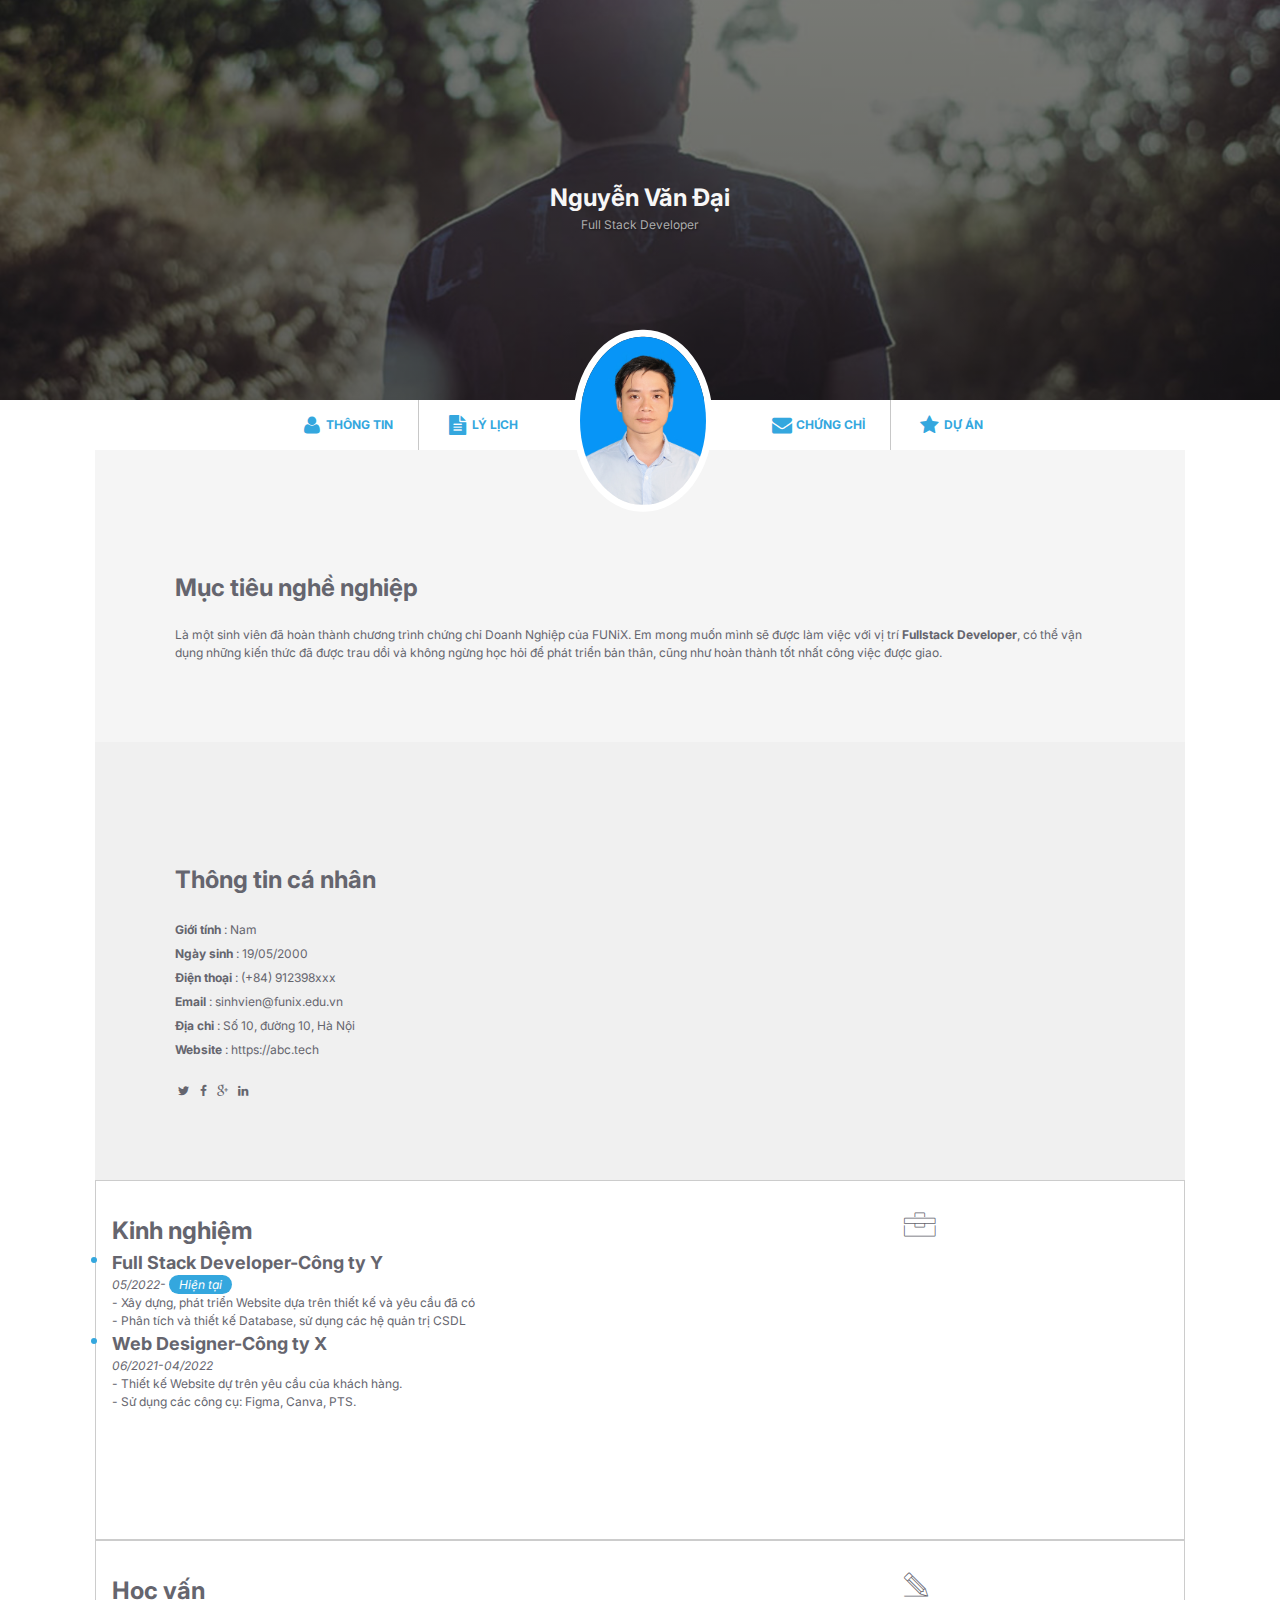
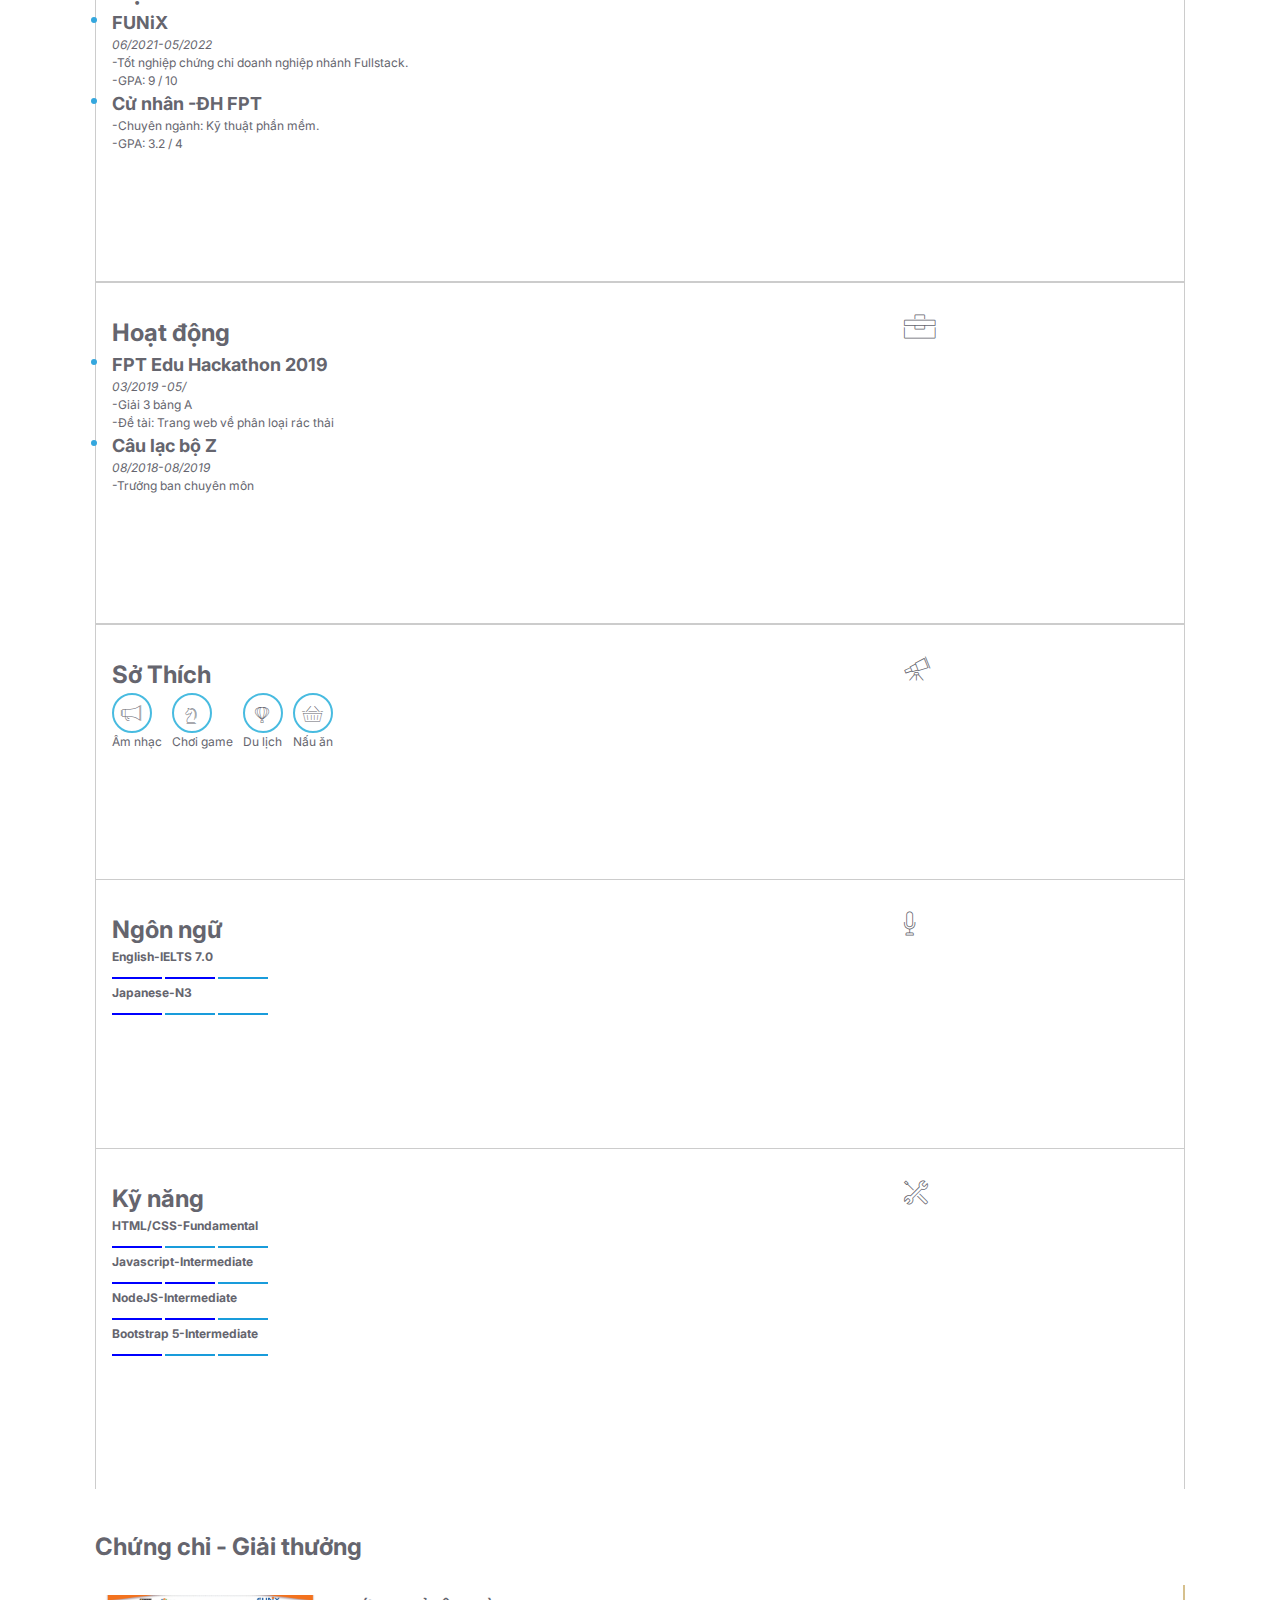
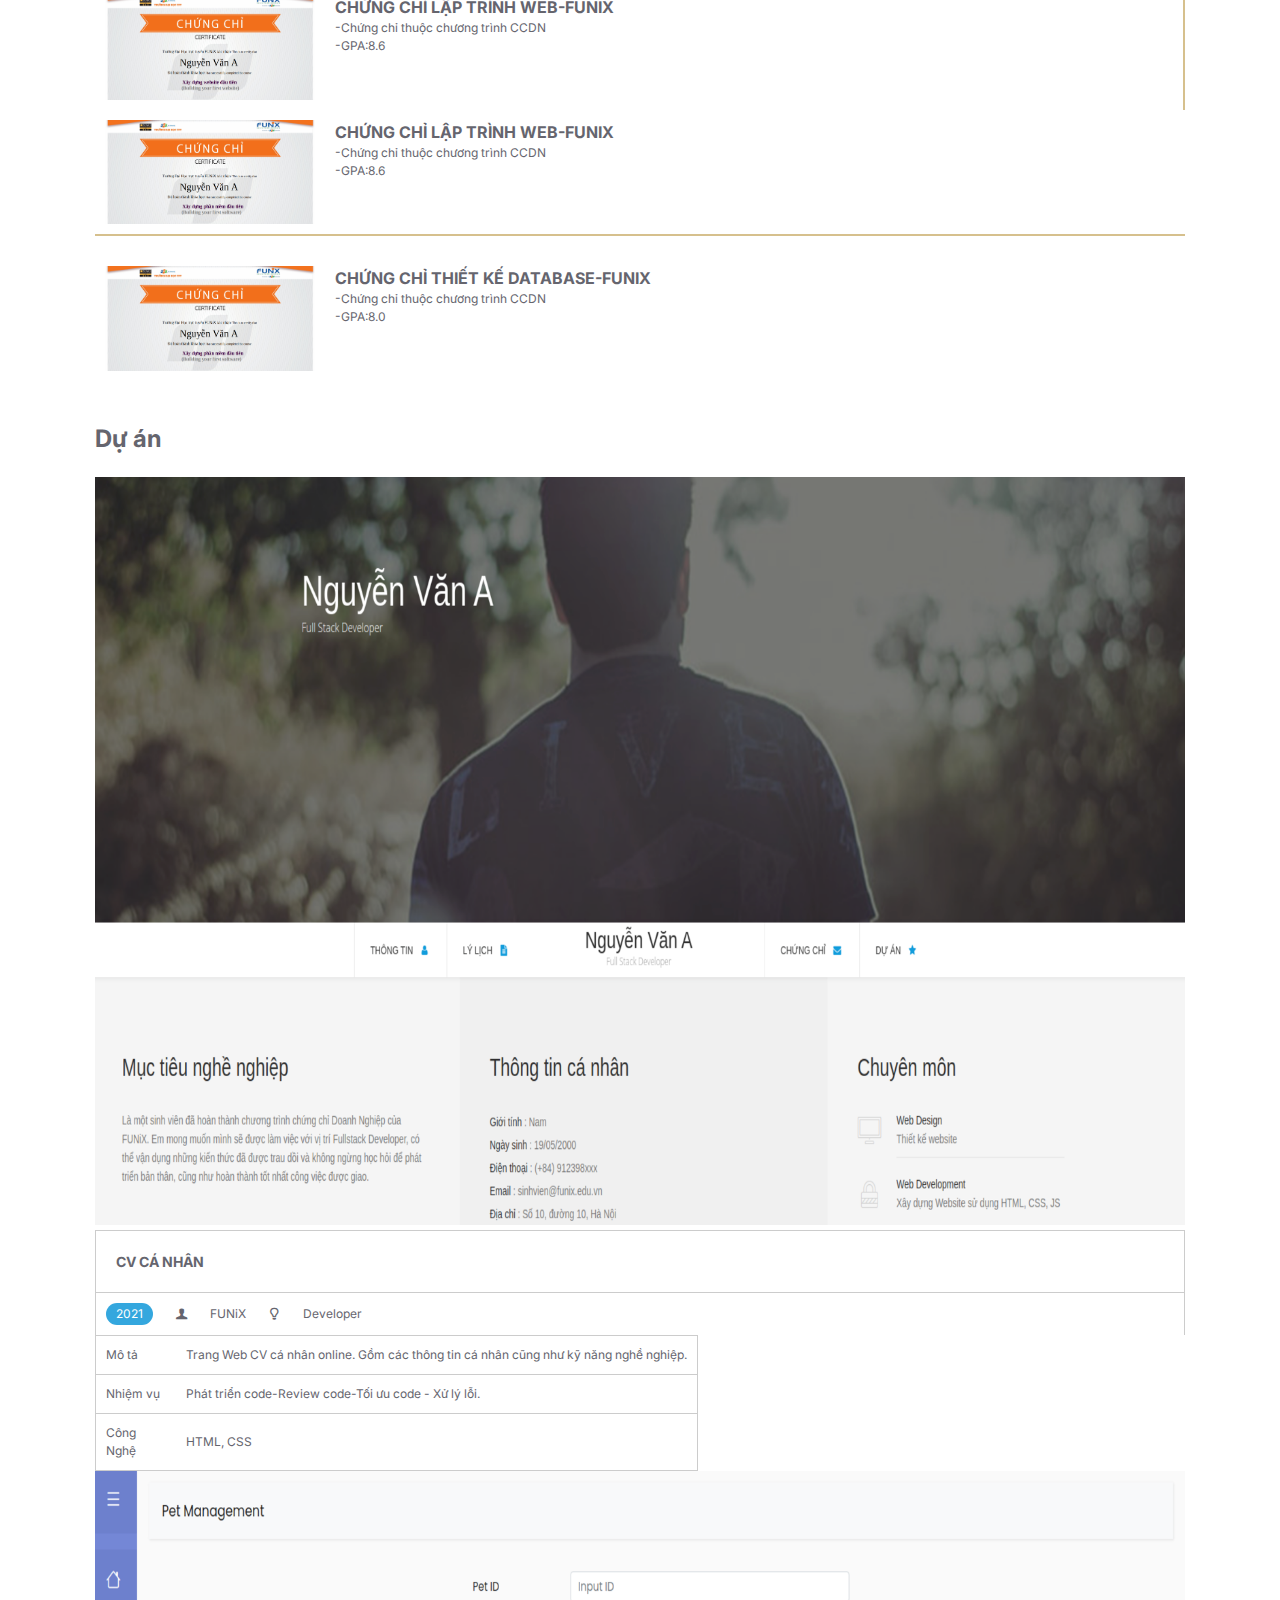
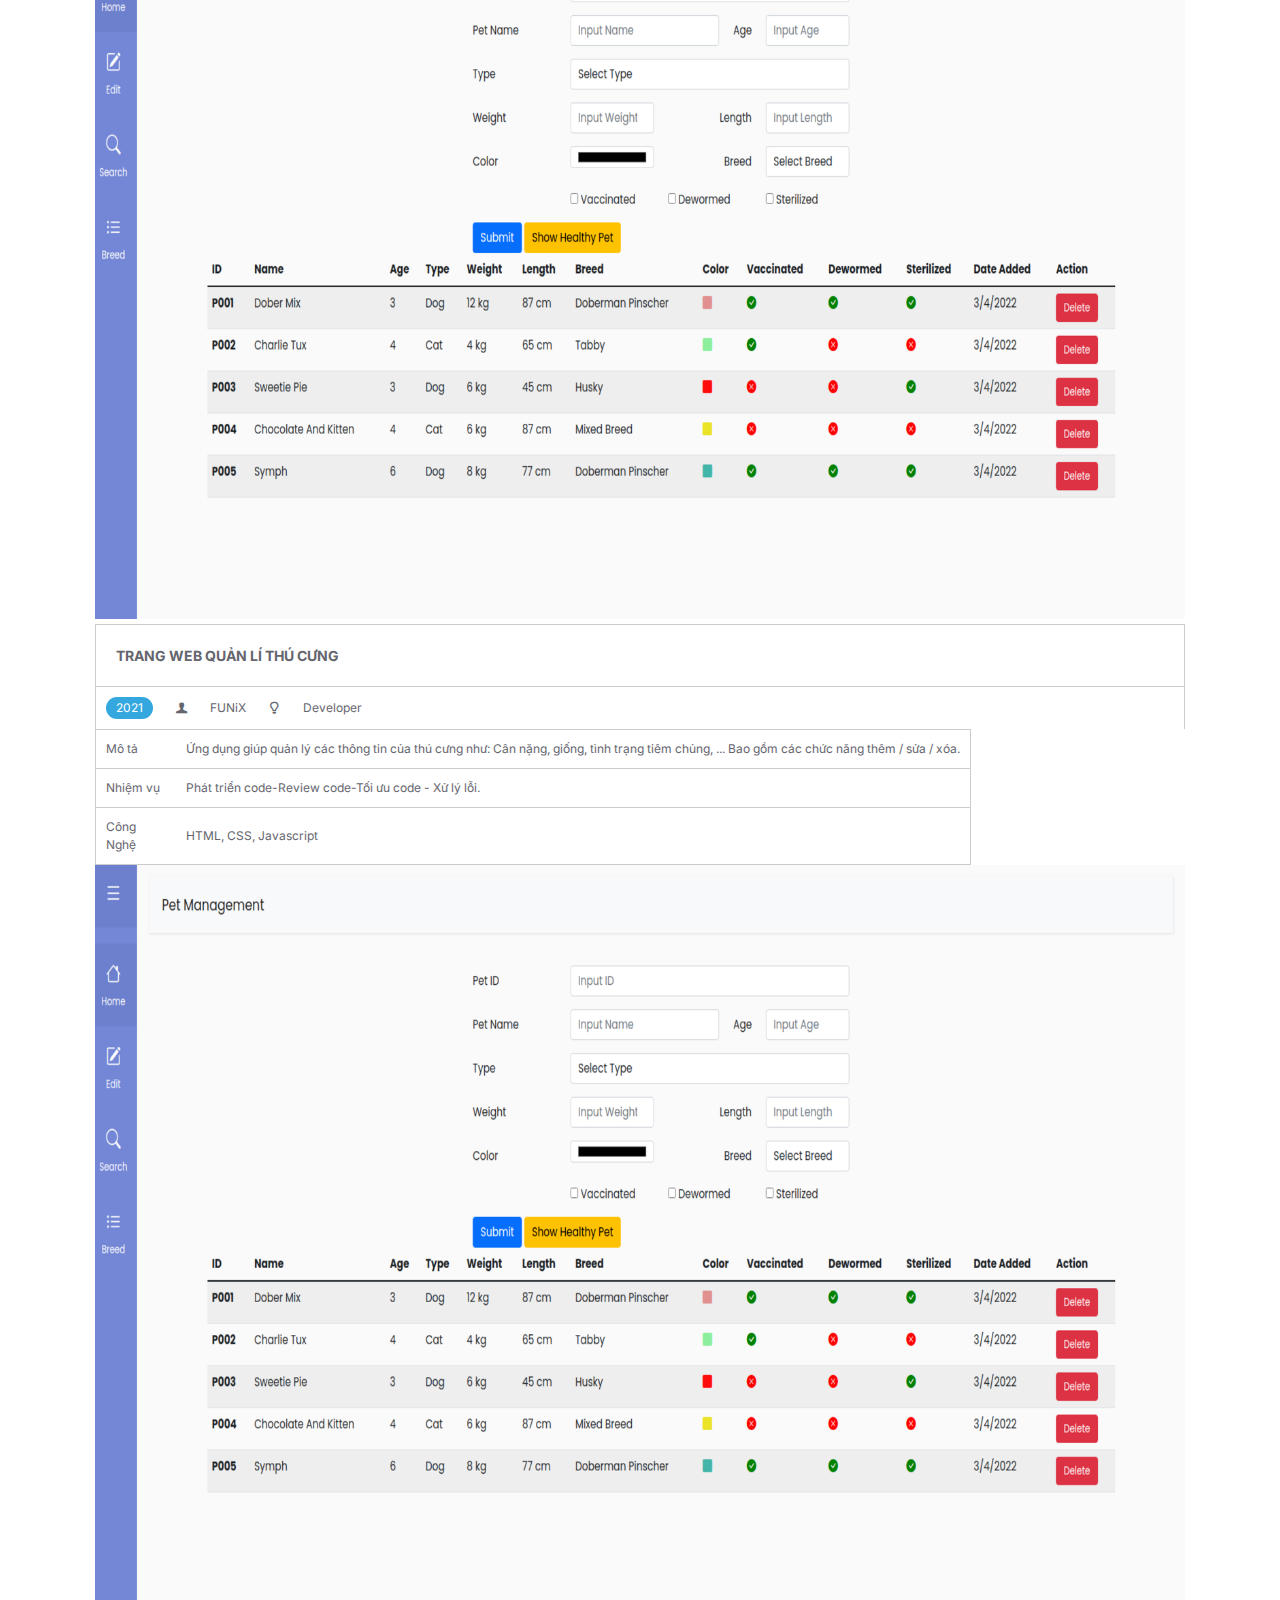
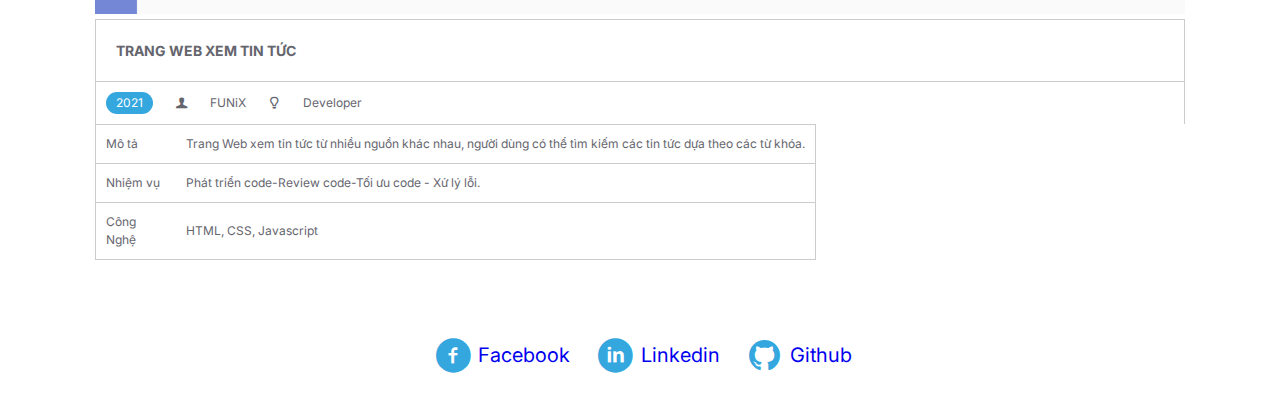
<file: index.html>
<!DOCTYPE html>
<html lang="en">
  <head>
    <meta charset="UTF-8" />
    <meta http-equiv="X-UA-Compatible" content="IE=edge" />
    <meta name="viewport" content="width=device-width, initial-scale=1.0" />
    <link
      href="https://cdn.jsdelivr.net/npm/bootstrap@5.3.0-alpha2/dist/css/bootstrap.min.css"
      rel="stylesheet"
      integrity="sha384-aFq/bzH65dt+w6FI2ooMVUpc+21e0SRygnTpmBvdBgSdnuTN7QbdgL+OapgHtvPp"
      crossorigin="anonymous"
    />
    <link rel="stylesheet" href="css/laptop.css" />
    <link rel="stylesheet" href="css/tablet.css" />
    <link rel="stylesheet" href="css/mobile.css" />
    <link rel="stylesheet" href="css/font.css" />

    <link rel="preconnect" href="https://fonts.googleapis.com" />
    <link rel="preconnect" href="https://fonts.gstatic.com" crossorigin />
    <link
      href="https://fonts.googleapis.com/css2?family=Inter:wght@300;400&display=swap"
      rel="stylesheet"
    />
    <title>Assignment 02</title>
  </head>
  <body>
    <div id="banner">
      <div class="img-banner"></div>
      <div class="text-banner">
        <h1>Nguyễn Văn Đại</h1>
        <span>Full Stack Developer</span>
      </div>
    </div>

    <section id="nav-bar">
      <nav class="nav-bar">
        <a class="nav" href="digital-cv.html" target="_blank">
          <i class="icon-user"></i>
          <b>Thông tin</b></a
        >
        <a class="nav" href="digital-cv.html" target="_blank"
          ><i class="icon-doc-text-inv"></i> <b>Lý lịch</b></a
        >
        <a class="nav3" href="#"
          ><img
            class="img-avt"
            src="images/default-avatar.jpg"
            alt="anh ca nhan"
        /></a>
        <a class="nav" href="digital-cv.html" target="_blank"
          ><i class="icon-mail-alt"></i> <b>Chứng chỉ</b></a
        >
        <a class="nav" href="digital-cv.html" target="_blank"
          ><i class="icon-star-1"></i> <b>Dự Án</b></a
        >
      </nav>
    </section>
    <section id="about" class="bg-grey">
      <div class="container">
        <div class="row">
          <div id="target" class="col-sm-6">
            <h3 class="section-title">Mục tiêu nghề nghiệp</h3>
            <p>
              Là một sinh viên đã hoàn thành chương trình chứng chỉ Doanh Nghiệp
              của FUNiX. Em mong muốn mình sẽ được làm việc với vị trí
              <b>Fullstack Developer</b>, có thể vận dụng những kiến thức đã
              được trau dồi và không ngừng học hỏi để phát triển bản thân, cũng
              như hoàn thành tốt nhất công việc được giao.
            </p>
          </div>
          <div id="personal-info" class="col-sm-6">
            <h3 class="section-title">Thông tin cá nhân</h3>
            <ul class="mt-40 info p-0">
              <li><span>Giới tính</span> : Nam</li>
              <li><span>Ngày sinh</span> : 19/05/2000</li>
              <li><span>Điện thoại</span> : (+84) 912398xxx</li>
              <li><span>Email</span> : sinhvien@funix.edu.vn</li>
              <li><span>Địa chỉ</span> : Số 10, đường 10, Hà Nội</li>
              <li><span>Website</span> : https://abc.tech</li>
            </ul>
            <div class="icon">
              <td><i class="icon-twitter"></i></td>
              <td><i class="icon-facebook"></i></td>
              <td><i class="icon-gplus"></i></td>
              <td><i class="icon-linkedin"></i></td>
            </div>
          </div>
        </div>
      </div>
    </section>

    <section id="job-info">
      <div class="container">
        <div class="row g-4 my-4">
          <!-- TỪNG MỤC  -->
          <div class="col-md-4 col-sm-6">
            <div class="important">
              <div class="job-title">
                <h1>Kinh nghiệm</h1>
              </div>
              <div class="job-icon">
                <i class="ic-toolbox ic-title"></i>
              </div>
              <div class="job-content">
                <ul>
                  <li>
                    <h3 class="job-node">Full Stack Developer-Công ty Y</h3>
                    <span>05/2022-</span> <span class="now">Hiện tại</span>
                    <p>
                      - Xây dựng, phát triển Website dựa trên thiết kế và yêu
                      cầu đã có
                    </p>
                    <p>
                      - Phân tích và thiết kế Database, sử dụng các hệ quản trị
                      CSDL
                    </p>
                  </li>
                  <li>
                    <h3 class="job-node">Web Designer-Công ty X</h3>
                    <span>06/2021-04/2022</span>
                    <p>- Thiết kế Website dự trên yêu cầu của khách hàng.</p>
                    <p>- Sử dụng các công cụ: Figma, Canva, PTS.</p>
                  </li>
                </ul>
              </div>
            </div>
          </div>
          <!-- TỪNG MỤC  -->

          <div class="col-md-4 col-sm-6">
            <div class="important">
              <div class="job-title">
                <h1>Học vấn</h1>
              </div>
              <div class="job-icon">
                <i class="ic-pencil ic-title"></i>
              </div>
              <div class="job-content">
                <ul>
                  <li>
                    <h3 class="job-node">FUNiX</h3>
                    <span>06/2021-05/2022</span>
                    <p>-Tốt nghiệp chứng chỉ doanh nghiệp nhánh Fullstack.</p>
                    <p>-GPA: 9 / 10</p>
                  </li>
                  <li>
                    <h3 class="job-node">Cử nhân -ĐH FPT</h3>
                    <p>-Chuyên ngành: Kỹ thuật phần mềm.</p>
                    <p>-GPA: 3.2 / 4</p>
                  </li>
                </ul>
              </div>
            </div>
          </div>

          <!-- TỪNG MỤC  -->

          <div class="col-md-4 col-sm-6">
            <div class="important">
              <div class="job-title">
                <h1>Hoạt động</h1>
              </div>
              <div class="job-icon">
                <i class="ic-toolbox ic-title"></i>
              </div>
              <div class="job-content">
                <ul>
                  <li>
                    <h3 class="job-node">FPT Edu Hackathon 2019</h3>
                    <span>03/2019 -05/</span>
                    <p>-Giải 3 bảng A</p>
                    <p>-Đề tài: Trang web về phân loại rác thải</p>
                  </li>
                  <li>
                    <h3 class="job-node">Câu lạc bộ Z</h3>
                    <span>08/2018-08/2019</span>
                    <p>-Trưởng ban chuyên môn</p>
                  </li>
                </ul>
              </div>
            </div>
          </div>

          <!-- TỪNG MỤC  -->

          <div class="col-md-4 col-sm-6">
            <div class="important no-boder">
              <div class="job-title">
                <h1>Sở Thích</h1>
              </div>
              <div class="job-icon">
                <i class="ic-telescope ic-title"></i>
              </div>
              <div class="job-content hobby-info">
                <div class="grid-hobby">
                  <i class="ic-megaphone iconlike-1"></i>
                  <p>Âm nhạc</p>
                </div>
                <div class="grid-hobby">
                  <i class="ic-strategy iconlike-2"></i>
                  <p>Chơi game</p>
                </div>
                <div class="grid-hobby">
                  <i class="ic-hotairballoon iconlike-3"></i>
                  <p>Du lịch</p>
                </div>
                <div class="grid-hobby">
                  <i class="ic-basket iconlike-4"></i>
                  <p>Nấu ăn</p>
                </div>
              </div>
            </div>
          </div>
          <!-- TỪNG MỤC  -->

          <div class="col-md-4 col-sm-6">
            <div class="important no-boder">
              <div class="job-title">
                <h1>Ngôn ngữ</h1>
              </div>
              <div class="job-icon">
                <i class="ic-mic ic-title"></i>
              </div>
              <div class="job-content">
                <div class="title"><strong>English-IELTS 7.0</strong></div>
                <div class="exp-bar fill"></div>
                <div class="exp-bar fill"></div>
                <div class="exp-bar"></div>
                <div class="title"><strong>Japanese-N3</strong></div>
                <div class="exp-bar fill"></div>
                <div class="exp-bar"></div>
                <div class="exp-bar"></div>
              </div>
            </div>
          </div>

          <!-- TỪNG MỤC  -->

          <div class="col-md-4 col-sm-6">
            <div class="important no-boder">
              <div class="job-title">
                <h1>Kỹ năng</h1>
              </div>
              <div class="job-icon">
                <i class="ic-tools-2 ic-title"></i>
              </div>
              <div class="job-content">
                <div class="title"><strong>HTML/CSS-Fundamental</strong></div>
                <div class="exp-bar fill"></div>
                <div class="exp-bar"></div>
                <div class="exp-bar"></div>
                <div class="title">
                  <strong>Javascript-Intermediate</strong>
                </div>
                <div class="exp-bar fill"></div>
                <div class="exp-bar fill"></div>
                <div class="exp-bar"></div>
                <div class="title"><strong>NodeJS-Intermediate</strong></div>
                <div class="exp-bar fill"></div>
                <div class="exp-bar fill"></div>
                <div class="exp-bar"></div>
                <div class="title">
                  <strong>Bootstrap 5-Intermediate</strong>
                </div>
                <div class="exp-bar fill"></div>
                <div class="exp-bar"></div>
                <div class="exp-bar"></div>
              </div>
            </div>
          </div>
        </div>
      </div>
    </section>
    <section id="certificate" class="bg-grey">
      <div class="certificate-item container">
        <div class="certificate-info wraper">
          <h1 class="section-title">Chứng chỉ - Giải thưởng</h1>
          <div class="row g-3">
            <div class="certi-info certi-1 col-md-6 sm-6">
              <img
                class="certi-img img-fluid"
                src="images/Cert_DBI.png"
                alt="chứng chỉ DBI"
              />

              <div class="certi-content">
                <h3>Chứng chỉ lập trình web-funix</h3>
                <p>-Chứng chỉ thuộc chương trình CCDN</p>
                <p>-GPA:8.6</p>
              </div>
            </div>
            <div class="certi-info col-md-6 sm-6">
              <img
                class="certi-img img-fluid"
                src="images/Cert_PRF.png"
                alt="chứng chỉ DBI"
              />

              <div class="certi-content">
                <h3>Chứng chỉ lập trình web-funix</h3>
                <p>-Chứng chỉ thuộc chương trình CCDN</p>
                <p>-GPA:8.6</p>
              </div>
            </div>
            <div class="certi-info certi-3 col-lg-12">
              <img
                class="certi-img img-fluid"
                src="images/Cert_PRF.png"
                alt="chứng chỉ DBI"
              />

              <div class="certi-content">
                <h3>Chứng chỉ thiết kế Database-funix</h3>
                <p>-Chứng chỉ thuộc chương trình CCDN</p>
                <p>-GPA:8.0</p>
              </div>
            </div>
          </div>
        </div>
      </div>
    </section>

    <!-- --------DỰ ÁN---------- -->

    <section id="project">
      <div class="container">
        <h1 class="section-title">Dự án</h1>
        <div class="row">
          <div class="col-sm-4 mb-5 mb-md-0">
            <div class="project-info">
              <img src="images/project_1.png" alt="dự án 1" />
              <div class="project-title">cv cá nhân</div>
              <div class="project-border">
                <span class="now">2021</span>
                <i class="icon-user-1"></i>
                <p>FUNiX</p>
                <i class="icon-lamp"></i>
                <p>Developer</p>
              </div>
              <table>
                <tr>
                  <td>Mô tả</td>
                  <td>
                    Trang Web CV cá nhân online. Gồm các thông tin cá nhân cũng
                    như kỹ năng nghề nghiệp.
                  </td>
                </tr>
                <tr>
                  <td>Nhiệm vụ</td>
                  <td>Phát triển code-Review code-Tối ưu code - Xử lý lỗi.</td>
                </tr>
                <tr>
                  <td>Công Nghệ</td>
                  <td>HTML, CSS</td>
                </tr>
              </table>
            </div>
          </div>

          <!-- ---------------- -->
          <div class="col-sm-4 mb-5 mb-md-0">
            <div class="project-info">
              <img src="images/project_2.png" alt="dự án 2" />
              <div class="project-title">trang web quản lí thú cưng</div>
              <div class="project-border">
                <span class="now">2021</span>
                <i class="icon-user-1"></i>
                <p>FUNiX</p>
                <i class="icon-lamp"></i>
                <p>Developer</p>
              </div>
              <table>
                <tr>
                  <td>Mô tả</td>
                  <td>
                    Ứng dụng giúp quản lý các thông tin của thú cưng như: Cân
                    nặng, giống, tình trạng tiêm chủng, ... Bao gồm các chức
                    năng thêm / sửa / xóa.
                  </td>
                </tr>
                <tr>
                  <td>Nhiệm vụ</td>
                  <td>Phát triển code-Review code-Tối ưu code - Xử lý lỗi.</td>
                </tr>
                <tr>
                  <td>Công Nghệ</td>
                  <td>HTML, CSS, Javascript</td>
                </tr>
              </table>
            </div>
          </div>

          <!-- ------------ -->

          <div class="col-sm-4 mb-md-0">
            <div class="project-info">
              <img src="images/project_2.png" alt="dự án 2" />
              <div class="project-title">trang web xem tin tức</div>
              <div class="project-border">
                <span class="now">2021</span>
                <i class="icon-user-1"></i>
                <p>FUNiX</p>
                <i class="icon-lamp"></i>
                <p>Developer</p>
              </div>
              <table>
                <tr>
                  <td>Mô tả</td>
                  <td>
                    Trang Web xem tin tức từ nhiều nguồn khác nhau, người dùng
                    có thể tìm kiếm các tin tức dựa theo các từ khóa.
                  </td>
                </tr>
                <tr>
                  <td>Nhiệm vụ</td>
                  <td>Phát triển code-Review code-Tối ưu code - Xử lý lỗi.</td>
                </tr>
                <tr>
                  <td>Công Nghệ</td>
                  <td>HTML, CSS, Javascript</td>
                </tr>
              </table>
            </div>
          </div>
        </div>
      </div>
    </section>

    <section id="footer" class="bg-grey">
      <div class="container">
        <ul class="social-links">
          <li>
            <a class="footer-link" href="#"
              ><i class="icon-facebook-circled"></i> <span>Facebook</span></a
            >
          </li>
          <li>
            <a class="footer-link" href="#"
              ><i class="icon-linkedin-circled"></i><span>Linkedin</span></a
            >
          </li>
          <li>
            <a class="footer-link" href="#"
              ><i class="icon-github-circled"></i><span>Github</span></a
            >
          </li>
        </ul>
      </div>
    </section>
  </body>
</html>
</file>
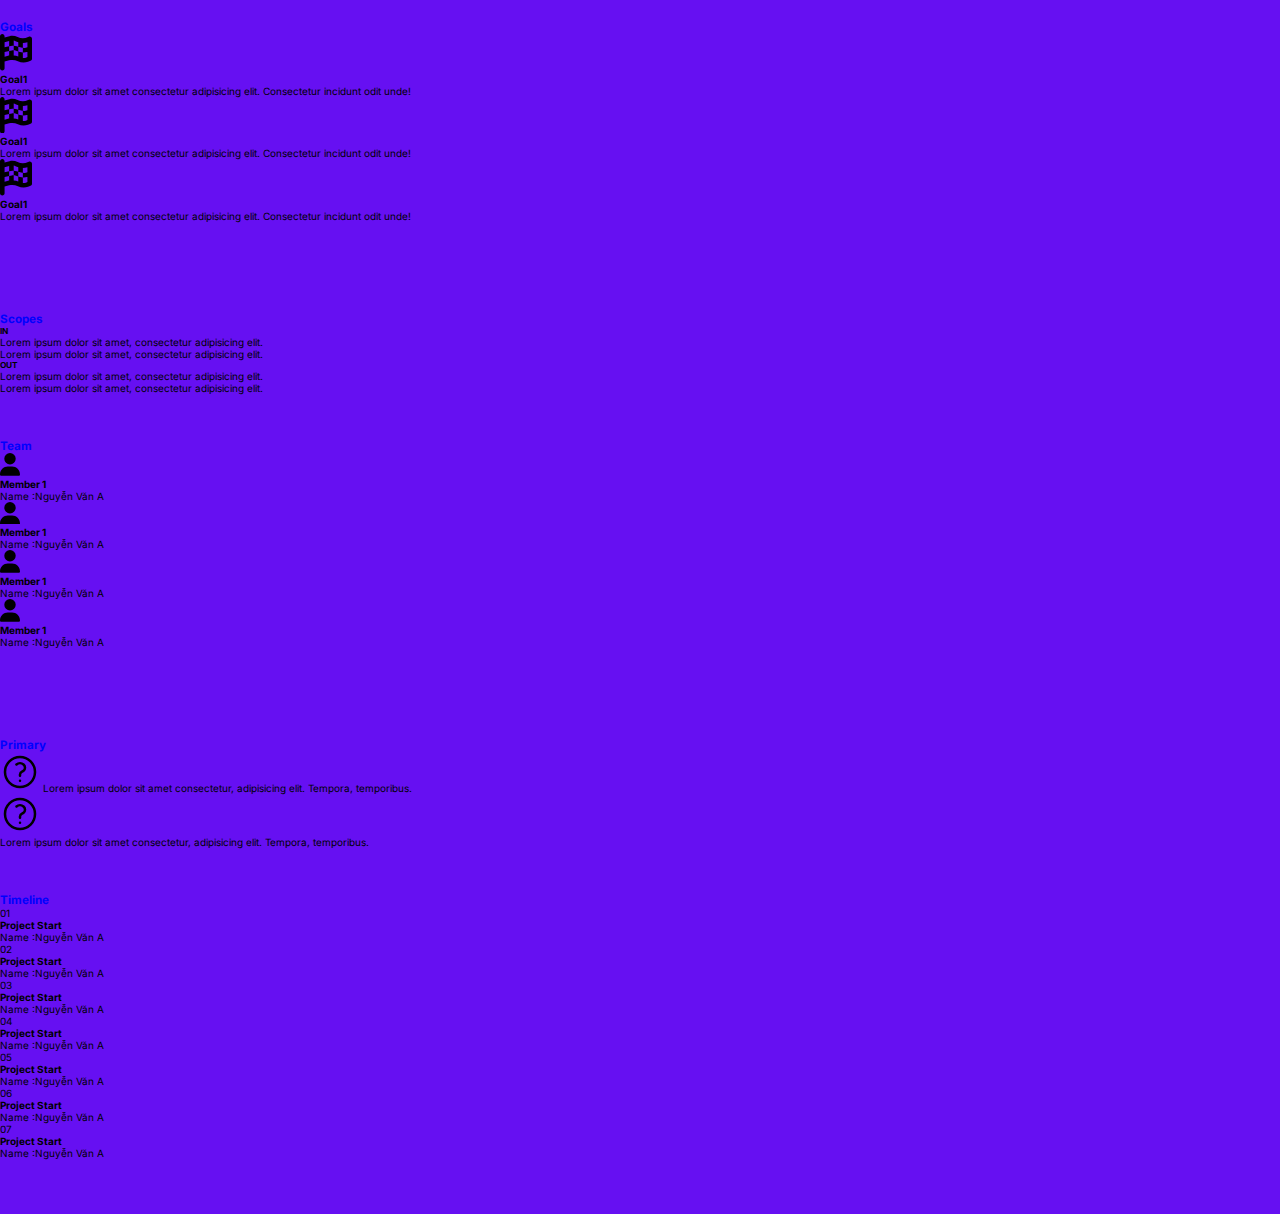
<file: digital-cv.html>
<!DOCTYPE html>
<html lang="en">
  <head>
    <meta charset="UTF-8" />
    <meta http-equiv="X-UA-Compatible" content="IE=edge" />
    <meta name="viewport" content="width=device-width, initial-scale=1.0" />
    <link
      rel="stylesheet"
      href="https://cdn.jsdelivr.net/npm/bootstrap-icons@1.10.3/font/bootstrap-icons.css"
    />
    <link
      href="https://cdn.jsdelivr.net/npm/bootstrap@5.3.0-alpha3/dist/css/bootstrap.min.css"
      rel="stylesheet"
      integrity="sha384-KK94CHFLLe+nY2dmCWGMq91rCGa5gtU4mk92HdvYe+M/SXH301p5ILy+dN9+nJOZ"
      crossorigin="anonymous"
    />
    <link rel="stylesheet" href="css/digital-cv.css" />
    <link
      href="https://fonts.googleapis.com/css2?family=Inter:wght@300;400&display=swap"
      rel="stylesheet"
    />
    <title>Document</title>
  </head>
  <body>
    <section class="digital">
      <div class="container pt-4 px-4">
        <div class="row">
          <div class="col-md-6 px-4 ">
            <div class="row">
              <div class="col bg-light  col-heigh-1">
                <!-- ------GOAL------- -->
                <div class="goal-title border-bottom border-secondary">
                  <h3>Goals</h3>
                </div>

                <div class="row p-2 fl-column">
                  <div class="col-2 d-flex justify-content-center">
                    <svg
                      width="32px"
                      heigh="32px"
                      xmlns="http://www.w3.org/2000/svg"
                      viewBox="0 0 448 512"
                    >
                      <!--! Font Awesome Pro 6.4.0 by @fontawesome - https://fontawesome.com License - https://fontawesome.com/license (Commercial License) Copyright 2023 Fonticons, Inc. -->
                      <path
                        d="M32 0C49.7 0 64 14.3 64 32V48l69-17.2c38.1-9.5 78.3-5.1 113.5 12.5c46.3 23.2 100.8 23.2 147.1 0l9.6-4.8C423.8 28.1 448 43.1 448 66.1V345.8c0 13.3-8.3 25.3-20.8 30l-34.7 13c-46.2 17.3-97.6 14.6-141.7-7.4c-37.9-19-81.3-23.7-122.5-13.4L64 384v96c0 17.7-14.3 32-32 32s-32-14.3-32-32V400 334 64 32C0 14.3 14.3 0 32 0zM64 187.1l64-13.9v65.5L64 252.6V318l48.8-12.2c5.1-1.3 10.1-2.4 15.2-3.3V238.7l38.9-8.4c8.3-1.8 16.7-2.5 25.1-2.1l0-64c13.6 .4 27.2 2.6 40.4 6.4l23.6 6.9v66.7l-41.7-12.3c-7.3-2.1-14.8-3.4-22.3-3.8v71.4c21.8 1.9 43.3 6.7 64 14.4V244.2l22.7 6.7c13.5 4 27.3 6.4 41.3 7.4V194c-7.8-.8-15.6-2.3-23.2-4.5l-40.8-12v-62c-13-3.8-25.8-8.8-38.2-15c-8.2-4.1-16.9-7-25.8-8.8v72.4c-13-.4-26 .8-38.7 3.6L128 173.2V98L64 114v73.1zM320 335.7c16.8 1.5 33.9-.7 50-6.8l14-5.2V251.9l-7.9 1.8c-18.4 4.3-37.3 5.7-56.1 4.5v77.4zm64-149.4V115.4c-20.9 6.1-42.4 9.1-64 9.1V194c13.9 1.4 28 .5 41.7-2.6l22.3-5.2z"
                      />
                    </svg>
                  </div>
                  <div class="col-9">
                    <p><strong>Goal1</strong></p>
                    <p>
                      Lorem ipsum dolor sit amet consectetur adipisicing elit.
                      Consectetur incidunt odit unde!
                    </p>
                  </div>
                </div>
                <div class="row p-2 fl-column">
                  <div class="col-2 d-flex justify-content-center">
                    <svg
                      width="32px"
                      heigh="32px"
                      xmlns="http://www.w3.org/2000/svg"
                      viewBox="0 0 448 512"
                    >
                      <!--! Font Awesome Pro 6.4.0 by @fontawesome - https://fontawesome.com License - https://fontawesome.com/license (Commercial License) Copyright 2023 Fonticons, Inc. -->
                      <path
                        d="M32 0C49.7 0 64 14.3 64 32V48l69-17.2c38.1-9.5 78.3-5.1 113.5 12.5c46.3 23.2 100.8 23.2 147.1 0l9.6-4.8C423.8 28.1 448 43.1 448 66.1V345.8c0 13.3-8.3 25.3-20.8 30l-34.7 13c-46.2 17.3-97.6 14.6-141.7-7.4c-37.9-19-81.3-23.7-122.5-13.4L64 384v96c0 17.7-14.3 32-32 32s-32-14.3-32-32V400 334 64 32C0 14.3 14.3 0 32 0zM64 187.1l64-13.9v65.5L64 252.6V318l48.8-12.2c5.1-1.3 10.1-2.4 15.2-3.3V238.7l38.9-8.4c8.3-1.8 16.7-2.5 25.1-2.1l0-64c13.6 .4 27.2 2.6 40.4 6.4l23.6 6.9v66.7l-41.7-12.3c-7.3-2.1-14.8-3.4-22.3-3.8v71.4c21.8 1.9 43.3 6.7 64 14.4V244.2l22.7 6.7c13.5 4 27.3 6.4 41.3 7.4V194c-7.8-.8-15.6-2.3-23.2-4.5l-40.8-12v-62c-13-3.8-25.8-8.8-38.2-15c-8.2-4.1-16.9-7-25.8-8.8v72.4c-13-.4-26 .8-38.7 3.6L128 173.2V98L64 114v73.1zM320 335.7c16.8 1.5 33.9-.7 50-6.8l14-5.2V251.9l-7.9 1.8c-18.4 4.3-37.3 5.7-56.1 4.5v77.4zm64-149.4V115.4c-20.9 6.1-42.4 9.1-64 9.1V194c13.9 1.4 28 .5 41.7-2.6l22.3-5.2z"
                      />
                    </svg>
                  </div>
                  <div class="col-9">
                    <p><strong>Goal1</strong></p>
                    <p>
                      Lorem ipsum dolor sit amet consectetur adipisicing elit.
                      Consectetur incidunt odit unde!
                    </p>
                  </div>
                </div>
                <div class="row p-2 fl-column">
                  <div class="col-2 d-flex justify-content-center">
                    <svg
                      width="32px"
                      heigh="32px"
                      xmlns="http://www.w3.org/2000/svg"
                      viewBox="0 0 448 512"
                    >
                      <!--! Font Awesome Pro 6.4.0 by @fontawesome - https://fontawesome.com License - https://fontawesome.com/license (Commercial License) Copyright 2023 Fonticons, Inc. -->
                      <path
                        d="M32 0C49.7 0 64 14.3 64 32V48l69-17.2c38.1-9.5 78.3-5.1 113.5 12.5c46.3 23.2 100.8 23.2 147.1 0l9.6-4.8C423.8 28.1 448 43.1 448 66.1V345.8c0 13.3-8.3 25.3-20.8 30l-34.7 13c-46.2 17.3-97.6 14.6-141.7-7.4c-37.9-19-81.3-23.7-122.5-13.4L64 384v96c0 17.7-14.3 32-32 32s-32-14.3-32-32V400 334 64 32C0 14.3 14.3 0 32 0zM64 187.1l64-13.9v65.5L64 252.6V318l48.8-12.2c5.1-1.3 10.1-2.4 15.2-3.3V238.7l38.9-8.4c8.3-1.8 16.7-2.5 25.1-2.1l0-64c13.6 .4 27.2 2.6 40.4 6.4l23.6 6.9v66.7l-41.7-12.3c-7.3-2.1-14.8-3.4-22.3-3.8v71.4c21.8 1.9 43.3 6.7 64 14.4V244.2l22.7 6.7c13.5 4 27.3 6.4 41.3 7.4V194c-7.8-.8-15.6-2.3-23.2-4.5l-40.8-12v-62c-13-3.8-25.8-8.8-38.2-15c-8.2-4.1-16.9-7-25.8-8.8v72.4c-13-.4-26 .8-38.7 3.6L128 173.2V98L64 114v73.1zM320 335.7c16.8 1.5 33.9-.7 50-6.8l14-5.2V251.9l-7.9 1.8c-18.4 4.3-37.3 5.7-56.1 4.5v77.4zm64-149.4V115.4c-20.9 6.1-42.4 9.1-64 9.1V194c13.9 1.4 28 .5 41.7-2.6l22.3-5.2z"
                      />
                    </svg>
                  </div>
                  <div class="col-9">
                    <p><strong>Goal1</strong></p>
                    <p>
                      Lorem ipsum dolor sit amet consectetur adipisicing elit.
                      Consectetur incidunt odit unde!
                    </p>
                  </div>
                </div>
              </div>
            </div>
            <div class="row py-4">
              <!-- -----scopes--- -->
              <div class="col bg-light  col-heigh-2">
                <div class="border-bottom border-secondary">
                  <h3>Scopes</h3>
                </div>
                <div class="scopes-info">
                  <div class="d-flex gap-5 p-3">
                    <div class="scopes-title">
                      <h5>IN</h5>
                      <div class="scopes-item">
                        <p class="mb-3">
                          Lorem ipsum dolor sit amet, consectetur adipisicing
                          elit.
                        </p>
                        <p>
                          Lorem ipsum dolor sit amet, consectetur adipisicing
                          elit.
                        </p>
                      </div>
                    </div>
                    <div class="scopes-title">
                      <h5>OUT</h5>
                      <div class="scopes-item">
                        <p class="mb-3">
                          Lorem ipsum dolor sit amet, consectetur adipisicing
                          elit.
                        </p>
                        <p>
                          Lorem ipsum dolor sit amet, consectetur adipisicing
                          elit.
                        </p>
                      </div>
                    </div>
                  </div>
                </div>
              </div>
            </div>
          </div>
          <div class="col-md-3 px-4">
            <div class="row .align-items-stretch">
              <!-- ---team--- -->
              <div class="col bg-light p-3 col-heigh-1">
                <div class="team-title border-bottom border-secondary">
                  <h3>Team</h3>
                </div>
                <div class="d-flex gap-3 m-4 fl-column">
                  <svg
                    width="20px"
                    heigh="20px"
                    xmlns="http://www.w3.org/2000/svg"
                    viewBox="0 0 448 512"
                  >
                    <!--! Font Awesome Pro 6.4.0 by @fontawesome - https://fontawesome.com License - https://fontawesome.com/license (Commercial License) Copyright 2023 Fonticons, Inc. -->
                    <path
                      d="M224 256A128 128 0 1 0 224 0a128 128 0 1 0 0 256zm-45.7 48C79.8 304 0 383.8 0 482.3C0 498.7 13.3 512 29.7 512H418.3c16.4 0 29.7-13.3 29.7-29.7C448 383.8 368.2 304 269.7 304H178.3z"
                    />
                  </svg>

                  <div class="team-content-item">
                    <p><strong>Member 1</strong></p>
                    <p>Name :Nguyễn Văn A</p>
                  </div>
                </div>
                <div class="d-flex gap-3 m-4 fl-column">
                  <svg
                    width="20px"
                    heigh="20px"
                    xmlns="http://www.w3.org/2000/svg"
                    viewBox="0 0 448 512"
                  >
                    <!--! Font Awesome Pro 6.4.0 by @fontawesome - https://fontawesome.com License - https://fontawesome.com/license (Commercial License) Copyright 2023 Fonticons, Inc. -->
                    <path
                      d="M224 256A128 128 0 1 0 224 0a128 128 0 1 0 0 256zm-45.7 48C79.8 304 0 383.8 0 482.3C0 498.7 13.3 512 29.7 512H418.3c16.4 0 29.7-13.3 29.7-29.7C448 383.8 368.2 304 269.7 304H178.3z"
                    />
                  </svg>

                  <div class="team-content-item">
                    <p><strong>Member 1</strong></p>
                    <p>Name :Nguyễn Văn A</p>
                  </div>
                </div>
                <div class="d-flex gap-3 m-4 fl-column">
                  <svg
                    width="20px"
                    heigh="20px"
                    xmlns="http://www.w3.org/2000/svg"
                    viewBox="0 0 448 512"
                  >
                    <!--! Font Awesome Pro 6.4.0 by @fontawesome - https://fontawesome.com License - https://fontawesome.com/license (Commercial License) Copyright 2023 Fonticons, Inc. -->
                    <path
                      d="M224 256A128 128 0 1 0 224 0a128 128 0 1 0 0 256zm-45.7 48C79.8 304 0 383.8 0 482.3C0 498.7 13.3 512 29.7 512H418.3c16.4 0 29.7-13.3 29.7-29.7C448 383.8 368.2 304 269.7 304H178.3z"
                    />
                  </svg>

                  <div class="team-content-item">
                    <p><strong>Member 1</strong></p>
                    <p>Name :Nguyễn Văn A</p>
                  </div>
                </div>
                <div class="d-flex gap-3 m-4 fl-column">
                  <svg
                    width="20px"
                    heigh="20px"
                    xmlns="http://www.w3.org/2000/svg"
                    viewBox="0 0 448 512"
                  >
                    <!--! Font Awesome Pro 6.4.0 by @fontawesome - https://fontawesome.com License - https://fontawesome.com/license (Commercial License) Copyright 2023 Fonticons, Inc. -->
                    <path
                      d="M224 256A128 128 0 1 0 224 0a128 128 0 1 0 0 256zm-45.7 48C79.8 304 0 383.8 0 482.3C0 498.7 13.3 512 29.7 512H418.3c16.4 0 29.7-13.3 29.7-29.7C448 383.8 368.2 304 269.7 304H178.3z"
                    />
                  </svg>

                  <div class="team-content-item">
                    <p><strong>Member 1</strong></p>
                    <p>Name :Nguyễn Văn A</p>
                  </div>
                </div>
              </div>
            </div>
            <div class="row py-4">
              <!-- --------PRIMARY------- -->
              <div class="col bg-light p-3 col-heigh-2">
                <div class="primary-title border-bottom border-secondary">
                  <h3>Primary</h3>
                </div>

                <div class="d-flex p-3 gap-3 fl-column">
                  <svg 
                  width="40px"
                    heigh="40px"
                  xmlns="http://www.w3.org/2000/svg" fill="none" viewBox="0 0 24 24" stroke-width="1.5" stroke="currentColor" class="w-6 h-6">
                    <path stroke-linecap="round" stroke-linejoin="round" d="M9.879 7.519c1.171-1.025 3.071-1.025 4.242 0 1.172 1.025 1.172 2.687 0 3.712-.203.179-.43.326-.67.442-.745.361-1.45.999-1.45 1.827v.75M21 12a9 9 0 11-18 0 9 9 0 0118 0zm-9 5.25h.008v.008H12v-.008z" />
                  </svg>
                  
                  
                    Lorem ipsum dolor sit amet consectetur, adipisicing elit.
                    Tempora, temporibus.
                  </p>
                </div>
                <div class="d-flex p-3 gap-3 fl-column">
                  <svg 
                  width="40px"
                    heigh="40px"
                  xmlns="http://www.w3.org/2000/svg" fill="none" viewBox="0 0 24 24" stroke-width="1.5" stroke="currentColor" class="w-6 h-6">
                    <path stroke-linecap="round" stroke-linejoin="round" d="M9.879 7.519c1.171-1.025 3.071-1.025 4.242 0 1.172 1.025 1.172 2.687 0 3.712-.203.179-.43.326-.67.442-.745.361-1.45.999-1.45 1.827v.75M21 12a9 9 0 11-18 0 9 9 0 0118 0zm-9 5.25h.008v.008H12v-.008z" />
                  </svg>
                  
                  
                  <p>
                    Lorem ipsum dolor sit amet consectetur, adipisicing elit.
                    Tempora, temporibus.
                  </p>
                </div>
              </div>
            </div>
          </div>
          <div class="col-md-3 px-4">
            <div class="row">
              <!-- ----- timeline-->
              <div class="col bg-light  col-heigh-3">
                <div class="timeline-title border-bottom border-secondary">
                  <h3>Timeline</h3>
                </div>
                <!-- ------------ -->
                <div
                  class="d-flex gap-3 p-2 fl-start fl-column"
                >
                  <div class="timeline-item-title">
                    <p
                      class="rounded-circle text-light bg-info border border-secondary fs-5 p-2"
                    >
                      01
                    </p>
                  </div>
                  <div class="timeline-content-item">
                    <p><strong>Project Start</strong></p>
                    <p>Name :Nguyễn Văn A</p>
                  </div>
                </div>

                <!-- ------------ -->
                <div
                  class="d-flex gap-3 p-2 fl-start fl-column"
                >
                  <div class="timeline-item-title">
                    <p
                      class="rounded-circle text-light bg-info border border-secondary fs-5 p-2"
                    >
                      02
                    </p>
                  </div>
                  <div class="timeline-content-item">
                    <p><strong>Project Start</strong></p>
                    <p>Name :Nguyễn Văn A</p>
                  </div>
                </div>
                <div
                  class="d-flex gap-3 p-2 fl-start fl-column"
                >
                  <div class="timeline-item-title">
                    <p
                      class="rounded-circle text-light bg-info border border-secondary fs-5 p-2"
                    >
                      03
                    </p>
                  </div>
                  <div class="timeline-content-item">
                    <p><strong>Project Start</strong></p>
                    <p>Name :Nguyễn Văn A</p>
                  </div>
                </div>
                <div
                  class="d-flex gap-3 p-2 fl-start fl-column"
                >
                  <div class="timeline-item-title">
                    <p
                      class="rounded-circle text-light bg-info border border-secondary fs-5 p-2"
                    >
                      04
                    </p>
                  </div>
                  <div class="timeline-content-item">
                    <p><strong>Project Start</strong></p>
                    <p>Name :Nguyễn Văn A</p>
                  </div>
                </div>
                <div
                  class="d-flex gap-3 p-2 fl-start fl-column"
                >
                  <div class="timeline-item-title">
                    <p
                      class="rounded-circle text-light bg-info border border-secondary fs-5 p-2"
                    >
                      05
                    </p>
                  </div>
                  <div class="timeline-content-item">
                    <p><strong>Project Start</strong></p>
                    <p>Name :Nguyễn Văn A</p>
                  </div>
                </div>
                <div
                  class="d-flex gap-3 p-2 fl-start fl-column "
                >
                  <div class="timeline-item-title">
                    <p
                      class="rounded-circle text-light bg-info border border-secondary fs-5 p-2"
                    >
                      06
                    </p>
                  </div>
                  <div class="timeline-content-item">
                    <p><strong>Project Start</strong></p>
                    <p>Name :Nguyễn Văn A</p>
                  </div>
                </div>
                <div class="d-flex gap-3 p-2 fl-column fl-start">
                  <div class="timeline-item-title">
                    <p
                      class="rounded-circle text-light bg-info border border-secondary fs-5 p-2"
                    >
                      07
                    </p>
                  </div>
                  <div class="timeline-content-item">
                    <p><strong>Project Start</strong></p>
                    <p>Name :Nguyễn Văn A</p>
                  </div>
                </div>
              </div>
            </div>
          </div>
        </div>
      </div>
    </section>
  </body>
</html>
</file>
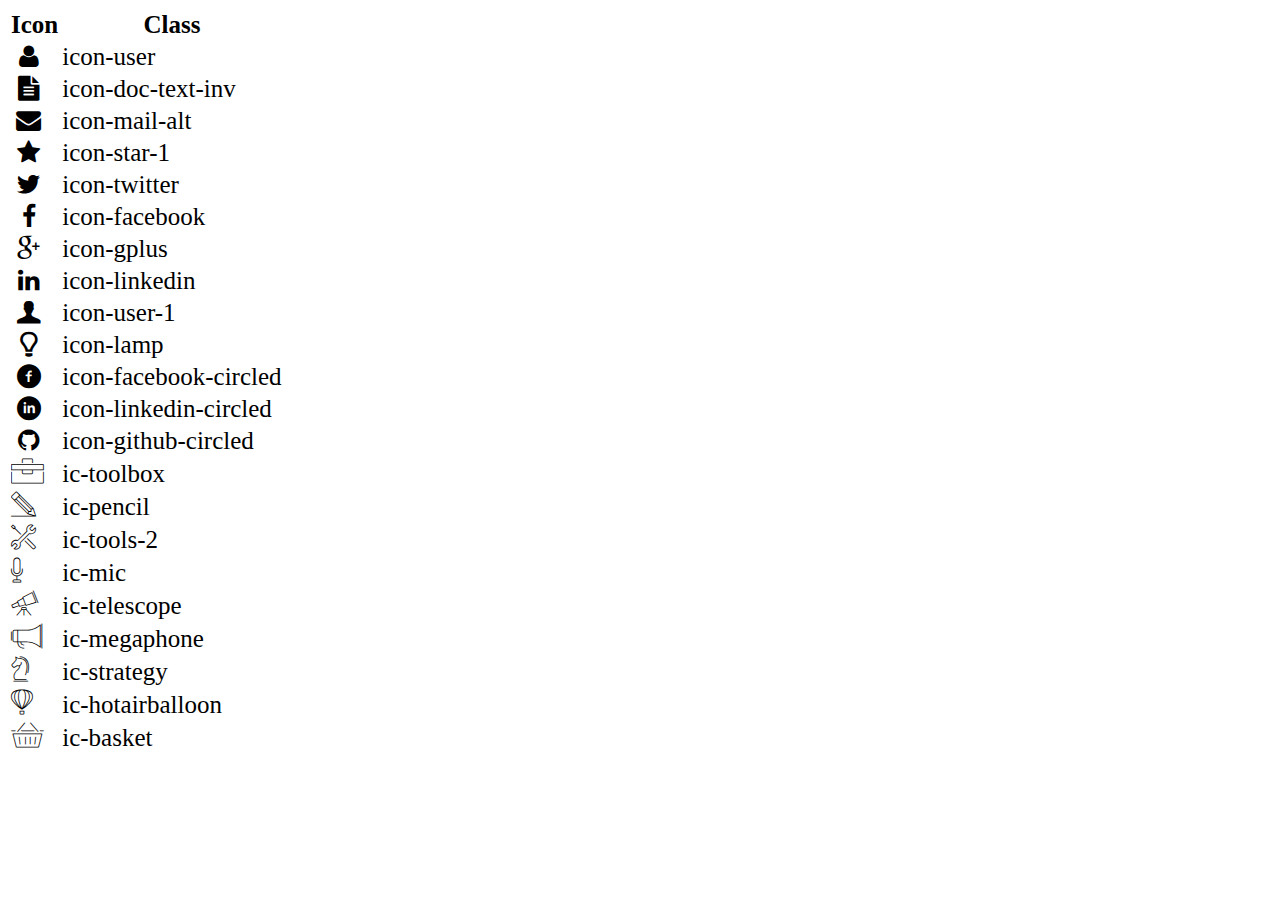
<file: icon-list.html>
<!DOCTYPE html>
<html lang="en">

<head>
    <meta charset="UTF-8">
    <meta http-equiv="X-UA-Compatible" content="IE=edge">
    <meta name="viewport" content="width=device-width, initial-scale=1.0">
    <link rel="stylesheet" href="css/font.css">
    <title>Icon List</title>
</head>

<body>
    <table style="font-size: 25px;">
        <thead>
            <tr>
                <th>Icon</th>
                <th>Class</th>
            </tr>
        </thead>
        <tbody>
            <tr>
                <td><i class="icon-user"></i></td>
                <td>icon-user</td>
            </tr>
            <tr>
                <td><i class="icon-doc-text-inv"></i></td>
                <td>icon-doc-text-inv</td>
            </tr>
            <tr>
                <td><i class="icon-mail-alt"></i></td>
                <td>icon-mail-alt</td>
            </tr>
            <tr>
                <td><i class="icon-star-1"></i></td>
                <td>icon-star-1</td>
            </tr>
            <tr>
                <td><i class="icon-twitter"></i></td>
                <td>icon-twitter</td>
            </tr>
            <tr>
                <td><i class="icon-facebook"></i></td>
                <td>icon-facebook</td>
            </tr>
            <tr>
                <td><i class="icon-gplus"></i></td>
                <td>icon-gplus</td>
            </tr>
            <tr>
                <td><i class="icon-linkedin"></i></td>
                <td>icon-linkedin</td>
            </tr>
            <tr>
                <td><i class="icon-user-1"></i></td>
                <td>icon-user-1</td>
            </tr>
            <tr>
                <td><i class="icon-lamp"></i></td>
                <td>icon-lamp</td>
            </tr>
            <tr>
                <td><i class="icon-facebook-circled"></i></td>
                <td>icon-facebook-circled</td>
            </tr>
            <tr>
                <td><i class="icon-linkedin-circled"></i></td>
                <td>icon-linkedin-circled</td>
            </tr>
            <tr>
                <td><i class="icon-github-circled"></i></td>
                <td>icon-github-circled</td>
            </tr>
            <tr>
                <td><i class="ic-toolbox"></i></td>
                <td>ic-toolbox</td>
            </tr>
            <tr>
                <td><i class="ic-pencil"></i></td>
                <td>ic-pencil</td>
            </tr>
            <tr>
                <td><i class="ic-tools-2"></i></td>
                <td>ic-tools-2</td>
            </tr>

            <tr>
                <td><i class="ic-mic"></i></td>
                <td>ic-mic</td>
            </tr>
            <tr>
                <td><i class="ic-telescope"></i></td>
                <td>ic-telescope</td>
            </tr>
            <tr>
                <td><i class="ic-megaphone"></i></td>
                <td>ic-megaphone</td>
            </tr>
            <tr>
                <td><i class="ic-strategy"></i></td>
                <td>ic-strategy</td>
            </tr>
            <tr>
                <td><i class="ic-hotairballoon"></i></td>
                <td>ic-hotairballoon</td>
            </tr>
            <tr>
                <td><i class="ic-basket"></i></td>
                <td>ic-basket</td>
            </tr>
        </tbody>
    </table>
</body>

</html>
</file>
<file: css/laptop.css>
* {
  margin: 0px;
  box-sizing: border-box;
  padding: 0;
}
/* html {
    font-size: 62.5%;
  } */
html,
body {
  width: 100%;
  height: 100%;
}
body {
  font-family: "inter", sans-serif;
  line-height: 1.5;
  color: #65656e;
  font-size: 12px;
}
img {
  width: 100%;
  height: auto;
}

.bg-grey {
  margin-bottom: 32px;
  margin: 0 auto;
}
a {
  text-decoration: none;
}
section > .container {
  max-width: 1170px;
  margin: 0 auto;
  padding: 0 40px;

  /* display: block; */
  /* padding: 30px 50px; */
}
.section-title {
  padding-top: 40px;
  padding-bottom: 20px;
  font-size: 24px;
}
/* Xây dựng được phần Banner . */
.nav-bar {
  text-align: center;
}

.img-banner {
  position: relative;
  height: 400px;
  width: 100%;
  background-image: linear-gradient(rgba(0, 0, 0, 0.5), rgba(0, 0, 0, 0.6)),
    url(../images/banner.jpg);
  background-size: cover;
}

.text-banner {
  position: absolute;
  left: 50%;
  top: 20%;
  transform: translate(-50%, 0);
  color: #f7f7f7;
  text-align: center;
  font-size: 12px;
}

.text-banner span {
  color: #adadad;
  text-shadow: 1px 1px 2px rgba(0, 0, 0, 0.5);
  font-size: 12px;
}
/* Xây dựng được phần Navbar 	 */
.nav-bar {
  display: flex;
  justify-content: center;
  align-items: center;
  height: auto;
  /* border: 1px solid #c8c8c8; */
}
.nav {
  color: #34a7de;
}
.nav3 {
  width: 200px;
}
.img-avt {
  width: 20px;
  transform: scale(7);
  border-radius: 50%;
  border: 1px solid white;
}
.nav {
  display: flex;
  text-decoration: none;
  text-transform: uppercase;
  padding: 0 25px;
  justify-content: center;
  align-items: center;
  height: 50px;
}
.nav:last-child {
  border-left: 1px solid #c8c8c8;
}
.nav:first-child {
  border-right: 1px solid #c8c8c8;
}

.nav-bar a:hover {
  cursor: pointer;
}
.nav-bar i {
  color: #34a7de;
  font-weight: bold;
  font-size: 20px;
}
.text-nav h1 {
  font-size: 24px;
  font-weight: bold;
}
.text-nav span {
  font-size: 12px;
}
/* Xây dựng được phần "Thông tin cá nhân" . */
.info-target {
  display: grid;
  grid-template-columns: 50% 50%;
  height: 100%;
  margin: 0 auto 40px auto;
  box-shadow: 0 20px 30px 0 rgba(0, 0, 0, 0.07);
}
#target {
  background-color: #f5f5f5;
  padding: 80px;
}

#target p {
  font-size: 12px;
  line-height: 1.5;
}

.mt-40 {
  font-size: 12px;
  list-style-type: none;
  line-height: 2;
  margin-bottom: 20px;
}
#personal-info {
  background-color: #f0f0f0;
  padding: 80px;
}
#personal-info span {
  font-weight: bold;
}
.info-target h1 {
  padding-top: 40px;
  padding-bottom: 20px;
  font-size: 24px;
}
.infomation {
  display: grid;
  grid-template-columns: 1fr 1fr 1fr;
  /* background-color: #9fb6cd; */
  column-gap: 24px;
  row-gap: 24px;
  margin-bottom: 48px;
}
.wraper {
  margin: 0 auto;
}
.infomation ul {
  padding: 20px;
  margin-left: 20px;
  /* max-width: 64rem; */
}
.important {
  border: 1px solid #cccccc;
  display: grid;
  grid-template-columns: 75% 25%;
  padding: 32px 16px 128px 16px;
  align-content: flex-start;
}
.important h1 {
  font-size: 24px;
}
.important h3 {
  font-size: 18px;
}
.no-boder {
  border-bottom: hidden;
}
.job-content {
  grid-column: 1 / 3;
  position: relative;
}
.job-node {
  position: relative;
}
.job-content li {
  list-style: none;
}
.job-node::before {
  content: "";
  border-radius: 50%;
  background: #34a7de;
  height: 6px;
  width: 6px;
  position: absolute;
  top: 8px;
  left: -21px;
}
/* Xây dựng được phần "Ngôn Ngữ", "Kỹ Năng" */
.now {
  background-color: #34a7de;
  padding: 2px 10px;
  border-radius: 14px;
  color: white;
}
.important span {
  font-style: italic;
}
.exp-bar {
  height: 2px;
  width: 50px;
  background-color: #199cdb;
  display: inline-block;
  margin: 0;
}
.fill {
  background-color: blue;
}
/* Xây dựng được phần "Chứng chỉ - Giải thưởng" t */
.certi {
  display: grid;
  grid-template-columns: repeat(2, 1fr);
  column-gap: 32px;
  row-gap: 30px;
  margin: 0 auto;
}
.certificate-info h1 {
  font-size: 24px;
}
.certificate-info h3 {
  font-size: 16px;
}
.certi-info {
  display: flex;
  gap: 20px;
  padding: 10px;
}
.certi-img {
  width: 210px;
}

/* .certi-content {
    flex: calc(100% / 2);
  } */
.certi-content h3 {
  text-transform: uppercase;
}

.certi-1 {
  border-right: 2px solid #d6c08d;
}
.certi-3 {
  grid-column: 1 / 3;
  border-top: 2px solid #d6c08d;
  padding-top: 30px;
}

/* Xây dựng được phần "Sở thích" */
.hobby-info {
  display: flex;
  gap: 10px;
}
.ic-title {
  font-size: 24px;
}
.iconlike-1 {
  width: 40px;
  height: 40px;
  border: 2px solid #3cb6deef;
  border-radius: 50%;
  font-size: 16px;
  padding-top: 10px;
  padding-left: 7px;
}
.iconlike-2 {
  width: 40px;
  height: 40px;
  border: 2px solid #3cb6deef;
  border-radius: 50%;
  font-size: 16px;
  padding-top: 13px;
  padding-left: 11px;
}
.iconlike-3 {
  width: 40px;
  height: 40px;
  border: 2px solid #3cb6deef;
  border-radius: 50%;
  font-size: 16px;
  padding-top: 12px;
  padding-left: 10px;
}
.iconlike-4 {
  width: 40px;
  height: 40px;
  border: 2px solid #3cb6deef;
  border-radius: 50%;
  font-size: 16px;
  padding-top: 11px;
  padding-left: 7px;
}
/* Xây dựng được phần "Dự án"  */

.project-grid {
  display: grid;
  grid-template-columns: repeat(3, 1fr);
  column-gap: 30px;
}
.project-title {
  text-transform: uppercase;
  font-size: 14px;
  font-weight: bold;
  padding: 20px;
  border: 1px solid #cccccc;
}
.project-border {
  display: flex;
  align-items: center;
  gap: 20px;
  padding: 10px;
  border-left: 1px solid #cccccc;
  border-right: 1px solid #cccccc;
  flex-wrap: wrap;
}
.project-border p {
  margin-bottom: 0;
}
tr {
  border: 1px solid #cccccc;
}
td {
  padding: 10px;
}
table {
  border-collapse: collapse;
  /* height: 260px; */
}
tr td:first-child {
  width: 80px;
}
#project {
  margin-bottom: 48px;
}
/* 9. Xây dựng phần Liên hệ */
.social-links {
  list-style: none;
  display: flex;
  justify-content: center;
  padding: 20px;
  font-size: 20px;
  gap: 20px;
}
/* Xây dựng được phần "Liên hệ" */
.footer-link {
  text-decoration: none;
}
.footer-link i {
  color: #34a7de;
  font-weight: bold;
  font-size: 36px;
}
.footer-link {
  display: flex;
  align-items: center;
}
</file>
<file: css/tablet.css>
@media (max-width: 768px) {
  .nav3 {
    display: none;
  }
  .certi-info {
    flex-direction: column;
  }
  .project-border {
    flex-wrap: wrap;
  }
}
</file>
<file: css/mobile.css>
@media (max-width: 500px) {
  .nav3 {
    display: none;
  }
  .nav-bar {
    height: auto;
    display: block;
  }
  .nav {
    display: block;
    text-align: left;
    padding: 10px;
  }
  .nav:first-child {
    border-right: none;
  }
  .nav:last-child {
    border-left: none;
  }
  .certi-info {
    flex-direction: column;
  }
  .certi-1 {
    border-right: none;
    border-bottom: 2px solid #d6c08d;
  }
}
</file>
<file: css/font.css>
@font-face {
	font-family: 'open_sanslight';
	src: url('../fonts/OpenSans-Light-webfont.eot');
	src: url('../fonts/OpenSans-Light-webfont.eot#iefix') format('embedded-opentype'),
		url('../fonts/OpenSans-Light-webfont.woff') format('woff'),
		url('../fonts/OpenSans-Light-webfont.ttf') format('truetype'),
		url('../fonts/OpenSans-Light-webfont.svg#open_sanslight') format('svg');
	font-weight: normal;
	font-style: normal;

}

@font-face {
	font-family: 'open_sansitalic';
	src: url('../fonts/OpenSans-Italic-webfont.eot');
	src: url('../fonts/OpenSans-Italic-webfont.eot#iefix') format('embedded-opentype'),
		url('../fonts/OpenSans-Italic-webfont.woff') format('woff'),
		url('../fonts/OpenSans-Italic-webfont.ttf') format('truetype'),
		url('../fonts/OpenSans-Italic-webfont.svg#open_sansitalic') format('svg');
	font-weight: normal;
	font-style: normal;

}

@font-face {
	font-family: 'open_sanssemibold';
	src: url('../fonts/OpenSans-Semibold-webfont.eot');
	src: url('../fonts/OpenSans-Semibold-webfont.eot#iefix') format('embedded-opentype'),
		url('../fonts/OpenSans-Semibold-webfont.woff') format('woff'),
		url('../fonts/OpenSans-Semibold-webfont.ttf') format('truetype'),
		url('../fonts/OpenSans-Semibold-webfont.svg#open_sanssemibold') format('svg');
	font-weight: normal;
	font-style: normal;

}


@font-face {
	font-family: 'open_sanslight_italic';
	src: url('../fonts/OpenSans-LightItalic-webfont.eot');
	src: url('../fonts/OpenSans-LightItalic-webfont.eot#iefix') format('embedded-opentype'),
		url('../fonts/OpenSans-LightItalic-webfont.woff') format('woff'),
		url('../fonts/OpenSans-LightItalic-webfont.ttf') format('truetype'),
		url('../fonts/OpenSans-LightItalic-webfont.svg#open_sanslight_italic') format('svg');
	font-weight: normal;
	font-style: normal;

}

@font-face {
	font-family: 'open_sansregular';
	src: url('../fonts/OpenSans-Regular-webfont.eot');
	src: url('../fonts/OpenSans-Regular-webfont.eot#iefix') format('embedded-opentype'),
		url('../fonts/OpenSans-Regular-webfont.woff') format('woff'),
		url('../fonts/OpenSans-Regular-webfont.ttf') format('truetype'),
		url('../fonts/OpenSans-Regular-webfont.svg#open_sansregular') format('svg');
	font-weight: normal;
	font-style: normal;

}


@font-face {
	font-family: 'fontello';
	src: url('../fonts/fontello.eot');
	src: url('../fonts/fontello.eot#iefix') format('embedded-opentype'),
		url('../fonts/fontello.woff') format('woff'),
		url('../fonts/fontello.ttf') format('truetype'),
		url('../fonts/fontello.svg#fontello') format('svg');
	font-weight: normal;
	font-style: normal;
}

[class^="icon-"]:before,
[class*=" icon-"]:before {
	font-family: "fontello";
	font-style: normal;
	font-weight: normal;
	speak: none;

	display: inline-block;
	text-decoration: inherit;
	width: 1em;
	margin-right: .2em;
	text-align: center;
	/* opacity: .8; */

	/* For safety - reset parent styles, that can break glyph codes*/
	font-variant: normal;
	text-transform: none;

	/* fix buttons height, for twitter bootstrap */
	line-height: 1em;

	/* Animation center compensation - margins should be symmetric */
	/* remove if not needed */
	margin-left: .2em;

	/* you can be more comfortable with increased icons size */
	/* font-size: 120%; */

	/* Font smoothing. That was taken from TWBS */
	-webkit-font-smoothing: antialiased;
	-moz-osx-font-smoothing: grayscale;

	/* Uncomment for 3D effect */
	/* text-shadow: 1px 1px 1px rgba(127, 127, 127, 0.3); */
}

.icon-emo-happy:before {
	content: '\e800';
}

/* '' */
.icon-emo-wink:before {
	content: '\e801';
}

/* '' */
.icon-emo-wink2:before {
	content: '\e802';
}

/* '' */
.icon-emo-unhappy:before {
	content: '\e803';
}

/* '' */
.icon-emo-sleep:before {
	content: '\e804';
}

/* '' */
.icon-emo-thumbsup:before {
	content: '\e805';
}

/* '' */
.icon-emo-devil:before {
	content: '\e806';
}

/* '' */
.icon-emo-surprised:before {
	content: '\e807';
}

/* '' */
.icon-emo-tongue:before {
	content: '\e808';
}

/* '' */
.icon-emo-coffee:before {
	content: '\e809';
}

/* '' */
.icon-emo-sunglasses:before {
	content: '\e80a';
}

/* '' */
.icon-emo-displeased:before {
	content: '\e80b';
}

/* '' */
.icon-emo-beer:before {
	content: '\e80c';
}

/* '' */
.icon-emo-grin:before {
	content: '\e80d';
}

/* '' */
.icon-emo-angry:before {
	content: '\e80e';
}

/* '' */
.icon-emo-saint:before {
	content: '\e80f';
}

/* '' */
.icon-emo-cry:before {
	content: '\e810';
}

/* '' */
.icon-emo-shoot:before {
	content: '\e811';
}

/* '' */
.icon-emo-squint:before {
	content: '\e812';
}

/* '' */
.icon-emo-laugh:before {
	content: '\e813';
}

/* '' */
.icon-spin1:before {
	content: '\e814';
}

/* '' */
.icon-spin2:before {
	content: '\e815';
}

/* '' */
.icon-spin3:before {
	content: '\e816';
}

/* '' */
.icon-spin4:before {
	content: '\e817';
}

/* '' */
.icon-spin5:before {
	content: '\e818';
}

/* '' */
.icon-spin6:before {
	content: '\e819';
}

/* '' */
.icon-firefox:before {
	content: '\e81a';
}

/* '' */
.icon-chrome:before {
	content: '\e81b';
}

/* '' */
.icon-opera:before {
	content: '\e81c';
}

/* '' */
.icon-ie:before {
	content: '\e81d';
}

/* '' */
.icon-crown:before {
	content: '\e81e';
}

/* '' */
.icon-crown-plus:before {
	content: '\e81f';
}

/* '' */
.icon-crown-minus:before {
	content: '\e820';
}

/* '' */
.icon-marquee:before {
	content: '\e821';
}

/* '' */
.icon-glass:before {
	content: '\e822';
}

/* '' */
.icon-music:before {
	content: '\e823';
}

/* '' */
.icon-search:before {
	content: '\e824';
}

/* '' */
.icon-mail:before {
	content: '\e825';
}

/* '' */
.icon-mail-alt:before {
	content: '\e826';
}

/* '' */
.icon-mail-squared:before {
	content: '\e827';
}

/* '' */
.icon-heart:before {
	content: '\e828';
}

/* '' */
.icon-heart-empty:before {
	content: '\e829';
}

/* '' */
.icon-star-1:before {
	content: '\e82a';
}

/* '' */
.icon-star-empty-1:before {
	content: '\e82b';
}

/* '' */
.icon-star-half:before {
	content: '\e82c';
}

/* '' */
.icon-star-half-alt:before {
	content: '\e82d';
}

/* '' */
.icon-user:before {
	content: '\e82e';
}

/* '' */
.icon-user-plus:before {
	content: '\e82f';
}

/* '' */
.icon-user-times:before {
	content: '\e830';
}

/* '' */
.icon-users:before {
	content: '\e831';
}

/* '' */
.icon-male:before {
	content: '\e832';
}

/* '' */
.icon-female:before {
	content: '\e833';
}

/* '' */
.icon-child:before {
	content: '\e834';
}

/* '' */
.icon-user-secret:before {
	content: '\e835';
}

/* '' */
.icon-video:before {
	content: '\e836';
}

/* '' */
.icon-videocam:before {
	content: '\e837';
}

/* '' */
.icon-picture:before {
	content: '\e838';
}

/* '' */
.icon-camera:before {
	content: '\e839';
}

/* '' */
.icon-camera-alt:before {
	content: '\e83a';
}

/* '' */
.icon-th-large:before {
	content: '\e83b';
}

/* '' */
.icon-th:before {
	content: '\e83c';
}

/* '' */
.icon-th-list:before {
	content: '\e83d';
}

/* '' */
.icon-ok:before {
	content: '\e83e';
}

/* '' */
.icon-ok-circled:before {
	content: '\e83f';
}

/* '' */
.icon-ok-circled2:before {
	content: '\e840';
}

/* '' */
.icon-ok-squared:before {
	content: '\e841';
}

/* '' */
.icon-cancel:before {
	content: '\e842';
}

/* '' */
.icon-cancel-circled:before {
	content: '\e843';
}

/* '' */
.icon-cancel-circled2:before {
	content: '\e844';
}

/* '' */
.icon-plus:before {
	content: '\e845';
}

/* '' */
.icon-plus-circled:before {
	content: '\e846';
}

/* '' */
.icon-plus-squared:before {
	content: '\e847';
}

/* '' */
.icon-plus-squared-alt:before {
	content: '\e848';
}

/* '' */
.icon-minus:before {
	content: '\e849';
}

/* '' */
.icon-minus-circled:before {
	content: '\e84a';
}

/* '' */
.icon-minus-squared:before {
	content: '\e84b';
}

/* '' */
.icon-minus-squared-alt:before {
	content: '\e84c';
}

/* '' */
.icon-help:before {
	content: '\e84d';
}

/* '' */
.icon-help-circled:before {
	content: '\e84e';
}

/* '' */
.icon-info-circled:before {
	content: '\e84f';
}

/* '' */
.icon-info:before {
	content: '\e850';
}

/* '' */
.icon-home:before {
	content: '\e851';
}

/* '' */
.icon-link:before {
	content: '\e852';
}

/* '' */
.icon-unlink:before {
	content: '\e853';
}

/* '' */
.icon-link-ext:before {
	content: '\e854';
}

/* '' */
.icon-link-ext-alt:before {
	content: '\e855';
}

/* '' */
.icon-attach:before {
	content: '\e856';
}

/* '' */
.icon-lock:before {
	content: '\e857';
}

/* '' */
.icon-lock-open:before {
	content: '\e858';
}

/* '' */
.icon-lock-open-alt:before {
	content: '\e859';
}

/* '' */
.icon-pin:before {
	content: '\e85a';
}

/* '' */
.icon-eye:before {
	content: '\e85b';
}

/* '' */
.icon-eye-off:before {
	content: '\e85c';
}

/* '' */
.icon-tag-1:before {
	content: '\e85d';
}

/* '' */
.icon-tags:before {
	content: '\e85e';
}

/* '' */
.icon-bookmark:before {
	content: '\e85f';
}

/* '' */
.icon-bookmark-empty:before {
	content: '\e860';
}

/* '' */
.icon-flag:before {
	content: '\e861';
}

/* '' */
.icon-flag-empty:before {
	content: '\e862';
}

/* '' */
.icon-flag-checkered:before {
	content: '\e863';
}

/* '' */
.icon-thumbs-up:before {
	content: '\e864';
}

/* '' */
.icon-thumbs-down:before {
	content: '\e865';
}

/* '' */
.icon-thumbs-up-alt:before {
	content: '\e866';
}

/* '' */
.icon-thumbs-down-alt:before {
	content: '\e867';
}

/* '' */
.icon-download:before {
	content: '\e868';
}

/* '' */
.icon-upload:before {
	content: '\e869';
}

/* '' */
.icon-download-cloud:before {
	content: '\e86a';
}

/* '' */
.icon-upload-cloud:before {
	content: '\e86b';
}

/* '' */
.icon-reply:before {
	content: '\e86c';
}

/* '' */
.icon-reply-all:before {
	content: '\e86d';
}

/* '' */
.icon-forward:before {
	content: '\e86e';
}

/* '' */
.icon-quote-left:before {
	content: '\e86f';
}

/* '' */
.icon-quote-right:before {
	content: '\e870';
}

/* '' */
.icon-code:before {
	content: '\e871';
}

/* '' */
.icon-export:before {
	content: '\e872';
}

/* '' */
.icon-export-alt:before {
	content: '\e873';
}

/* '' */
.icon-share:before {
	content: '\e874';
}

/* '' */
.icon-share-squared:before {
	content: '\e875';
}

/* '' */
.icon-pencil:before {
	content: '\e876';
}

/* '' */
.icon-pencil-squared:before {
	content: '\e877';
}

/* '' */
.icon-edit:before {
	content: '\e878';
}

/* '' */
.icon-print:before {
	content: '\e879';
}

/* '' */
.icon-retweet:before {
	content: '\e87a';
}

/* '' */
.icon-keyboard:before {
	content: '\e87b';
}

/* '' */
.icon-gamepad:before {
	content: '\e87c';
}

/* '' */
.icon-comment:before {
	content: '\e87d';
}

/* '' */
.icon-chat:before {
	content: '\e87e';
}

/* '' */
.icon-comment-empty:before {
	content: '\e87f';
}

/* '' */
.icon-chat-empty:before {
	content: '\e880';
}

/* '' */
.icon-bell:before {
	content: '\e881';
}

/* '' */
.icon-bell-alt:before {
	content: '\e882';
}

/* '' */
.icon-bell-off:before {
	content: '\e883';
}

/* '' */
.icon-bell-off-empty:before {
	content: '\e884';
}

/* '' */
.icon-attention-alt:before {
	content: '\e885';
}

/* '' */
.icon-attention:before {
	content: '\e886';
}

/* '' */
.icon-attention-circled:before {
	content: '\e887';
}

/* '' */
.icon-location:before {
	content: '\e888';
}

/* '' */
.icon-direction:before {
	content: '\e889';
}

/* '' */
.icon-compass:before {
	content: '\e88a';
}

/* '' */
.icon-trash:before {
	content: '\e88b';
}

/* '' */
.icon-trash-empty:before {
	content: '\e88c';
}

/* '' */
.icon-doc:before {
	content: '\e88d';
}

/* '' */
.icon-docs:before {
	content: '\e88e';
}

/* '' */
.icon-doc-text:before {
	content: '\e88f';
}

/* '' */
.icon-doc-inv:before {
	content: '\e890';
}

/* '' */
.icon-doc-text-inv:before {
	content: '\e891';
}

/* '' */
.icon-file-pdf:before {
	content: '\e892';
}

/* '' */
.icon-file-word:before {
	content: '\e893';
}

/* '' */
.icon-file-excel:before {
	content: '\e894';
}

/* '' */
.icon-file-powerpoint:before {
	content: '\e895';
}

/* '' */
.icon-file-image:before {
	content: '\e896';
}

/* '' */
.icon-file-archive:before {
	content: '\e897';
}

/* '' */
.icon-file-audio:before {
	content: '\e898';
}

/* '' */
.icon-file-video:before {
	content: '\e899';
}

/* '' */
.icon-file-code:before {
	content: '\e89a';
}

/* '' */
.icon-folder:before {
	content: '\e89b';
}

/* '' */
.icon-folder-open:before {
	content: '\e89c';
}

/* '' */
.icon-folder-empty:before {
	content: '\e89d';
}

/* '' */
.icon-folder-open-empty:before {
	content: '\e89e';
}

/* '' */
.icon-box:before {
	content: '\e89f';
}

/* '' */
.icon-rss:before {
	content: '\e8a0';
}

/* '' */
.icon-rss-squared:before {
	content: '\e8a1';
}

/* '' */
.icon-phone:before {
	content: '\e8a2';
}

/* '' */
.icon-phone-squared:before {
	content: '\e8a3';
}

/* '' */
.icon-fax:before {
	content: '\e8a4';
}

/* '' */
.icon-menu:before {
	content: '\e8a5';
}

/* '' */
.icon-cog:before {
	content: '\e8a6';
}

/* '' */
.icon-cog-alt:before {
	content: '\e8a7';
}

/* '' */
.icon-wrench:before {
	content: '\e8a8';
}

/* '' */
.icon-sliders:before {
	content: '\e8a9';
}

/* '' */
.icon-basket:before {
	content: '\e8aa';
}

/* '' */
.icon-cart-plus:before {
	content: '\e8ab';
}

/* '' */
.icon-cart-arrow-down:before {
	content: '\e8ac';
}

/* '' */
.icon-calendar:before {
	content: '\e8ad';
}

/* '' */
.icon-calendar-empty:before {
	content: '\e8ae';
}

/* '' */
.icon-login:before {
	content: '\e8af';
}

/* '' */
.icon-logout:before {
	content: '\e8b0';
}

/* '' */
.icon-mic:before {
	content: '\e8b1';
}

/* '' */
.icon-mute:before {
	content: '\e8b2';
}

/* '' */
.icon-volume-off:before {
	content: '\e8b3';
}

/* '' */
.icon-volume-down:before {
	content: '\e8b4';
}

/* '' */
.icon-volume-up:before {
	content: '\e8b5';
}

/* '' */
.icon-headphones:before {
	content: '\e8b6';
}

/* '' */
.icon-clock:before {
	content: '\e8b7';
}

/* '' */
.icon-lightbulb:before {
	content: '\e8b8';
}

/* '' */
.icon-block:before {
	content: '\e8b9';
}

/* '' */
.icon-resize-full:before {
	content: '\e8ba';
}

/* '' */
.icon-resize-full-alt:before {
	content: '\e8bb';
}

/* '' */
.icon-resize-small:before {
	content: '\e8bc';
}

/* '' */
.icon-resize-vertical:before {
	content: '\e8bd';
}

/* '' */
.icon-resize-horizontal:before {
	content: '\e8be';
}

/* '' */
.icon-move:before {
	content: '\e8bf';
}

/* '' */
.icon-zoom-in:before {
	content: '\e8c0';
}

/* '' */
.icon-zoom-out:before {
	content: '\e8c1';
}

/* '' */
.icon-down-circled2:before {
	content: '\e8c2';
}

/* '' */
.icon-up-circled2:before {
	content: '\e8c3';
}

/* '' */
.icon-left-circled2:before {
	content: '\e8c4';
}

/* '' */
.icon-right-circled2:before {
	content: '\e8c5';
}

/* '' */
.icon-down-dir:before {
	content: '\e8c6';
}

/* '' */
.icon-up-dir:before {
	content: '\e8c7';
}

/* '' */
.icon-left-dir:before {
	content: '\e8c8';
}

/* '' */
.icon-right-dir:before {
	content: '\e8c9';
}

/* '' */
.icon-down-open:before {
	content: '\e8ca';
}

/* '' */
.icon-left-open:before {
	content: '\e8cb';
}

/* '' */
.icon-right-open:before {
	content: '\e8cc';
}

/* '' */
.icon-up-open:before {
	content: '\e8cd';
}

/* '' */
.icon-angle-left:before {
	content: '\e8ce';
}

/* '' */
.icon-angle-right:before {
	content: '\e8cf';
}

/* '' */
.icon-angle-up:before {
	content: '\e8d0';
}

/* '' */
.icon-angle-down:before {
	content: '\e8d1';
}

/* '' */
.icon-angle-circled-left:before {
	content: '\e8d2';
}

/* '' */
.icon-angle-circled-right:before {
	content: '\e8d3';
}

/* '' */
.icon-angle-circled-up:before {
	content: '\e8d4';
}

/* '' */
.icon-angle-circled-down:before {
	content: '\e8d5';
}

/* '' */
.icon-angle-double-left:before {
	content: '\e8d6';
}

/* '' */
.icon-angle-double-right:before {
	content: '\e8d7';
}

/* '' */
.icon-angle-double-up:before {
	content: '\e8d8';
}

/* '' */
.icon-angle-double-down:before {
	content: '\e8d9';
}

/* '' */
.icon-down:before {
	content: '\e8da';
}

/* '' */
.icon-left:before {
	content: '\e8db';
}

/* '' */
.icon-right:before {
	content: '\e8dc';
}

/* '' */
.icon-up:before {
	content: '\e8dd';
}

/* '' */
.icon-down-big:before {
	content: '\e8de';
}

/* '' */
.icon-left-big:before {
	content: '\e8df';
}

/* '' */
.icon-right-big:before {
	content: '\e8e0';
}

/* '' */
.icon-up-big:before {
	content: '\e8e1';
}

/* '' */
.icon-right-hand:before {
	content: '\e8e2';
}

/* '' */
.icon-left-hand:before {
	content: '\e8e3';
}

/* '' */
.icon-up-hand:before {
	content: '\e8e4';
}

/* '' */
.icon-down-hand:before {
	content: '\e8e5';
}

/* '' */
.icon-left-circled:before {
	content: '\e8e6';
}

/* '' */
.icon-right-circled:before {
	content: '\e8e7';
}

/* '' */
.icon-up-circled:before {
	content: '\e8e8';
}

/* '' */
.icon-down-circled:before {
	content: '\e8e9';
}

/* '' */
.icon-cw:before {
	content: '\e8ea';
}

/* '' */
.icon-ccw:before {
	content: '\e8eb';
}

/* '' */
.icon-arrows-cw:before {
	content: '\e8ec';
}

/* '' */
.icon-level-up:before {
	content: '\e8ed';
}

/* '' */
.icon-level-down:before {
	content: '\e8ee';
}

/* '' */
.icon-shuffle:before {
	content: '\e8ef';
}

/* '' */
.icon-exchange:before {
	content: '\e8f0';
}

/* '' */
.icon-history:before {
	content: '\e8f1';
}

/* '' */
.icon-expand:before {
	content: '\e8f2';
}

/* '' */
.icon-collapse:before {
	content: '\e8f3';
}

/* '' */
.icon-expand-right:before {
	content: '\e8f4';
}

/* '' */
.icon-collapse-left:before {
	content: '\e8f5';
}

/* '' */
.icon-play:before {
	content: '\e8f6';
}

/* '' */
.icon-play-circled:before {
	content: '\e8f7';
}

/* '' */
.icon-play-circled2:before {
	content: '\e8f8';
}

/* '' */
.icon-stop:before {
	content: '\e8f9';
}

/* '' */
.icon-pause:before {
	content: '\e8fa';
}

/* '' */
.icon-to-end:before {
	content: '\e8fb';
}

/* '' */
.icon-to-end-alt:before {
	content: '\e8fc';
}

/* '' */
.icon-to-start:before {
	content: '\e8fd';
}

/* '' */
.icon-to-start-alt:before {
	content: '\e8fe';
}

/* '' */
.icon-fast-fw:before {
	content: '\e8ff';
}

/* '' */
.icon-fast-bw:before {
	content: '\e900';
}

/* '' */
.icon-eject:before {
	content: '\e901';
}

/* '' */
.icon-target:before {
	content: '\e902';
}

/* '' */
.icon-signal:before {
	content: '\e903';
}

/* '' */
.icon-wifi:before {
	content: '\e904';
}

/* '' */
.icon-award:before {
	content: '\e905';
}

/* '' */
.icon-desktop:before {
	content: '\e906';
}

/* '' */
.icon-laptop:before {
	content: '\e907';
}

/* '' */
.icon-tablet:before {
	content: '\e908';
}

/* '' */
.icon-mobile:before {
	content: '\e909';
}

/* '' */
.icon-inbox:before {
	content: '\e90a';
}

/* '' */
.icon-globe:before {
	content: '\e90b';
}

/* '' */
.icon-sun:before {
	content: '\e90c';
}

/* '' */
.icon-cloud:before {
	content: '\e90d';
}

/* '' */
.icon-flash:before {
	content: '\e90e';
}

/* '' */
.icon-moon:before {
	content: '\e90f';
}

/* '' */
.icon-umbrella-1:before {
	content: '\e910';
}

/* '' */
.icon-flight:before {
	content: '\e911';
}

/* '' */
.icon-fighter-jet:before {
	content: '\e912';
}

/* '' */
.icon-paper-plane:before {
	content: '\e913';
}

/* '' */
.icon-paper-plane-empty:before {
	content: '\e914';
}

/* '' */
.icon-space-shuttle:before {
	content: '\e915';
}

/* '' */
.icon-leaf:before {
	content: '\e916';
}

/* '' */
.icon-font:before {
	content: '\e917';
}

/* '' */
.icon-bold:before {
	content: '\e918';
}

/* '' */
.icon-medium:before {
	content: '\e919';
}

/* '' */
.icon-italic:before {
	content: '\e91a';
}

/* '' */
.icon-header:before {
	content: '\e91b';
}

/* '' */
.icon-paragraph:before {
	content: '\e91c';
}

/* '' */
.icon-text-height:before {
	content: '\e91d';
}

/* '' */
.icon-text-width:before {
	content: '\e91e';
}

/* '' */
.icon-align-left:before {
	content: '\e91f';
}

/* '' */
.icon-align-center:before {
	content: '\e920';
}

/* '' */
.icon-align-right:before {
	content: '\e921';
}

/* '' */
.icon-align-justify:before {
	content: '\e922';
}

/* '' */
.icon-list:before {
	content: '\e923';
}

/* '' */
.icon-indent-left:before {
	content: '\e924';
}

/* '' */
.icon-indent-right:before {
	content: '\e925';
}

/* '' */
.icon-list-bullet:before {
	content: '\e926';
}

/* '' */
.icon-list-numbered:before {
	content: '\e927';
}

/* '' */
.icon-strike:before {
	content: '\e928';
}

/* '' */
.icon-underline:before {
	content: '\e929';
}

/* '' */
.icon-superscript:before {
	content: '\e92a';
}

/* '' */
.icon-subscript:before {
	content: '\e92b';
}

/* '' */
.icon-table:before {
	content: '\e92c';
}

/* '' */
.icon-columns:before {
	content: '\e92d';
}

/* '' */
.icon-crop:before {
	content: '\e92e';
}

/* '' */
.icon-scissors:before {
	content: '\e92f';
}

/* '' */
.icon-paste:before {
	content: '\e930';
}

/* '' */
.icon-briefcase:before {
	content: '\e931';
}

/* '' */
.icon-suitcase:before {
	content: '\e932';
}

/* '' */
.icon-ellipsis:before {
	content: '\e933';
}

/* '' */
.icon-ellipsis-vert:before {
	content: '\e934';
}

/* '' */
.icon-off:before {
	content: '\e935';
}

/* '' */
.icon-road:before {
	content: '\e936';
}

/* '' */
.icon-list-alt:before {
	content: '\e937';
}

/* '' */
.icon-qrcode:before {
	content: '\e938';
}

/* '' */
.icon-barcode:before {
	content: '\e939';
}

/* '' */
.icon-book:before {
	content: '\e93a';
}

/* '' */
.icon-ajust:before {
	content: '\e93b';
}

/* '' */
.icon-tint:before {
	content: '\e93c';
}

/* '' */
.icon-toggle-off:before {
	content: '\e93d';
}

/* '' */
.icon-toggle-on:before {
	content: '\e93e';
}

/* '' */
.icon-check:before {
	content: '\e93f';
}

/* '' */
.icon-check-empty:before {
	content: '\e940';
}

/* '' */
.icon-circle:before {
	content: '\e941';
}

/* '' */
.icon-circle-empty:before {
	content: '\e942';
}

/* '' */
.icon-circle-thin:before {
	content: '\e943';
}

/* '' */
.icon-circle-notch:before {
	content: '\e944';
}

/* '' */
.icon-dot-circled:before {
	content: '\e945';
}

/* '' */
.icon-asterisk:before {
	content: '\e946';
}

/* '' */
.icon-gift:before {
	content: '\e947';
}

/* '' */
.icon-fire:before {
	content: '\e948';
}

/* '' */
.icon-magnet:before {
	content: '\e949';
}

/* '' */
.icon-chart-bar:before {
	content: '\e94a';
}

/* '' */
.icon-chart-area:before {
	content: '\e94b';
}

/* '' */
.icon-chart-pie:before {
	content: '\e94c';
}

/* '' */
.icon-chart-line:before {
	content: '\e94d';
}

/* '' */
.icon-ticket:before {
	content: '\e94e';
}

/* '' */
.icon-credit-card:before {
	content: '\e94f';
}

/* '' */
.icon-floppy:before {
	content: '\e950';
}

/* '' */
.icon-megaphone:before {
	content: '\e951';
}

/* '' */
.icon-hdd:before {
	content: '\e952';
}

/* '' */
.icon-key:before {
	content: '\e953';
}

/* '' */
.icon-fork:before {
	content: '\e954';
}

/* '' */
.icon-rocket:before {
	content: '\e955';
}

/* '' */
.icon-bug:before {
	content: '\e956';
}

/* '' */
.icon-certificate:before {
	content: '\e957';
}

/* '' */
.icon-tasks:before {
	content: '\e958';
}

/* '' */
.icon-filter:before {
	content: '\e959';
}

/* '' */
.icon-beaker:before {
	content: '\e95a';
}

/* '' */
.icon-magic:before {
	content: '\e95b';
}

/* '' */
.icon-cab:before {
	content: '\e95c';
}

/* '' */
.icon-taxi:before {
	content: '\e95d';
}

/* '' */
.icon-truck:before {
	content: '\e95e';
}

/* '' */
.icon-bus:before {
	content: '\e95f';
}

/* '' */
.icon-bicycle:before {
	content: '\e960';
}

/* '' */
.icon-motorcycle:before {
	content: '\e961';
}

/* '' */
.icon-train:before {
	content: '\e962';
}

/* '' */
.icon-subway:before {
	content: '\e963';
}

/* '' */
.icon-ship:before {
	content: '\e964';
}

/* '' */
.icon-money:before {
	content: '\e965';
}

/* '' */
.icon-euro:before {
	content: '\e966';
}

/* '' */
.icon-pound:before {
	content: '\e967';
}

/* '' */
.icon-dollar:before {
	content: '\e968';
}

/* '' */
.icon-rupee:before {
	content: '\e969';
}

/* '' */
.icon-yen:before {
	content: '\e96a';
}

/* '' */
.icon-rouble:before {
	content: '\e96b';
}

/* '' */
.icon-shekel:before {
	content: '\e96c';
}

/* '' */
.icon-try:before {
	content: '\e96d';
}

/* '' */
.icon-won:before {
	content: '\e96e';
}

/* '' */
.icon-bitcoin:before {
	content: '\e96f';
}

/* '' */
.icon-viacoin:before {
	content: '\e970';
}

/* '' */
.icon-sort:before {
	content: '\e971';
}

/* '' */
.icon-sort-down:before {
	content: '\e972';
}

/* '' */
.icon-sort-up:before {
	content: '\e973';
}

/* '' */
.icon-sort-alt-up:before {
	content: '\e974';
}

/* '' */
.icon-sort-alt-down:before {
	content: '\e975';
}

/* '' */
.icon-sort-name-up:before {
	content: '\e976';
}

/* '' */
.icon-sort-name-down:before {
	content: '\e977';
}

/* '' */
.icon-sort-number-up:before {
	content: '\e978';
}

/* '' */
.icon-sort-number-down:before {
	content: '\e979';
}

/* '' */
.icon-hammer:before {
	content: '\e97a';
}

/* '' */
.icon-gauge:before {
	content: '\e97b';
}

/* '' */
.icon-sitemap:before {
	content: '\e97c';
}

/* '' */
.icon-spinner:before {
	content: '\e97d';
}

/* '' */
.icon-coffee:before {
	content: '\e97e';
}

/* '' */
.icon-food:before {
	content: '\e97f';
}

/* '' */
.icon-beer:before {
	content: '\e980';
}

/* '' */
.icon-user-md:before {
	content: '\e981';
}

/* '' */
.icon-stethoscope:before {
	content: '\e982';
}

/* '' */
.icon-heartbeat:before {
	content: '\e983';
}

/* '' */
.icon-ambulance:before {
	content: '\e984';
}

/* '' */
.icon-medkit:before {
	content: '\e985';
}

/* '' */
.icon-h-sigh:before {
	content: '\e986';
}

/* '' */
.icon-bed:before {
	content: '\e987';
}

/* '' */
.icon-hospital:before {
	content: '\e988';
}

/* '' */
.icon-building:before {
	content: '\e989';
}

/* '' */
.icon-building-filled:before {
	content: '\e98a';
}

/* '' */
.icon-bank:before {
	content: '\e98b';
}

/* '' */
.icon-smile:before {
	content: '\e98c';
}

/* '' */
.icon-frown:before {
	content: '\e98d';
}

/* '' */
.icon-meh:before {
	content: '\e98e';
}

/* '' */
.icon-anchor:before {
	content: '\e98f';
}

/* '' */
.icon-terminal:before {
	content: '\e990';
}

/* '' */
.icon-eraser:before {
	content: '\e991';
}

/* '' */
.icon-puzzle:before {
	content: '\e992';
}

/* '' */
.icon-shield:before {
	content: '\e993';
}

/* '' */
.icon-extinguisher:before {
	content: '\e994';
}

/* '' */
.icon-bullseye:before {
	content: '\e995';
}

/* '' */
.icon-wheelchair:before {
	content: '\e996';
}

/* '' */
.icon-language:before {
	content: '\e997';
}

/* '' */
.icon-graduation-cap:before {
	content: '\e998';
}

/* '' */
.icon-paw:before {
	content: '\e999';
}

/* '' */
.icon-spoon:before {
	content: '\e99a';
}

/* '' */
.icon-cube:before {
	content: '\e99b';
}

/* '' */
.icon-cubes:before {
	content: '\e99c';
}

/* '' */
.icon-recycle:before {
	content: '\e99d';
}

/* '' */
.icon-tree:before {
	content: '\e99e';
}

/* '' */
.icon-database:before {
	content: '\e99f';
}

/* '' */
.icon-server:before {
	content: '\e9a0';
}

/* '' */
.icon-lifebuoy:before {
	content: '\e9a1';
}

/* '' */
.icon-rebel:before {
	content: '\e9a2';
}

/* '' */
.icon-empire:before {
	content: '\e9a3';
}

/* '' */
.icon-bomb:before {
	content: '\e9a4';
}

/* '' */
.icon-soccer-ball:before {
	content: '\e9a5';
}

/* '' */
.icon-tty:before {
	content: '\e9a6';
}

/* '' */
.icon-binoculars:before {
	content: '\e9a7';
}

/* '' */
.icon-plug:before {
	content: '\e9a8';
}

/* '' */
.icon-newspaper:before {
	content: '\e9a9';
}

/* '' */
.icon-calc:before {
	content: '\e9aa';
}

/* '' */
.icon-copyright:before {
	content: '\e9ab';
}

/* '' */
.icon-at:before {
	content: '\e9ac';
}

/* '' */
.icon-eyedropper:before {
	content: '\e9ad';
}

/* '' */
.icon-brush:before {
	content: '\e9ae';
}

/* '' */
.icon-birthday:before {
	content: '\e9af';
}

/* '' */
.icon-diamond:before {
	content: '\e9b0';
}

/* '' */
.icon-street-view:before {
	content: '\e9b1';
}

/* '' */
.icon-venus:before {
	content: '\e9b2';
}

/* '' */
.icon-mars:before {
	content: '\e9b3';
}

/* '' */
.icon-mercury:before {
	content: '\e9b4';
}

/* '' */
.icon-transgender:before {
	content: '\e9b5';
}

/* '' */
.icon-transgender-alt:before {
	content: '\e9b6';
}

/* '' */
.icon-venus-double:before {
	content: '\e9b7';
}

/* '' */
.icon-mars-double:before {
	content: '\e9b8';
}

/* '' */
.icon-venus-mars:before {
	content: '\e9b9';
}

/* '' */
.icon-mars-stroke:before {
	content: '\e9ba';
}

/* '' */
.icon-mars-stroke-v:before {
	content: '\e9bb';
}

/* '' */
.icon-mars-stroke-h:before {
	content: '\e9bc';
}

/* '' */
.icon-neuter:before {
	content: '\e9bd';
}

/* '' */
.icon-cc-visa:before {
	content: '\e9be';
}

/* '' */
.icon-cc-mastercard:before {
	content: '\e9bf';
}

/* '' */
.icon-cc-discover:before {
	content: '\e9c0';
}

/* '' */
.icon-cc-amex:before {
	content: '\e9c1';
}

/* '' */
.icon-cc-paypal:before {
	content: '\e9c2';
}

/* '' */
.icon-cc-stripe:before {
	content: '\e9c3';
}

/* '' */
.icon-adn:before {
	content: '\e9c4';
}

/* '' */
.icon-android:before {
	content: '\e9c5';
}

/* '' */
.icon-angellist:before {
	content: '\e9c6';
}

/* '' */
.icon-apple:before {
	content: '\e9c7';
}

/* '' */
.icon-behance:before {
	content: '\e9c8';
}

/* '' */
.icon-behance-squared:before {
	content: '\e9c9';
}

/* '' */
.icon-bitbucket:before {
	content: '\e9ca';
}

/* '' */
.icon-bitbucket-squared:before {
	content: '\e9cb';
}

/* '' */
.icon-buysellads:before {
	content: '\e9cc';
}

/* '' */
.icon-cc:before {
	content: '\e9cd';
}

/* '' */
.icon-codeopen:before {
	content: '\e9ce';
}

/* '' */
.icon-connectdevelop:before {
	content: '\e9cf';
}

/* '' */
.icon-css3:before {
	content: '\e9d0';
}

/* '' */
.icon-dashcube:before {
	content: '\e9d1';
}

/* '' */
.icon-delicious:before {
	content: '\e9d2';
}

/* '' */
.icon-deviantart:before {
	content: '\e9d3';
}

/* '' */
.icon-digg:before {
	content: '\e9d4';
}

/* '' */
.icon-dribbble:before {
	content: '\e9d5';
}

/* '' */
.icon-dropbox:before {
	content: '\e9d6';
}

/* '' */
.icon-drupal:before {
	content: '\e9d7';
}

/* '' */
.icon-facebook:before {
	content: '\e9d8';
}

/* '' */
.icon-facebook-squared:before {
	content: '\e9d9';
}

/* '' */
.icon-facebook-official:before {
	content: '\e9da';
}

/* '' */
.icon-flickr:before {
	content: '\e9db';
}

/* '' */
.icon-forumbee:before {
	content: '\e9dc';
}

/* '' */
.icon-foursquare:before {
	content: '\e9dd';
}

/* '' */
.icon-git-squared:before {
	content: '\e9de';
}

/* '' */
.icon-git:before {
	content: '\e9df';
}

/* '' */
.icon-github:before {
	content: '\e9e0';
}

/* '' */
.icon-github-squared:before {
	content: '\e9e1';
}

/* '' */
.icon-github-circled:before {
	content: '\e9e2';
}

/* '' */
.icon-gittip:before {
	content: '\e9e3';
}

/* '' */
.icon-google:before {
	content: '\e9e4';
}

/* '' */
.icon-gplus:before {
	content: '\e9e5';
}

/* '' */
.icon-gplus-squared:before {
	content: '\e9e6';
}

/* '' */
.icon-gwallet:before {
	content: '\e9e7';
}

/* '' */
.icon-hacker-news:before {
	content: '\e9e8';
}

/* '' */
.icon-html5:before {
	content: '\e9e9';
}

/* '' */
.icon-instagram:before {
	content: '\e9ea';
}

/* '' */
.icon-ioxhost:before {
	content: '\e9eb';
}

/* '' */
.icon-joomla:before {
	content: '\e9ec';
}

/* '' */
.icon-jsfiddle:before {
	content: '\e9ed';
}

/* '' */
.icon-lastfm:before {
	content: '\e9ee';
}

/* '' */
.icon-lastfm-squared:before {
	content: '\e9ef';
}

/* '' */
.icon-leanpub:before {
	content: '\e9f0';
}

/* '' */
.icon-linkedin-squared:before {
	content: '\e9f1';
}

/* '' */
.icon-linux:before {
	content: '\e9f2';
}

/* '' */
.icon-linkedin:before {
	content: '\e9f3';
}

/* '' */
.icon-maxcdn:before {
	content: '\e9f4';
}

/* '' */
.icon-meanpath:before {
	content: '\e9f5';
}

/* '' */
.icon-openid:before {
	content: '\e9f6';
}

/* '' */
.icon-pagelines:before {
	content: '\e9f7';
}

/* '' */
.icon-paypal:before {
	content: '\e9f8';
}

/* '' */
.icon-pied-piper-squared:before {
	content: '\e9f9';
}

/* '' */
.icon-pied-piper-alt:before {
	content: '\e9fa';
}

/* '' */
.icon-pinterest:before {
	content: '\e9fb';
}

/* '' */
.icon-pinterest-circled:before {
	content: '\e9fc';
}

/* '' */
.icon-pinterest-squared:before {
	content: '\e9fd';
}

/* '' */
.icon-qq:before {
	content: '\e9fe';
}

/* '' */
.icon-reddit:before {
	content: '\e9ff';
}

/* '' */
.icon-reddit-squared:before {
	content: '\ea00';
}

/* '' */
.icon-renren:before {
	content: '\ea01';
}

/* '' */
.icon-sellsy:before {
	content: '\ea02';
}

/* '' */
.icon-shirtsinbulk:before {
	content: '\ea03';
}

/* '' */
.icon-simplybuilt:before {
	content: '\ea04';
}

/* '' */
.icon-skyatlas:before {
	content: '\ea05';
}

/* '' */
.icon-skype:before {
	content: '\ea06';
}

/* '' */
.icon-slack:before {
	content: '\ea07';
}

/* '' */
.icon-slideshare:before {
	content: '\ea08';
}

/* '' */
.icon-soundcloud:before {
	content: '\ea09';
}

/* '' */
.icon-spotify:before {
	content: '\ea0a';
}

/* '' */
.icon-stackexchange:before {
	content: '\ea0b';
}

/* '' */
.icon-stackoverflow:before {
	content: '\ea0c';
}

/* '' */
.icon-steam:before {
	content: '\ea0d';
}

/* '' */
.icon-steam-squared:before {
	content: '\ea0e';
}

/* '' */
.icon-stumbleupon:before {
	content: '\ea0f';
}

/* '' */
.icon-stumbleupon-circled:before {
	content: '\ea10';
}

/* '' */
.icon-tencent-weibo:before {
	content: '\ea11';
}

/* '' */
.icon-trello:before {
	content: '\ea12';
}

/* '' */
.icon-tumblr:before {
	content: '\ea13';
}

/* '' */
.icon-tumblr-squared:before {
	content: '\ea14';
}

/* '' */
.icon-twitch:before {
	content: '\ea15';
}

/* '' */
.icon-note:before {
	content: '\ea16';
}

/* '' */
.icon-note-beamed:before {
	content: '\ea17';
}

/* '' */
.icon-music-1:before {
	content: '\ea18';
}

/* '' */
.icon-search-1:before {
	content: '\ea19';
}

/* '' */
.icon-flashlight:before {
	content: '\ea1a';
}

/* '' */
.icon-mail-1:before {
	content: '\ea1b';
}

/* '' */
.icon-heart-1:before {
	content: '\ea1c';
}

/* '' */
.icon-heart-empty-1:before {
	content: '\ea1d';
}

/* '' */
.icon-star:before {
	content: '\ea1e';
}

/* '' */
.icon-star-empty:before {
	content: '\ea1f';
}

/* '' */
.icon-user-1:before {
	content: '\ea20';
}

/* '' */
.icon-users-1:before {
	content: '\ea21';
}

/* '' */
.icon-user-add:before {
	content: '\ea22';
}

/* '' */
.icon-video-1:before {
	content: '\ea23';
}

/* '' */
.icon-picture-1:before {
	content: '\ea24';
}

/* '' */
.icon-camera-1:before {
	content: '\ea25';
}

/* '' */
.icon-layout:before {
	content: '\ea26';
}

/* '' */
.icon-menu-1:before {
	content: '\ea27';
}

/* '' */
.icon-check-1:before {
	content: '\ea28';
}

/* '' */
.icon-cancel-1:before {
	content: '\ea29';
}

/* '' */
.icon-cancel-circled-1:before {
	content: '\ea2a';
}

/* '' */
.icon-cancel-squared:before {
	content: '\ea2b';
}

/* '' */
.icon-plus-1:before {
	content: '\ea2c';
}

/* '' */
.icon-plus-circled-1:before {
	content: '\ea2d';
}

/* '' */
.icon-plus-squared-1:before {
	content: '\ea2e';
}

/* '' */
.icon-minus-1:before {
	content: '\ea2f';
}

/* '' */
.icon-minus-circled-1:before {
	content: '\ea30';
}

/* '' */
.icon-minus-squared-1:before {
	content: '\ea31';
}

/* '' */
.icon-help-1:before {
	content: '\ea32';
}

/* '' */
.icon-help-circled-1:before {
	content: '\ea33';
}

/* '' */
.icon-info-1:before {
	content: '\ea34';
}

/* '' */
.icon-info-circled-1:before {
	content: '\ea35';
}

/* '' */
.icon-back:before {
	content: '\ea36';
}

/* '' */
.icon-home-1:before {
	content: '\ea37';
}

/* '' */
.icon-link-1:before {
	content: '\ea38';
}

/* '' */
.icon-attach-1:before {
	content: '\ea39';
}

/* '' */
.icon-lock-1:before {
	content: '\ea3a';
}

/* '' */
.icon-lock-open-1:before {
	content: '\ea3b';
}

/* '' */
.icon-eye-1:before {
	content: '\ea3c';
}

/* '' */
.icon-tag:before {
	content: '\ea3d';
}

/* '' */
.icon-bookmark-1:before {
	content: '\ea3e';
}

/* '' */
.icon-bookmarks:before {
	content: '\ea3f';
}

/* '' */
.icon-flag-1:before {
	content: '\ea40';
}

/* '' */
.icon-thumbs-up-1:before {
	content: '\ea41';
}

/* '' */
.icon-thumbs-down-1:before {
	content: '\ea42';
}

/* '' */
.icon-download-1:before {
	content: '\ea43';
}

/* '' */
.icon-upload-1:before {
	content: '\ea44';
}

/* '' */
.icon-upload-cloud-1:before {
	content: '\ea45';
}

/* '' */
.icon-reply-1:before {
	content: '\ea46';
}

/* '' */
.icon-reply-all-1:before {
	content: '\ea47';
}

/* '' */
.icon-forward-1:before {
	content: '\ea48';
}

/* '' */
.icon-quote:before {
	content: '\ea49';
}

/* '' */
.icon-code-1:before {
	content: '\ea4a';
}

/* '' */
.icon-export-1:before {
	content: '\ea4b';
}

/* '' */
.icon-pencil-1:before {
	content: '\ea4c';
}

/* '' */
.icon-feather:before {
	content: '\ea4d';
}

/* '' */
.icon-print-1:before {
	content: '\ea4e';
}

/* '' */
.icon-retweet-1:before {
	content: '\ea4f';
}

/* '' */
.icon-keyboard-1:before {
	content: '\ea50';
}

/* '' */
.icon-comment-1:before {
	content: '\ea51';
}

/* '' */
.icon-chat-1:before {
	content: '\ea52';
}

/* '' */
.icon-bell-1:before {
	content: '\ea53';
}

/* '' */
.icon-attention-1:before {
	content: '\ea54';
}

/* '' */
.icon-alert:before {
	content: '\ea55';
}

/* '' */
.icon-vcard:before {
	content: '\ea56';
}

/* '' */
.icon-address:before {
	content: '\ea57';
}

/* '' */
.icon-location-1:before {
	content: '\ea58';
}

/* '' */
.icon-map:before {
	content: '\ea59';
}

/* '' */
.icon-direction-1:before {
	content: '\ea5a';
}

/* '' */
.icon-compass-1:before {
	content: '\ea5b';
}

/* '' */
.icon-cup:before {
	content: '\ea5c';
}

/* '' */
.icon-trash-1:before {
	content: '\ea5d';
}

/* '' */
.icon-doc-1:before {
	content: '\ea5e';
}

/* '' */
.icon-docs-1:before {
	content: '\ea5f';
}

/* '' */
.icon-doc-landscape:before {
	content: '\ea60';
}

/* '' */
.icon-doc-text-1:before {
	content: '\ea61';
}

/* '' */
.icon-doc-text-inv-1:before {
	content: '\ea62';
}

/* '' */
.icon-newspaper-1:before {
	content: '\ea63';
}

/* '' */
.icon-book-open:before {
	content: '\ea64';
}

/* '' */
.icon-book-1:before {
	content: '\ea65';
}

/* '' */
.icon-folder-1:before {
	content: '\ea66';
}

/* '' */
.icon-archive:before {
	content: '\ea67';
}

/* '' */
.icon-box-1:before {
	content: '\ea68';
}

/* '' */
.icon-rss-1:before {
	content: '\ea69';
}

/* '' */
.icon-phone-1:before {
	content: '\ea6a';
}

/* '' */
.icon-cog-1:before {
	content: '\ea6b';
}

/* '' */
.icon-tools:before {
	content: '\ea6c';
}

/* '' */
.icon-share-1:before {
	content: '\ea6d';
}

/* '' */
.icon-shareable:before {
	content: '\ea6e';
}

/* '' */
.icon-basket-1:before {
	content: '\ea6f';
}

/* '' */
.icon-bag:before {
	content: '\ea70';
}

/* '' */
.icon-calendar-1:before {
	content: '\ea71';
}

/* '' */
.icon-login-1:before {
	content: '\ea72';
}

/* '' */
.icon-logout-1:before {
	content: '\ea73';
}

/* '' */
.icon-mic-1:before {
	content: '\ea74';
}

/* '' */
.icon-mute-1:before {
	content: '\ea75';
}

/* '' */
.icon-sound:before {
	content: '\ea76';
}

/* '' */
.icon-volume:before {
	content: '\ea77';
}

/* '' */
.icon-clock-1:before {
	content: '\ea78';
}

/* '' */
.icon-hourglass:before {
	content: '\ea79';
}

/* '' */
.icon-lamp:before {
	content: '\ea7a';
}

/* '' */
.icon-light-down:before {
	content: '\ea7b';
}

/* '' */
.icon-light-up:before {
	content: '\ea7c';
}

/* '' */
.icon-adjust:before {
	content: '\ea7d';
}

/* '' */
.icon-block-1:before {
	content: '\ea7e';
}

/* '' */
.icon-resize-full-1:before {
	content: '\ea7f';
}

/* '' */
.icon-resize-small-1:before {
	content: '\ea80';
}

/* '' */
.icon-popup:before {
	content: '\ea81';
}

/* '' */
.icon-publish:before {
	content: '\ea82';
}

/* '' */
.icon-window:before {
	content: '\ea83';
}

/* '' */
.icon-arrow-combo:before {
	content: '\ea84';
}

/* '' */
.icon-down-circled-1:before {
	content: '\ea85';
}

/* '' */
.icon-left-circled-1:before {
	content: '\ea86';
}

/* '' */
.icon-right-circled-1:before {
	content: '\ea87';
}

/* '' */
.icon-up-circled-1:before {
	content: '\ea88';
}

/* '' */
.icon-down-open-1:before {
	content: '\ea89';
}

/* '' */
.icon-left-open-1:before {
	content: '\ea8a';
}

/* '' */
.icon-right-open-1:before {
	content: '\ea8b';
}

/* '' */
.icon-up-open-1:before {
	content: '\ea8c';
}

/* '' */
.icon-down-open-mini:before {
	content: '\ea8d';
}

/* '' */
.icon-left-open-mini:before {
	content: '\ea8e';
}

/* '' */
.icon-right-open-mini:before {
	content: '\ea8f';
}

/* '' */
.icon-up-open-mini:before {
	content: '\ea90';
}

/* '' */
.icon-down-open-big:before {
	content: '\ea91';
}

/* '' */
.icon-left-open-big:before {
	content: '\ea92';
}

/* '' */
.icon-right-open-big:before {
	content: '\ea93';
}

/* '' */
.icon-up-open-big:before {
	content: '\ea94';
}

/* '' */
.icon-down-1:before {
	content: '\ea95';
}

/* '' */
.icon-left-1:before {
	content: '\ea96';
}

/* '' */
.icon-right-1:before {
	content: '\ea97';
}

/* '' */
.icon-up-1:before {
	content: '\ea98';
}

/* '' */
.icon-down-dir-1:before {
	content: '\ea99';
}

/* '' */
.icon-left-dir-1:before {
	content: '\ea9a';
}

/* '' */
.icon-right-dir-1:before {
	content: '\ea9b';
}

/* '' */
.icon-up-dir-1:before {
	content: '\ea9c';
}

/* '' */
.icon-down-bold:before {
	content: '\ea9d';
}

/* '' */
.icon-left-bold:before {
	content: '\ea9e';
}

/* '' */
.icon-right-bold:before {
	content: '\ea9f';
}

/* '' */
.icon-up-bold:before {
	content: '\eaa0';
}

/* '' */
.icon-down-thin:before {
	content: '\eaa1';
}

/* '' */
.icon-left-thin:before {
	content: '\eaa2';
}

/* '' */
.icon-right-thin:before {
	content: '\eaa3';
}

/* '' */
.icon-up-thin:before {
	content: '\eaa4';
}

/* '' */
.icon-ccw-1:before {
	content: '\eaa5';
}

/* '' */
.icon-cw-1:before {
	content: '\eaa6';
}

/* '' */
.icon-arrows-ccw:before {
	content: '\eaa7';
}

/* '' */
.icon-level-down-1:before {
	content: '\eaa8';
}

/* '' */
.icon-level-up-1:before {
	content: '\eaa9';
}

/* '' */
.icon-shuffle-1:before {
	content: '\eaaa';
}

/* '' */
.icon-loop:before {
	content: '\eaab';
}

/* '' */
.icon-switch:before {
	content: '\eaac';
}

/* '' */
.icon-play-1:before {
	content: '\eaad';
}

/* '' */
.icon-stop-1:before {
	content: '\eaae';
}

/* '' */
.icon-pause-1:before {
	content: '\eaaf';
}

/* '' */
.icon-record:before {
	content: '\eab0';
}

/* '' */
.icon-to-end-1:before {
	content: '\eab1';
}

/* '' */
.icon-to-start-1:before {
	content: '\eab2';
}

/* '' */
.icon-fast-forward:before {
	content: '\eab3';
}

/* '' */
.icon-fast-backward:before {
	content: '\eab4';
}

/* '' */
.icon-progress-0:before {
	content: '\eab5';
}

/* '' */
.icon-progress-1:before {
	content: '\eab6';
}

/* '' */
.icon-progress-2:before {
	content: '\eab7';
}

/* '' */
.icon-progress-3:before {
	content: '\eab8';
}

/* '' */
.icon-target-1:before {
	content: '\eab9';
}

/* '' */
.icon-palette:before {
	content: '\eaba';
}

/* '' */
.icon-list-1:before {
	content: '\eabb';
}

/* '' */
.icon-list-add:before {
	content: '\eabc';
}

/* '' */
.icon-signal-1:before {
	content: '\eabd';
}

/* '' */
.icon-trophy:before {
	content: '\eabe';
}

/* '' */
.icon-battery:before {
	content: '\eabf';
}

/* '' */
.icon-back-in-time:before {
	content: '\eac0';
}

/* '' */
.icon-monitor:before {
	content: '\eac1';
}

/* '' */
.icon-mobile-1:before {
	content: '\eac2';
}

/* '' */
.icon-network:before {
	content: '\eac3';
}

/* '' */
.icon-cd:before {
	content: '\eac4';
}

/* '' */
.icon-inbox-1:before {
	content: '\eac5';
}

/* '' */
.icon-install:before {
	content: '\eac6';
}

/* '' */
.icon-globe-1:before {
	content: '\eac7';
}

/* '' */
.icon-cloud-1:before {
	content: '\eac8';
}

/* '' */
.icon-cloud-thunder:before {
	content: '\eac9';
}

/* '' */
.icon-flash-1:before {
	content: '\eaca';
}

/* '' */
.icon-moon-1:before {
	content: '\eacb';
}

/* '' */
.icon-flight-1:before {
	content: '\eacc';
}

/* '' */
.icon-paper-plane-1:before {
	content: '\eacd';
}

/* '' */
.icon-leaf-1:before {
	content: '\eace';
}

/* '' */
.icon-lifebuoy-1:before {
	content: '\eacf';
}

/* '' */
.icon-mouse:before {
	content: '\ead0';
}

/* '' */
.icon-briefcase-1:before {
	content: '\ead1';
}

/* '' */
.icon-suitcase-1:before {
	content: '\ead2';
}

/* '' */
.icon-dot:before {
	content: '\ead3';
}

/* '' */
.icon-dot-2:before {
	content: '\ead4';
}

/* '' */
.icon-dot-3:before {
	content: '\ead5';
}

/* '' */
.icon-brush-1:before {
	content: '\ead6';
}

/* '' */
.icon-magnet-1:before {
	content: '\ead7';
}

/* '' */
.icon-infinity:before {
	content: '\ead8';
}

/* '' */
.icon-erase:before {
	content: '\ead9';
}

/* '' */
.icon-chart-pie-1:before {
	content: '\eada';
}

/* '' */
.icon-chart-line-1:before {
	content: '\eadb';
}

/* '' */
.icon-chart-bar-1:before {
	content: '\eadc';
}

/* '' */
.icon-chart-area-1:before {
	content: '\eadd';
}

/* '' */
.icon-tape:before {
	content: '\eade';
}

/* '' */
.icon-graduation-cap-1:before {
	content: '\eadf';
}

/* '' */
.icon-language-1:before {
	content: '\eae0';
}

/* '' */
.icon-ticket-1:before {
	content: '\eae1';
}

/* '' */
.icon-water:before {
	content: '\eae2';
}

/* '' */
.icon-droplet:before {
	content: '\eae3';
}

/* '' */
.icon-air:before {
	content: '\eae4';
}

/* '' */
.icon-credit-card-1:before {
	content: '\eae5';
}

/* '' */
.icon-floppy-1:before {
	content: '\eae6';
}

/* '' */
.icon-clipboard:before {
	content: '\eae7';
}

/* '' */
.icon-megaphone-1:before {
	content: '\eae8';
}

/* '' */
.icon-database-1:before {
	content: '\eae9';
}

/* '' */
.icon-drive:before {
	content: '\eaea';
}

/* '' */
.icon-bucket:before {
	content: '\eaeb';
}

/* '' */
.icon-thermometer:before {
	content: '\eaec';
}

/* '' */
.icon-key-1:before {
	content: '\eaed';
}

/* '' */
.icon-flow-cascade:before {
	content: '\eaee';
}

/* '' */
.icon-flow-branch:before {
	content: '\eaef';
}

/* '' */
.icon-flow-tree:before {
	content: '\eaf0';
}

/* '' */
.icon-flow-line:before {
	content: '\eaf1';
}

/* '' */
.icon-flow-parallel:before {
	content: '\eaf2';
}

/* '' */
.icon-rocket-1:before {
	content: '\eaf3';
}

/* '' */
.icon-gauge-1:before {
	content: '\eaf4';
}

/* '' */
.icon-traffic-cone:before {
	content: '\eaf5';
}

/* '' */
.icon-cc-1:before {
	content: '\eaf6';
}

/* '' */
.icon-cc-by:before {
	content: '\eaf7';
}

/* '' */
.icon-cc-nc:before {
	content: '\eaf8';
}

/* '' */
.icon-cc-nc-eu:before {
	content: '\eaf9';
}

/* '' */
.icon-cc-nc-jp:before {
	content: '\eafa';
}

/* '' */
.icon-cc-sa:before {
	content: '\eafb';
}

/* '' */
.icon-cc-nd:before {
	content: '\eafc';
}

/* '' */
.icon-cc-pd:before {
	content: '\eafd';
}

/* '' */
.icon-cc-zero:before {
	content: '\eafe';
}

/* '' */
.icon-cc-share:before {
	content: '\eaff';
}

/* '' */
.icon-cc-remix:before {
	content: '\eb00';
}

/* '' */
.icon-github-1:before {
	content: '\eb01';
}

/* '' */
.icon-github-circled-1:before {
	content: '\eb02';
}

/* '' */
.icon-flickr-1:before {
	content: '\eb03';
}

/* '' */
.icon-flickr-circled:before {
	content: '\eb04';
}

/* '' */
.icon-vimeo:before {
	content: '\eb05';
}

/* '' */
.icon-vimeo-circled:before {
	content: '\eb06';
}

/* '' */
.icon-twitter:before {
	content: '\eb07';
}

/* '' */
.icon-twitter-circled:before {
	content: '\eb08';
}

/* '' */
.icon-facebook-1:before {
	content: '\eb09';
}

/* '' */
.icon-facebook-circled:before {
	content: '\eb0a';
}

/* '' */
.icon-facebook-squared-1:before {
	content: '\eb0b';
}

/* '' */
.icon-gplus-1:before {
	content: '\eb0c';
}

/* '' */
.icon-gplus-circled:before {
	content: '\eb0d';
}

/* '' */
.icon-pinterest-1:before {
	content: '\eb0e';
}

/* '' */
.icon-pinterest-circled-1:before {
	content: '\eb0f';
}

/* '' */
.icon-tumblr-1:before {
	content: '\eb10';
}

/* '' */
.icon-tumblr-circled:before {
	content: '\eb11';
}

/* '' */
.icon-linkedin-1:before {
	content: '\eb12';
}

/* '' */
.icon-linkedin-circled:before {
	content: '\eb13';
}

/* '' */
.icon-dribbble-1:before {
	content: '\eb14';
}

/* '' */
.icon-dribbble-circled:before {
	content: '\eb15';
}

/* '' */
.icon-stumbleupon-1:before {
	content: '\eb16';
}

/* '' */
.icon-stumbleupon-circled-1:before {
	content: '\eb17';
}

/* '' */
.icon-lastfm-1:before {
	content: '\eb18';
}

/* '' */
.icon-lastfm-circled:before {
	content: '\eb19';
}

/* '' */
.icon-rdio:before {
	content: '\eb1a';
}

/* '' */
.icon-rdio-circled:before {
	content: '\eb1b';
}

/* '' */
.icon-spotify-1:before {
	content: '\eb1c';
}

/* '' */
.icon-spotify-circled:before {
	content: '\eb1d';
}

/* '' */
.icon-qq-1:before {
	content: '\eb1e';
}

/* '' */
.icon-instagram-1:before {
	content: '\eb1f';
}

/* '' */
.icon-dropbox-1:before {
	content: '\eb20';
}

/* '' */
.icon-evernote:before {
	content: '\eb21';
}

/* '' */
.icon-flattr:before {
	content: '\eb22';
}

/* '' */
.icon-skype-1:before {
	content: '\eb23';
}

/* '' */
.icon-skype-circled:before {
	content: '\eb24';
}

/* '' */
.icon-renren-1:before {
	content: '\eb25';
}

/* '' */
.icon-sina-weibo:before {
	content: '\eb26';
}

/* '' */
.icon-paypal-1:before {
	content: '\eb27';
}

/* '' */
.icon-picasa:before {
	content: '\eb28';
}

/* '' */
.icon-soundcloud-1:before {
	content: '\eb29';
}

/* '' */
.icon-mixi:before {
	content: '\eb2a';
}

/* '' */
.icon-behance-1:before {
	content: '\eb2b';
}

/* '' */
.icon-google-circles:before {
	content: '\eb2c';
}

/* '' */
.icon-vkontakte:before {
	content: '\eb2d';
}

/* '' */
.icon-music-outline:before {
	content: '\eb2e';
}

/* '' */
.icon-music-2:before {
	content: '\eb2f';
}

/* '' */
.icon-search-outline:before {
	content: '\eb30';
}

/* '' */
.icon-search-2:before {
	content: '\eb31';
}

/* '' */
.icon-mail-2:before {
	content: '\eb32';
}

/* '' */
.icon-heart-2:before {
	content: '\eb33';
}

/* '' */
.icon-heart-filled:before {
	content: '\eb34';
}

/* '' */
.icon-star-2:before {
	content: '\eb35';
}

/* '' */
.icon-star-filled:before {
	content: '\eb36';
}

/* '' */
.icon-user-outline:before {
	content: '\eb37';
}

/* '' */
.icon-user-2:before {
	content: '\eb38';
}

/* '' */
.icon-users-outline:before {
	content: '\eb39';
}

/* '' */
.icon-users-2:before {
	content: '\eb3a';
}

/* '' */
.icon-user-add-outline:before {
	content: '\eb3b';
}

/* '' */
.icon-user-add-1:before {
	content: '\eb3c';
}

/* '' */
.icon-user-delete-outline:before {
	content: '\eb3d';
}

/* '' */
.icon-user-delete:before {
	content: '\eb3e';
}

/* '' */
.icon-video-2:before {
	content: '\eb3f';
}

/* '' */
.icon-videocam-outline:before {
	content: '\eb40';
}

/* '' */
.icon-videocam-1:before {
	content: '\eb41';
}

/* '' */
.icon-picture-outline:before {
	content: '\eb42';
}

/* '' */
.icon-picture-2:before {
	content: '\eb43';
}

/* '' */
.icon-camera-outline:before {
	content: '\eb44';
}

/* '' */
.icon-camera-2:before {
	content: '\eb45';
}

/* '' */
.icon-th-outline:before {
	content: '\eb46';
}

/* '' */
.icon-th-1:before {
	content: '\eb47';
}

/* '' */
.icon-th-large-outline:before {
	content: '\eb48';
}

/* '' */
.icon-th-large-1:before {
	content: '\eb49';
}

/* '' */
.icon-th-list-outline:before {
	content: '\eb4a';
}

/* '' */
.icon-th-list-1:before {
	content: '\eb4b';
}

/* '' */
.icon-ok-outline:before {
	content: '\eb4c';
}

/* '' */
.icon-ok-1:before {
	content: '\eb4d';
}

/* '' */
.icon-cancel-outline:before {
	content: '\eb4e';
}

/* '' */
.icon-cancel-2:before {
	content: '\eb4f';
}

/* '' */
.icon-cancel-alt:before {
	content: '\eb50';
}

/* '' */
.icon-cancel-alt-filled:before {
	content: '\eb51';
}

/* '' */
.icon-cancel-circled-outline:before {
	content: '\eb52';
}

/* '' */
.icon-cancel-circled-2:before {
	content: '\eb53';
}

/* '' */
.icon-plus-outline:before {
	content: '\eb54';
}

/* '' */
.icon-plus-2:before {
	content: '\eb55';
}

/* '' */
.icon-minus-outline:before {
	content: '\eb56';
}

/* '' */
.icon-minus-2:before {
	content: '\eb57';
}

/* '' */
.icon-divide-outline:before {
	content: '\eb58';
}

/* '' */
.icon-divide:before {
	content: '\eb59';
}

/* '' */
.icon-eq-outline:before {
	content: '\eb5a';
}

/* '' */
.icon-eq:before {
	content: '\eb5b';
}

/* '' */
.icon-info-outline:before {
	content: '\eb5c';
}

/* '' */
.icon-info-2:before {
	content: '\eb5d';
}

/* '' */
.icon-home-outline:before {
	content: '\eb5e';
}

/* '' */
.icon-home-2:before {
	content: '\eb5f';
}

/* '' */
.icon-link-outline:before {
	content: '\eb60';
}

/* '' */
.icon-link-2:before {
	content: '\eb61';
}

/* '' */
.icon-attach-outline:before {
	content: '\eb62';
}

/* '' */
.icon-attach-2:before {
	content: '\eb63';
}

/* '' */
.icon-lock-2:before {
	content: '\eb64';
}

/* '' */
.icon-lock-filled:before {
	content: '\eb65';
}

/* '' */
.icon-lock-open-2:before {
	content: '\eb66';
}

/* '' */
.icon-lock-open-filled:before {
	content: '\eb67';
}

/* '' */
.icon-pin-outline:before {
	content: '\eb68';
}

/* '' */
.icon-pin-1:before {
	content: '\eb69';
}

/* '' */
.icon-eye-outline:before {
	content: '\eb6a';
}

/* '' */
.icon-eye-2:before {
	content: '\eb6b';
}

/* '' */
.icon-tag-2:before {
	content: '\eb6c';
}

/* '' */
.icon-tags-1:before {
	content: '\eb6d';
}

/* '' */
.icon-bookmark-2:before {
	content: '\eb6e';
}

/* '' */
.icon-flag-2:before {
	content: '\eb6f';
}

/* '' */
.icon-flag-filled:before {
	content: '\eb70';
}

/* '' */
.icon-thumbs-up-2:before {
	content: '\eb71';
}

/* '' */
.icon-thumbs-down-2:before {
	content: '\eb72';
}

/* '' */
.icon-download-outline:before {
	content: '\eb73';
}

/* '' */
.icon-download-2:before {
	content: '\eb74';
}

/* '' */
.icon-upload-outline:before {
	content: '\eb75';
}

/* '' */
.icon-upload-2:before {
	content: '\eb76';
}

/* '' */
.icon-upload-cloud-outline:before {
	content: '\eb77';
}

/* '' */
.icon-upload-cloud-2:before {
	content: '\eb78';
}

/* '' */
.icon-reply-outline:before {
	content: '\eb79';
}

/* '' */
.icon-reply-2:before {
	content: '\eb7a';
}

/* '' */
.icon-forward-outline:before {
	content: '\eb7b';
}

/* '' */
.icon-forward-2:before {
	content: '\eb7c';
}

/* '' */
.icon-code-outline:before {
	content: '\eb7d';
}

/* '' */
.icon-code-2:before {
	content: '\eb7e';
}

/* '' */
.icon-export-outline:before {
	content: '\eb7f';
}

/* '' */
.icon-export-2:before {
	content: '\eb80';
}

/* '' */
.icon-pencil-2:before {
	content: '\eb81';
}

/* '' */
.icon-pen:before {
	content: '\eb82';
}

/* '' */
.icon-feather-1:before {
	content: '\eb83';
}

/* '' */
.icon-edit-1:before {
	content: '\eb84';
}

/* '' */
.icon-print-2:before {
	content: '\eb85';
}

/* '' */
.icon-comment-2:before {
	content: '\eb86';
}

/* '' */
.icon-chat-2:before {
	content: '\eb87';
}

/* '' */
.icon-chat-alt:before {
	content: '\eb88';
}

/* '' */
.icon-bell-2:before {
	content: '\eb89';
}

/* '' */
.icon-attention-2:before {
	content: '\eb8a';
}

/* '' */
.icon-attention-filled:before {
	content: '\eb8b';
}

/* '' */
.icon-warning-empty:before {
	content: '\eb8c';
}

/* '' */
.icon-warning:before {
	content: '\eb8d';
}

/* '' */
.icon-contacts:before {
	content: '\eb8e';
}

/* '' */
.icon-vcard-1:before {
	content: '\eb8f';
}

/* '' */
.icon-address-1:before {
	content: '\eb90';
}

/* '' */
.icon-location-outline:before {
	content: '\eb91';
}

/* '' */
.icon-location-2:before {
	content: '\eb92';
}

/* '' */
.icon-map-1:before {
	content: '\eb93';
}

/* '' */
.icon-direction-outline:before {
	content: '\eb94';
}

/* '' */
.icon-direction-2:before {
	content: '\eb95';
}

/* '' */
.icon-compass-2:before {
	content: '\eb96';
}

/* '' */
.icon-trash-2:before {
	content: '\eb97';
}

/* '' */
.icon-doc-2:before {
	content: '\eb98';
}

/* '' */
.icon-doc-text-2:before {
	content: '\eb99';
}

/* '' */
.icon-doc-add:before {
	content: '\eb9a';
}

/* '' */
.icon-doc-remove:before {
	content: '\eb9b';
}

/* '' */
.icon-news:before {
	content: '\eb9c';
}

/* '' */
.icon-folder-2:before {
	content: '\eb9d';
}

/* '' */
.icon-folder-add:before {
	content: '\eb9e';
}

/* '' */
.icon-folder-delete:before {
	content: '\eb9f';
}

/* '' */
.icon-archive-1:before {
	content: '\eba0';
}

/* '' */
.icon-box-2:before {
	content: '\eba1';
}

/* '' */
.icon-rss-outline:before {
	content: '\eba2';
}

/* '' */
.icon-rss-2:before {
	content: '\eba3';
}

/* '' */
.icon-phone-outline:before {
	content: '\eba4';
}

/* '' */
.icon-phone-2:before {
	content: '\eba5';
}

/* '' */
.icon-menu-outline:before {
	content: '\eba6';
}

/* '' */
.icon-menu-2:before {
	content: '\eba7';
}

/* '' */
.icon-cog-outline:before {
	content: '\eba8';
}

/* '' */
.icon-cog-2:before {
	content: '\eba9';
}

/* '' */
.icon-wrench-outline:before {
	content: '\ebaa';
}

/* '' */
.icon-wrench-1:before {
	content: '\ebab';
}

/* '' */
.icon-basket-2:before {
	content: '\ebac';
}

/* '' */
.icon-calendar-outlilne:before {
	content: '\ebad';
}

/* '' */
.icon-calendar-2:before {
	content: '\ebae';
}

/* '' */
.icon-mic-outline:before {
	content: '\ebaf';
}

/* '' */
.icon-mic-2:before {
	content: '\ebb0';
}

/* '' */
.icon-volume-off-1:before {
	content: '\ebb1';
}

/* '' */
.icon-volume-low:before {
	content: '\ebb2';
}

/* '' */
.icon-volume-middle:before {
	content: '\ebb3';
}

/* '' */
.icon-volume-high:before {
	content: '\ebb4';
}

/* '' */
.icon-headphones-1:before {
	content: '\ebb5';
}

/* '' */
.icon-clock-2:before {
	content: '\ebb6';
}

/* '' */
.icon-wristwatch:before {
	content: '\ebb7';
}

/* '' */
.icon-stopwatch:before {
	content: '\ebb8';
}

/* '' */
.icon-lightbulb-1:before {
	content: '\ebb9';
}

/* '' */
.icon-block-outline:before {
	content: '\ebba';
}

/* '' */
.icon-block-2:before {
	content: '\ebbb';
}

/* '' */
.icon-resize-full-outline:before {
	content: '\ebbc';
}

/* '' */
.icon-resize-full-2:before {
	content: '\ebbd';
}

/* '' */
.icon-resize-normal-outline:before {
	content: '\ebbe';
}

/* '' */
.icon-resize-normal:before {
	content: '\ebbf';
}

/* '' */
.icon-move-outline:before {
	content: '\ebc0';
}

/* '' */
.icon-move-1:before {
	content: '\ebc1';
}

/* '' */
.icon-popup-1:before {
	content: '\ebc2';
}

/* '' */
.icon-zoom-in-outline:before {
	content: '\ebc3';
}

/* '' */
.icon-zoom-in-1:before {
	content: '\ebc4';
}

/* '' */
.icon-zoom-out-outline:before {
	content: '\ebc5';
}

/* '' */
.icon-zoom-out-1:before {
	content: '\ebc6';
}

/* '' */
.icon-popup-2:before {
	content: '\ebc7';
}

/* '' */
.icon-left-open-outline:before {
	content: '\ebc8';
}

/* '' */
.icon-left-open-2:before {
	content: '\ebc9';
}

/* '' */
.icon-right-open-outline:before {
	content: '\ebca';
}

/* '' */
.icon-right-open-2:before {
	content: '\ebcb';
}

/* '' */
.icon-down-2:before {
	content: '\ebcc';
}

/* '' */
.icon-left-2:before {
	content: '\ebcd';
}

/* '' */
.icon-right-2:before {
	content: '\ebce';
}

/* '' */
.icon-up-2:before {
	content: '\ebcf';
}

/* '' */
.icon-down-outline:before {
	content: '\ebd0';
}

/* '' */
.icon-left-outline:before {
	content: '\ebd1';
}

/* '' */
.icon-right-outline:before {
	content: '\ebd2';
}

/* '' */
.icon-up-outline:before {
	content: '\ebd3';
}

/* '' */
.icon-down-small:before {
	content: '\ebd4';
}

/* '' */
.icon-left-small:before {
	content: '\ebd5';
}

/* '' */
.icon-right-small:before {
	content: '\ebd6';
}

/* '' */
.icon-up-small:before {
	content: '\ebd7';
}

/* '' */
.icon-cw-outline:before {
	content: '\ebd8';
}

/* '' */
.icon-cw-2:before {
	content: '\ebd9';
}

/* '' */
.icon-arrows-cw-outline:before {
	content: '\ebda';
}

/* '' */
.icon-arrows-cw-1:before {
	content: '\ebdb';
}

/* '' */
.icon-loop-outline:before {
	content: '\ebdc';
}

/* '' */
.icon-loop-1:before {
	content: '\ebdd';
}

/* '' */
.icon-loop-alt-outline:before {
	content: '\ebde';
}

/* '' */
.icon-loop-alt:before {
	content: '\ebdf';
}

/* '' */
.icon-shuffle-2:before {
	content: '\ebe0';
}

/* '' */
.icon-play-outline:before {
	content: '\ebe1';
}

/* '' */
.icon-play-2:before {
	content: '\ebe2';
}

/* '' */
.icon-stop-outline:before {
	content: '\ebe3';
}

/* '' */
.icon-stop-2:before {
	content: '\ebe4';
}

/* '' */
.icon-pause-outline:before {
	content: '\ebe5';
}

/* '' */
.icon-pause-2:before {
	content: '\ebe6';
}

/* '' */
.icon-fast-fw-outline:before {
	content: '\ebe7';
}

/* '' */
.icon-fast-fw-1:before {
	content: '\ebe8';
}

/* '' */
.icon-rewind-outline:before {
	content: '\ebe9';
}

/* '' */
.icon-rewind:before {
	content: '\ebea';
}

/* '' */
.icon-record-outline:before {
	content: '\ebeb';
}

/* '' */
.icon-record-1:before {
	content: '\ebec';
}

/* '' */
.icon-eject-outline:before {
	content: '\ebed';
}

/* '' */
.icon-eject-1:before {
	content: '\ebee';
}

/* '' */
.icon-eject-alt-outline:before {
	content: '\ebef';
}

/* '' */
.icon-eject-alt:before {
	content: '\ebf0';
}

/* '' */
.icon-bat1:before {
	content: '\ebf1';
}

/* '' */
.icon-bat2:before {
	content: '\ebf2';
}

/* '' */
.icon-bat3:before {
	content: '\ebf3';
}

/* '' */
.icon-bat4:before {
	content: '\ebf4';
}

/* '' */
.icon-bat-charge:before {
	content: '\ebf5';
}

/* '' */
.icon-plug-1:before {
	content: '\ebf6';
}

/* '' */
.icon-target-outline:before {
	content: '\ebf7';
}

/* '' */
.icon-target-2:before {
	content: '\ebf8';
}

/* '' */
.icon-wifi-outline:before {
	content: '\ebf9';
}

/* '' */
.icon-wifi-1:before {
	content: '\ebfa';
}

/* '' */
.icon-desktop-1:before {
	content: '\ebfb';
}

/* '' */
.icon-laptop-1:before {
	content: '\ebfc';
}

/* '' */
.icon-tablet-1:before {
	content: '\ebfd';
}

/* '' */
.icon-mobile-2:before {
	content: '\ebfe';
}

/* '' */
.icon-contrast:before {
	content: '\ebff';
}

/* '' */
.icon-globe-outline:before {
	content: '\ec00';
}

/* '' */
.icon-globe-2:before {
	content: '\ec01';
}

/* '' */
.icon-globe-alt-outline:before {
	content: '\ec02';
}

/* '' */
.icon-globe-alt:before {
	content: '\ec03';
}

/* '' */
.icon-sun-1:before {
	content: '\ec04';
}

/* '' */
.icon-sun-filled:before {
	content: '\ec05';
}

/* '' */
.icon-cloud-2:before {
	content: '\ec06';
}

/* '' */
.icon-flash-outline:before {
	content: '\ec07';
}

/* '' */
.icon-flash-2:before {
	content: '\ec08';
}

/* '' */
.icon-moon-2:before {
	content: '\ec09';
}

/* '' */
.icon-waves-outline:before {
	content: '\ec0a';
}

/* '' */
.icon-waves:before {
	content: '\ec0b';
}

/* '' */
.icon-rain:before {
	content: '\ec0c';
}

/* '' */
.icon-cloud-sun:before {
	content: '\ec0d';
}

/* '' */
.icon-drizzle:before {
	content: '\ec0e';
}

/* '' */
.icon-snow:before {
	content: '\ec0f';
}

/* '' */
.icon-cloud-flash:before {
	content: '\ec10';
}

/* '' */
.icon-cloud-wind:before {
	content: '\ec11';
}

/* '' */
.icon-wind:before {
	content: '\ec12';
}

/* '' */
.icon-plane-outline:before {
	content: '\ec13';
}

/* '' */
.icon-plane:before {
	content: '\ec14';
}

/* '' */
.icon-leaf-2:before {
	content: '\ec15';
}

/* '' */
.icon-lifebuoy-2:before {
	content: '\ec16';
}

/* '' */
.icon-briefcase-2:before {
	content: '\ec17';
}

/* '' */
.icon-brush-2:before {
	content: '\ec18';
}

/* '' */
.icon-pipette:before {
	content: '\ec19';
}

/* '' */
.icon-power-outline:before {
	content: '\ec1a';
}

/* '' */
.icon-power:before {
	content: '\ec1b';
}

/* '' */
.icon-check-outline:before {
	content: '\ec1c';
}

/* '' */
.icon-check-2:before {
	content: '\ec1d';
}

/* '' */
.icon-gift-1:before {
	content: '\ec1e';
}

/* '' */
.icon-temperatire:before {
	content: '\ec1f';
}

/* '' */
.icon-chart-outline:before {
	content: '\ec20';
}

/* '' */
.icon-chart:before {
	content: '\ec21';
}

/* '' */
.icon-chart-alt-outline:before {
	content: '\ec22';
}

/* '' */
.icon-chart-alt:before {
	content: '\ec23';
}

/* '' */
.icon-chart-bar-outline:before {
	content: '\ec24';
}

/* '' */
.icon-chart-bar-2:before {
	content: '\ec25';
}

/* '' */
.icon-chart-pie-outline:before {
	content: '\ec26';
}

/* '' */
.icon-chart-pie-2:before {
	content: '\ec27';
}

/* '' */
.icon-ticket-2:before {
	content: '\ec28';
}

/* '' */
.icon-credit-card-2:before {
	content: '\ec29';
}

/* '' */
.icon-clipboard-1:before {
	content: '\ec2a';
}

/* '' */
.icon-database-2:before {
	content: '\ec2b';
}

/* '' */
.icon-key-outline:before {
	content: '\ec2c';
}

/* '' */
.icon-key-2:before {
	content: '\ec2d';
}

/* '' */
.icon-flow-split:before {
	content: '\ec2e';
}

/* '' */
.icon-flow-merge:before {
	content: '\ec2f';
}

/* '' */
.icon-flow-parallel-1:before {
	content: '\ec30';
}

/* '' */
.icon-flow-cross:before {
	content: '\ec31';
}

/* '' */
.icon-certificate-outline:before {
	content: '\ec32';
}

/* '' */
.icon-certificate-1:before {
	content: '\ec33';
}

/* '' */
.icon-scissors-outline:before {
	content: '\ec34';
}

/* '' */
.icon-scissors-1:before {
	content: '\ec35';
}

/* '' */
.icon-flask:before {
	content: '\ec36';
}

/* '' */
.icon-wine:before {
	content: '\ec37';
}

/* '' */
.icon-coffee-1:before {
	content: '\ec38';
}

/* '' */
.icon-beer-1:before {
	content: '\ec39';
}

/* '' */
.icon-anchor-outline:before {
	content: '\ec3a';
}

/* '' */
.icon-anchor-1:before {
	content: '\ec3b';
}

/* '' */
.icon-puzzle-outline:before {
	content: '\ec3c';
}

/* '' */
.icon-puzzle-1:before {
	content: '\ec3d';
}

/* '' */
.icon-tree-1:before {
	content: '\ec3e';
}

/* '' */
.icon-calculator:before {
	content: '\ec3f';
}

/* '' */
.icon-infinity-outline:before {
	content: '\ec40';
}

/* '' */
.icon-infinity-1:before {
	content: '\ec41';
}

/* '' */
.icon-pi-outline:before {
	content: '\ec42';
}

/* '' */
.icon-pi:before {
	content: '\ec43';
}

/* '' */
.icon-at-1:before {
	content: '\ec44';
}

/* '' */
.icon-at-circled:before {
	content: '\ec45';
}

/* '' */
.icon-looped-square-outline:before {
	content: '\ec46';
}

/* '' */
.icon-looped-square-interest:before {
	content: '\ec47';
}

/* '' */
.icon-sort-alphabet-outline:before {
	content: '\ec48';
}

/* '' */
.icon-sort-alphabet:before {
	content: '\ec49';
}

/* '' */
.icon-sort-numeric-outline:before {
	content: '\ec4a';
}

/* '' */
.icon-sort-numeric:before {
	content: '\ec4b';
}

/* '' */
.icon-dribbble-circled-1:before {
	content: '\ec4c';
}

/* '' */
.icon-dribbble-2:before {
	content: '\ec4d';
}

/* '' */
.icon-facebook-circled-1:before {
	content: '\ec4e';
}

/* '' */
.icon-facebook-2:before {
	content: '\ec4f';
}

/* '' */
.icon-flickr-circled-1:before {
	content: '\ec50';
}

/* '' */
.icon-flickr-2:before {
	content: '\ec51';
}

/* '' */
.icon-github-circled-2:before {
	content: '\ec52';
}

/* '' */
.icon-github-2:before {
	content: '\ec53';
}

/* '' */
.icon-lastfm-circled-1:before {
	content: '\ec54';
}

/* '' */
.icon-lastfm-2:before {
	content: '\ec55';
}

/* '' */
.icon-linkedin-circled-1:before {
	content: '\ec56';
}

/* '' */
.icon-linkedin-2:before {
	content: '\ec57';
}

/* '' */
.icon-pinterest-circled-2:before {
	content: '\ec58';
}

/* '' */
.icon-pinterest-2:before {
	content: '\ec59';
}

/* '' */
.icon-skype-outline:before {
	content: '\ec5a';
}

/* '' */
.icon-skype-2:before {
	content: '\ec5b';
}

/* '' */
.icon-tumbler-circled:before {
	content: '\ec5c';
}

/* '' */
.icon-tumbler:before {
	content: '\ec5d';
}

/* '' */
.icon-twitter-circled-1:before {
	content: '\ec5e';
}

/* '' */
.icon-twitter-1:before {
	content: '\ec5f';
}

/* '' */
.icon-vimeo-circled-1:before {
	content: '\ec60';
}

/* '' */
.icon-vimeo-1:before {
	content: '\ec61';
}

/* '' */
.icon-search-3:before {
	content: '\ec62';
}

/* '' */
.icon-mail-3:before {
	content: '\ec63';
}

/* '' */
.icon-heart-3:before {
	content: '\ec64';
}

/* '' */
.icon-heart-empty-2:before {
	content: '\ec65';
}

/* '' */
.icon-star-3:before {
	content: '\ec66';
}

/* '' */
.icon-user-3:before {
	content: '\ec67';
}

/* '' */
.icon-video-3:before {
	content: '\ec68';
}

/* '' */
.icon-picture-3:before {
	content: '\ec69';
}

/* '' */
.icon-camera-3:before {
	content: '\ec6a';
}

/* '' */
.icon-ok-2:before {
	content: '\ec6b';
}

/* '' */
.icon-ok-circle:before {
	content: '\ec6c';
}

/* '' */
.icon-cancel-3:before {
	content: '\ec6d';
}

/* '' */
.icon-cancel-circle:before {
	content: '\ec6e';
}

/* '' */
.icon-plus-3:before {
	content: '\ec6f';
}

/* '' */
.icon-plus-circle:before {
	content: '\ec70';
}

/* '' */
.icon-minus-3:before {
	content: '\ec71';
}

/* '' */
.icon-minus-circle:before {
	content: '\ec72';
}

/* '' */
.icon-help-2:before {
	content: '\ec73';
}

/* '' */
.icon-info-3:before {
	content: '\ec74';
}

/* '' */
.icon-home-3:before {
	content: '\ec75';
}

/* '' */
.icon-link-3:before {
	content: '\ec76';
}

/* '' */
.icon-attach-3:before {
	content: '\ec77';
}

/* '' */
.icon-lock-3:before {
	content: '\ec78';
}

/* '' */
.icon-lock-empty:before {
	content: '\ec79';
}

/* '' */
.icon-lock-open-3:before {
	content: '\ec7a';
}

/* '' */
.icon-lock-open-empty:before {
	content: '\ec7b';
}

/* '' */
.icon-pin-2:before {
	content: '\ec7c';
}

/* '' */
.icon-eye-3:before {
	content: '\ec7d';
}

/* '' */
.icon-tag-3:before {
	content: '\ec7e';
}

/* '' */
.icon-tag-empty:before {
	content: '\ec7f';
}

/* '' */
.icon-download-3:before {
	content: '\ec80';
}

/* '' */
.icon-upload-3:before {
	content: '\ec81';
}

/* '' */
.icon-download-cloud-1:before {
	content: '\ec82';
}

/* '' */
.icon-upload-cloud-3:before {
	content: '\ec83';
}

/* '' */
.icon-quote-left-1:before {
	content: '\ec84';
}

/* '' */
.icon-quote-right-1:before {
	content: '\ec85';
}

/* '' */
.icon-quote-left-alt:before {
	content: '\ec86';
}

/* '' */
.icon-quote-right-alt:before {
	content: '\ec87';
}

/* '' */
.icon-pencil-3:before {
	content: '\ec88';
}

/* '' */
.icon-pencil-neg:before {
	content: '\ec89';
}

/* '' */
.icon-pencil-alt:before {
	content: '\ec8a';
}

/* '' */
.icon-undo:before {
	content: '\ec8b';
}

/* '' */
.icon-comment-3:before {
	content: '\ec8c';
}

/* '' */
.icon-comment-inv:before {
	content: '\ec8d';
}

/* '' */
.icon-comment-alt:before {
	content: '\ec8e';
}

/* '' */
.icon-comment-inv-alt:before {
	content: '\ec8f';
}

/* '' */
.icon-comment-alt2:before {
	content: '\ec90';
}

/* '' */
.icon-comment-inv-alt2:before {
	content: '\ec91';
}

/* '' */
.icon-chat-3:before {
	content: '\ec92';
}

/* '' */
.icon-chat-inv:before {
	content: '\ec93';
}

/* '' */
.icon-location-3:before {
	content: '\ec94';
}

/* '' */
.icon-location-inv:before {
	content: '\ec95';
}

/* '' */
.icon-location-alt:before {
	content: '\ec96';
}

/* '' */
.icon-compass-3:before {
	content: '\ec97';
}

/* '' */
.icon-trash-3:before {
	content: '\ec98';
}

/* '' */
.icon-trash-empty-1:before {
	content: '\ec99';
}

/* '' */
.icon-doc-3:before {
	content: '\ec9a';
}

/* '' */
.icon-doc-inv-1:before {
	content: '\ec9b';
}

/* '' */
.icon-doc-alt:before {
	content: '\ec9c';
}

/* '' */
.icon-doc-inv-alt:before {
	content: '\ec9d';
}

/* '' */
.icon-article:before {
	content: '\ec9e';
}

/* '' */
.icon-article-alt:before {
	content: '\ec9f';
}

/* '' */
.icon-book-open-1:before {
	content: '\eca0';
}

/* '' */
.icon-folder-3:before {
	content: '\eca1';
}

/* '' */
.icon-folder-empty-1:before {
	content: '\eca2';
}

/* '' */
.icon-box-3:before {
	content: '\eca3';
}

/* '' */
.icon-rss-3:before {
	content: '\eca4';
}

/* '' */
.icon-rss-alt:before {
	content: '\eca5';
}

/* '' */
.icon-cog-3:before {
	content: '\eca6';
}

/* '' */
.icon-wrench-2:before {
	content: '\eca7';
}

/* '' */
.icon-share-2:before {
	content: '\eca8';
}

/* '' */
.icon-calendar-3:before {
	content: '\eca9';
}

/* '' */
.icon-calendar-inv:before {
	content: '\ecaa';
}

/* '' */
.icon-calendar-alt:before {
	content: '\ecab';
}

/* '' */
.icon-mic-3:before {
	content: '\ecac';
}

/* '' */
.icon-volume-off-2:before {
	content: '\ecad';
}

/* '' */
.icon-volume-up-1:before {
	content: '\ecae';
}

/* '' */
.icon-headphones-2:before {
	content: '\ecaf';
}

/* '' */
.icon-clock-3:before {
	content: '\ecb0';
}

/* '' */
.icon-lamp-1:before {
	content: '\ecb1';
}

/* '' */
.icon-block-3:before {
	content: '\ecb2';
}

/* '' */
.icon-resize-full-3:before {
	content: '\ecb3';
}

/* '' */
.icon-resize-full-alt-1:before {
	content: '\ecb4';
}

/* '' */
.icon-resize-small-2:before {
	content: '\ecb5';
}

/* '' */
.icon-resize-small-alt:before {
	content: '\ecb6';
}

/* '' */
.icon-resize-vertical-1:before {
	content: '\ecb7';
}

/* '' */
.icon-resize-horizontal-1:before {
	content: '\ecb8';
}

/* '' */
.icon-move-2:before {
	content: '\ecb9';
}

/* '' */
.icon-popup-3:before {
	content: '\ecba';
}

/* '' */
.icon-down-3:before {
	content: '\ecbb';
}

/* '' */
.icon-left-3:before {
	content: '\ecbc';
}

/* '' */
.icon-right-3:before {
	content: '\ecbd';
}

/* '' */
.icon-up-3:before {
	content: '\ecbe';
}

/* '' */
.icon-down-circle:before {
	content: '\ecbf';
}

/* '' */
.icon-left-circle:before {
	content: '\ecc0';
}

/* '' */
.icon-right-circle:before {
	content: '\ecc1';
}

/* '' */
.icon-up-circle:before {
	content: '\ecc2';
}

/* '' */
.icon-cw-3:before {
	content: '\ecc3';
}

/* '' */
.icon-loop-2:before {
	content: '\ecc4';
}

/* '' */
.icon-loop-alt-1:before {
	content: '\ecc5';
}

/* '' */
.icon-exchange-1:before {
	content: '\ecc6';
}

/* '' */
.icon-split:before {
	content: '\ecc7';
}

/* '' */
.icon-arrow-curved:before {
	content: '\ecc8';
}

/* '' */
.icon-play-3:before {
	content: '\ecc9';
}

/* '' */
.icon-play-circle2:before {
	content: '\ecca';
}

/* '' */
.icon-stop-3:before {
	content: '\eccb';
}

/* '' */
.icon-pause-3:before {
	content: '\eccc';
}

/* '' */
.icon-to-start-2:before {
	content: '\eccd';
}

/* '' */
.icon-to-end-2:before {
	content: '\ecce';
}

/* '' */
.icon-eject-2:before {
	content: '\eccf';
}

/* '' */
.icon-target-3:before {
	content: '\ecd0';
}

/* '' */
.icon-signal-2:before {
	content: '\ecd1';
}

/* '' */
.icon-award-1:before {
	content: '\ecd2';
}

/* '' */
.icon-award-empty:before {
	content: '\ecd3';
}

/* '' */
.icon-list-2:before {
	content: '\ecd4';
}

/* '' */
.icon-list-nested:before {
	content: '\ecd5';
}

/* '' */
.icon-bat-empty:before {
	content: '\ecd6';
}

/* '' */
.icon-bat-half:before {
	content: '\ecd7';
}

/* '' */
.icon-bat-full:before {
	content: '\ecd8';
}

/* '' */
.icon-bat-charge-1:before {
	content: '\ecd9';
}

/* '' */
.icon-mobile-3:before {
	content: '\ecda';
}

/* '' */
.icon-cd-1:before {
	content: '\ecdb';
}

/* '' */
.icon-equalizer:before {
	content: '\ecdc';
}

/* '' */
.icon-cursor:before {
	content: '\ecdd';
}

/* '' */
.icon-aperture:before {
	content: '\ecde';
}

/* '' */
.icon-aperture-alt:before {
	content: '\ecdf';
}

/* '' */
.icon-steering-wheel:before {
	content: '\ece0';
}

/* '' */
.icon-book-2:before {
	content: '\ece1';
}

/* '' */
.icon-book-alt:before {
	content: '\ece2';
}

/* '' */
.icon-brush-3:before {
	content: '\ece3';
}

/* '' */
.icon-brush-alt:before {
	content: '\ece4';
}

/* '' */
.icon-eyedropper-1:before {
	content: '\ece5';
}

/* '' */
.icon-layers:before {
	content: '\ece6';
}

/* '' */
.icon-layers-alt:before {
	content: '\ece7';
}

/* '' */
.icon-sun-2:before {
	content: '\ece8';
}

/* '' */
.icon-sun-inv:before {
	content: '\ece9';
}

/* '' */
.icon-cloud-3:before {
	content: '\ecea';
}

/* '' */
.icon-rain-1:before {
	content: '\eceb';
}

/* '' */
.icon-flash-3:before {
	content: '\ecec';
}

/* '' */
.icon-moon-3:before {
	content: '\eced';
}

/* '' */
.icon-moon-inv:before {
	content: '\ecee';
}

/* '' */
.icon-umbrella:before {
	content: '\ecef';
}

/* '' */
.icon-chart-bar-3:before {
	content: '\ecf0';
}

/* '' */
.icon-chart-pie-3:before {
	content: '\ecf1';
}

/* '' */
.icon-chart-pie-alt:before {
	content: '\ecf2';
}

/* '' */
.icon-key-3:before {
	content: '\ecf3';
}

/* '' */
.icon-key-inv:before {
	content: '\ecf4';
}

/* '' */
.icon-hash:before {
	content: '\ecf5';
}

/* '' */
.icon-at-2:before {
	content: '\ecf6';
}

/* '' */
.icon-pilcrow:before {
	content: '\ecf7';
}

/* '' */
.icon-dial:before {
	content: '\ecf8';
}

/* '' */
.icon-search-4:before {
	content: '\ecf9';
}

/* '' */
.icon-mail-4:before {
	content: '\ecfa';
}

/* '' */
.icon-heart-4:before {
	content: '\ecfb';
}

/* '' */
.icon-star-4:before {
	content: '\ecfc';
}

/* '' */
.icon-user-4:before {
	content: '\ecfd';
}

/* '' */
.icon-user-woman:before {
	content: '\ecfe';
}

/* '' */
.icon-user-pair:before {
	content: '\ecff';
}

/* '' */
.icon-video-alt:before {
	content: '\ed00';
}

/* '' */
.icon-videocam-2:before {
	content: '\ed01';
}

/* '' */
.icon-videocam-alt:before {
	content: '\ed02';
}

/* '' */
.icon-camera-4:before {
	content: '\ed03';
}

/* '' */
.icon-th-2:before {
	content: '\ed04';
}

/* '' */
.icon-th-list-2:before {
	content: '\ed05';
}

/* '' */
.icon-ok-3:before {
	content: '\ed06';
}

/* '' */
.icon-cancel-4:before {
	content: '\ed07';
}

/* '' */
.icon-cancel-circle-1:before {
	content: '\ed08';
}

/* '' */
.icon-plus-4:before {
	content: '\ed09';
}

/* '' */
.icon-home-4:before {
	content: '\ed0a';
}

/* '' */
.icon-lock-4:before {
	content: '\ed0b';
}

/* '' */
.icon-lock-open-4:before {
	content: '\ed0c';
}

/* '' */
.icon-eye-4:before {
	content: '\ed0d';
}

/* '' */
.icon-tag-4:before {
	content: '\ed0e';
}

/* '' */
.icon-thumbs-up-3:before {
	content: '\ed0f';
}

/* '' */
.icon-thumbs-down-3:before {
	content: '\ed10';
}

/* '' */
.icon-download-4:before {
	content: '\ed11';
}

/* '' */
.icon-export-3:before {
	content: '\ed12';
}

/* '' */
.icon-pencil-4:before {
	content: '\ed13';
}

/* '' */
.icon-pencil-alt-1:before {
	content: '\ed14';
}

/* '' */
.icon-edit-2:before {
	content: '\ed15';
}

/* '' */
.icon-chat-4:before {
	content: '\ed16';
}

/* '' */
.icon-print-3:before {
	content: '\ed17';
}

/* '' */
.icon-bell-3:before {
	content: '\ed18';
}

/* '' */
.icon-attention-3:before {
	content: '\ed19';
}

/* '' */
.icon-info-4:before {
	content: '\ed1a';
}

/* '' */
.icon-question:before {
	content: '\ed1b';
}

/* '' */
.icon-location-4:before {
	content: '\ed1c';
}

/* '' */
.icon-trash-4:before {
	content: '\ed1d';
}

/* '' */
.icon-doc-4:before {
	content: '\ed1e';
}

/* '' */
.icon-article-1:before {
	content: '\ed1f';
}

/* '' */
.icon-article-alt-1:before {
	content: '\ed20';
}

/* '' */
.icon-rss-4:before {
	content: '\ed21';
}

/* '' */
.icon-wrench-3:before {
	content: '\ed22';
}

/* '' */
.icon-basket-3:before {
	content: '\ed23';
}

/* '' */
.icon-basket-alt:before {
	content: '\ed24';
}

/* '' */
.icon-calendar-4:before {
	content: '\ed25';
}

/* '' */
.icon-calendar-alt-1:before {
	content: '\ed26';
}

/* '' */
.icon-volume-off-3:before {
	content: '\ed27';
}

/* '' */
.icon-volume-down-1:before {
	content: '\ed28';
}

/* '' */
.icon-volume-up-2:before {
	content: '\ed29';
}

/* '' */
.icon-bullhorn:before {
	content: '\ed2a';
}

/* '' */
.icon-clock-4:before {
	content: '\ed2b';
}

/* '' */
.icon-clock-alt:before {
	content: '\ed2c';
}

/* '' */
.icon-stop-4:before {
	content: '\ed2d';
}

/* '' */
.icon-resize-full-4:before {
	content: '\ed2e';
}

/* '' */
.icon-resize-small-3:before {
	content: '\ed2f';
}

/* '' */
.icon-zoom-in-2:before {
	content: '\ed30';
}

/* '' */
.icon-zoom-out-2:before {
	content: '\ed31';
}

/* '' */
.icon-popup-4:before {
	content: '\ed32';
}

/* '' */
.icon-down-dir-2:before {
	content: '\ed33';
}

/* '' */
.icon-left-dir-2:before {
	content: '\ed34';
}

/* '' */
.icon-right-dir-2:before {
	content: '\ed35';
}

/* '' */
.icon-up-dir-2:before {
	content: '\ed36';
}

/* '' */
.icon-down-4:before {
	content: '\ed37';
}

/* '' */
.icon-up-4:before {
	content: '\ed38';
}

/* '' */
.icon-cw-4:before {
	content: '\ed39';
}

/* '' */
.icon-signal-3:before {
	content: '\ed3a';
}

/* '' */
.icon-award-2:before {
	content: '\ed3b';
}

/* '' */
.icon-mobile-4:before {
	content: '\ed3c';
}

/* '' */
.icon-mobile-alt:before {
	content: '\ed3d';
}

/* '' */
.icon-tablet-2:before {
	content: '\ed3e';
}

/* '' */
.icon-ipod:before {
	content: '\ed3f';
}

/* '' */
.icon-cd-2:before {
	content: '\ed40';
}

/* '' */
.icon-grid:before {
	content: '\ed41';
}

/* '' */
.icon-book-3:before {
	content: '\ed42';
}

/* '' */
.icon-easel:before {
	content: '\ed43';
}

/* '' */
.icon-globe-3:before {
	content: '\ed44';
}

/* '' */
.icon-chart-1:before {
	content: '\ed45';
}

/* '' */
.icon-chart-bar-4:before {
	content: '\ed46';
}

/* '' */
.icon-chart-pie-4:before {
	content: '\ed47';
}

/* '' */
.icon-dollar-1:before {
	content: '\ed48';
}

/* '' */
.icon-at-3:before {
	content: '\ed49';
}

/* '' */
.icon-colon:before {
	content: '\ed4a';
}

/* '' */
.icon-semicolon:before {
	content: '\ed4b';
}

/* '' */
.icon-squares:before {
	content: '\ed4c';
}

/* '' */
.icon-money-1:before {
	content: '\ed4d';
}

/* '' */
.icon-facebook-3:before {
	content: '\ed4e';
}

/* '' */
.icon-facebook-rect:before {
	content: '\ed4f';
}

/* '' */
.icon-twitter-2:before {
	content: '\ed50';
}

/* '' */
.icon-twitter-bird:before {
	content: '\ed51';
}

/* '' */
.icon-twitter-rect:before {
	content: '\ed52';
}

/* '' */
.icon-youtube:before {
	content: '\ed53';
}

/* '' */
.icon-windy-rain-inv:before {
	content: '\ed54';
}

/* '' */
.icon-snow-inv:before {
	content: '\ed55';
}

/* '' */
.icon-snow-heavy-inv:before {
	content: '\ed56';
}

/* '' */
.icon-hail-inv:before {
	content: '\ed57';
}

/* '' */
.icon-clouds-inv:before {
	content: '\ed58';
}

/* '' */
.icon-clouds-flash-inv:before {
	content: '\ed59';
}

/* '' */
.icon-temperature:before {
	content: '\ed5a';
}

/* '' */
.icon-compass-4:before {
	content: '\ed5b';
}

/* '' */
.icon-na:before {
	content: '\ed5c';
}

/* '' */
.icon-celcius:before {
	content: '\ed5d';
}

/* '' */
.icon-fahrenheit:before {
	content: '\ed5e';
}

/* '' */
.icon-clouds-flash-alt:before {
	content: '\ed5f';
}

/* '' */
.icon-sun-inv-1:before {
	content: '\ed60';
}

/* '' */
.icon-moon-inv-1:before {
	content: '\ed61';
}

/* '' */
.icon-cloud-sun-inv:before {
	content: '\ed62';
}

/* '' */
.icon-cloud-moon-inv:before {
	content: '\ed63';
}

/* '' */
.icon-cloud-inv:before {
	content: '\ed64';
}

/* '' */
.icon-cloud-flash-inv:before {
	content: '\ed65';
}

/* '' */
.icon-drizzle-inv:before {
	content: '\ed66';
}

/* '' */
.icon-rain-inv:before {
	content: '\ed67';
}

/* '' */
.icon-windy-inv:before {
	content: '\ed68';
}

/* '' */
.icon-sunrise:before {
	content: '\ed69';
}

/* '' */
.icon-sun-3:before {
	content: '\ed6a';
}

/* '' */
.icon-moon-4:before {
	content: '\ed6b';
}

/* '' */
.icon-eclipse:before {
	content: '\ed6c';
}

/* '' */
.icon-mist:before {
	content: '\ed6d';
}

/* '' */
.icon-wind-1:before {
	content: '\ed6e';
}

/* '' */
.icon-snowflake:before {
	content: '\ed6f';
}

/* '' */
.icon-cloud-sun-1:before {
	content: '\ed70';
}

/* '' */
.icon-cloud-moon:before {
	content: '\ed71';
}

/* '' */
.icon-fog-sun:before {
	content: '\ed72';
}

/* '' */
.icon-fog-moon:before {
	content: '\ed73';
}

/* '' */
.icon-fog-cloud:before {
	content: '\ed74';
}

/* '' */
.icon-fog:before {
	content: '\ed75';
}

/* '' */
.icon-cloud-4:before {
	content: '\ed76';
}

/* '' */
.icon-cloud-flash-1:before {
	content: '\ed77';
}

/* '' */
.icon-cloud-flash-alt:before {
	content: '\ed78';
}

/* '' */
.icon-drizzle-1:before {
	content: '\ed79';
}

/* '' */
.icon-rain-2:before {
	content: '\ed7a';
}

/* '' */
.icon-windy:before {
	content: '\ed7b';
}

/* '' */
.icon-windy-rain:before {
	content: '\ed7c';
}

/* '' */
.icon-snow-1:before {
	content: '\ed7d';
}

/* '' */
.icon-snow-alt:before {
	content: '\ed7e';
}

/* '' */
.icon-snow-heavy:before {
	content: '\ed7f';
}

/* '' */
.icon-hail:before {
	content: '\ed80';
}

/* '' */
.icon-clouds:before {
	content: '\ed81';
}

/* '' */
.icon-clouds-flash:before {
	content: '\ed82';
}

/* '' */
.icon-search-5:before {
	content: '\ed83';
}

/* '' */
.icon-mail-5:before {
	content: '\ed84';
}

/* '' */
.icon-heart-5:before {
	content: '\ed85';
}

/* '' */
.icon-heart-broken:before {
	content: '\ed86';
}

/* '' */
.icon-star-5:before {
	content: '\ed87';
}

/* '' */
.icon-star-empty-2:before {
	content: '\ed88';
}

/* '' */
.icon-star-half-1:before {
	content: '\ed89';
}

/* '' */
.icon-star-half_empty:before {
	content: '\ed8a';
}

/* '' */
.icon-user-5:before {
	content: '\ed8b';
}

/* '' */
.icon-user-male:before {
	content: '\ed8c';
}

/* '' */
.icon-user-female:before {
	content: '\ed8d';
}

/* '' */
.icon-users-3:before {
	content: '\ed8e';
}

/* '' */
.icon-movie:before {
	content: '\ed8f';
}

/* '' */
.icon-videocam-3:before {
	content: '\ed90';
}

/* '' */
.icon-isight:before {
	content: '\ed91';
}

/* '' */
.icon-camera-5:before {
	content: '\ed92';
}

/* '' */
.icon-menu-3:before {
	content: '\ed93';
}

/* '' */
.icon-th-thumb:before {
	content: '\ed94';
}

/* '' */
.icon-th-thumb-empty:before {
	content: '\ed95';
}

/* '' */
.icon-th-list-3:before {
	content: '\ed96';
}

/* '' */
.icon-ok-4:before {
	content: '\ed97';
}

/* '' */
.icon-ok-circled-1:before {
	content: '\ed98';
}

/* '' */
.icon-cancel-5:before {
	content: '\ed99';
}

/* '' */
.icon-cancel-circled-3:before {
	content: '\ed9a';
}

/* '' */
.icon-plus-5:before {
	content: '\ed9b';
}

/* '' */
.icon-help-circled-2:before {
	content: '\ed9c';
}

/* '' */
.icon-help-circled-alt:before {
	content: '\ed9d';
}

/* '' */
.icon-info-circled-2:before {
	content: '\ed9e';
}

/* '' */
.icon-info-circled-alt:before {
	content: '\ed9f';
}

/* '' */
.icon-home-5:before {
	content: '\eda0';
}

/* '' */
.icon-link-4:before {
	content: '\eda1';
}

/* '' */
.icon-attach-4:before {
	content: '\eda2';
}

/* '' */
.icon-lock-5:before {
	content: '\eda3';
}

/* '' */
.icon-lock-alt:before {
	content: '\eda4';
}

/* '' */
.icon-lock-open-5:before {
	content: '\eda5';
}

/* '' */
.icon-lock-open-alt-1:before {
	content: '\eda6';
}

/* '' */
.icon-eye-5:before {
	content: '\eda7';
}

/* '' */
.icon-download-5:before {
	content: '\eda8';
}

/* '' */
.icon-upload-4:before {
	content: '\eda9';
}

/* '' */
.icon-download-cloud-2:before {
	content: '\edaa';
}

/* '' */
.icon-upload-cloud-4:before {
	content: '\edab';
}

/* '' */
.icon-reply-3:before {
	content: '\edac';
}

/* '' */
.icon-pencil-5:before {
	content: '\edad';
}

/* '' */
.icon-export-4:before {
	content: '\edae';
}

/* '' */
.icon-print-4:before {
	content: '\edaf';
}

/* '' */
.icon-retweet-2:before {
	content: '\edb0';
}

/* '' */
.icon-comment-4:before {
	content: '\edb1';
}

/* '' */
.icon-chat-5:before {
	content: '\edb2';
}

/* '' */
.icon-bell-4:before {
	content: '\edb3';
}

/* '' */
.icon-attention-4:before {
	content: '\edb4';
}

/* '' */
.icon-attention-alt-1:before {
	content: '\edb5';
}

/* '' */
.icon-location-5:before {
	content: '\edb6';
}

/* '' */
.icon-trash-5:before {
	content: '\edb7';
}

/* '' */
.icon-doc-5:before {
	content: '\edb8';
}

/* '' */
.icon-newspaper-2:before {
	content: '\edb9';
}

/* '' */
.icon-folder-4:before {
	content: '\edba';
}

/* '' */
.icon-folder-open-1:before {
	content: '\edbb';
}

/* '' */
.icon-folder-empty-2:before {
	content: '\edbc';
}

/* '' */
.icon-folder-open-empty-1:before {
	content: '\edbd';
}

/* '' */
.icon-cog-4:before {
	content: '\edbe';
}

/* '' */
.icon-calendar-5:before {
	content: '\edbf';
}

/* '' */
.icon-login-2:before {
	content: '\edc0';
}

/* '' */
.icon-logout-2:before {
	content: '\edc1';
}

/* '' */
.icon-mic-4:before {
	content: '\edc2';
}

/* '' */
.icon-mic-off:before {
	content: '\edc3';
}

/* '' */
.icon-clock-5:before {
	content: '\edc4';
}

/* '' */
.icon-stopwatch-1:before {
	content: '\edc5';
}

/* '' */
.icon-hourglass-1:before {
	content: '\edc6';
}

/* '' */
.icon-zoom-in-3:before {
	content: '\edc7';
}

/* '' */
.icon-zoom-out-3:before {
	content: '\edc8';
}

/* '' */
.icon-down-open-2:before {
	content: '\edc9';
}

/* '' */
.icon-left-open-3:before {
	content: '\edca';
}

/* '' */
.icon-right-open-3:before {
	content: '\edcb';
}

/* '' */
.icon-up-open-2:before {
	content: '\edcc';
}

/* '' */
.icon-down-5:before {
	content: '\edcd';
}

/* '' */
.icon-left-4:before {
	content: '\edce';
}

/* '' */
.icon-right-4:before {
	content: '\edcf';
}

/* '' */
.icon-up-5:before {
	content: '\edd0';
}

/* '' */
.icon-down-bold-1:before {
	content: '\edd1';
}

/* '' */
.icon-left-bold-1:before {
	content: '\edd2';
}

/* '' */
.icon-right-bold-1:before {
	content: '\edd3';
}

/* '' */
.icon-up-bold-1:before {
	content: '\edd4';
}

/* '' */
.icon-down-fat:before {
	content: '\edd5';
}

/* '' */
.icon-left-fat:before {
	content: '\edd6';
}

/* '' */
.icon-right-fat:before {
	content: '\edd7';
}

/* '' */
.icon-up-fat:before {
	content: '\edd8';
}

/* '' */
.icon-ccw-2:before {
	content: '\edd9';
}

/* '' */
.icon-shuffle-3:before {
	content: '\edda';
}

/* '' */
.icon-play-4:before {
	content: '\eddb';
}

/* '' */
.icon-pause-4:before {
	content: '\eddc';
}

/* '' */
.icon-stop-5:before {
	content: '\eddd';
}

/* '' */
.icon-to-end-3:before {
	content: '\edde';
}

/* '' */
.icon-to-start-3:before {
	content: '\eddf';
}

/* '' */
.icon-fast-forward-1:before {
	content: '\ede0';
}

/* '' */
.icon-fast-backward-1:before {
	content: '\ede1';
}

/* '' */
.icon-trophy-1:before {
	content: '\ede2';
}

/* '' */
.icon-monitor-1:before {
	content: '\ede3';
}

/* '' */
.icon-tablet-3:before {
	content: '\ede4';
}

/* '' */
.icon-mobile-5:before {
	content: '\ede5';
}

/* '' */
.icon-data-science:before {
	content: '\ede6';
}

/* '' */
.icon-data-science-inv:before {
	content: '\ede7';
}

/* '' */
.icon-inbox-2:before {
	content: '\ede8';
}

/* '' */
.icon-globe-4:before {
	content: '\ede9';
}

/* '' */
.icon-globe-inv:before {
	content: '\edea';
}

/* '' */
.icon-flash-4:before {
	content: '\edeb';
}

/* '' */
.icon-cloud-5:before {
	content: '\edec';
}

/* '' */
.icon-coverflow:before {
	content: '\eded';
}

/* '' */
.icon-coverflow-empty:before {
	content: '\edee';
}

/* '' */
.icon-math:before {
	content: '\edef';
}

/* '' */
.icon-math-circled:before {
	content: '\edf0';
}

/* '' */
.icon-math-circled-empty:before {
	content: '\edf1';
}

/* '' */
.icon-paper-plane-2:before {
	content: '\edf2';
}

/* '' */
.icon-paper-plane-alt:before {
	content: '\edf3';
}

/* '' */
.icon-paper-plane-alt2:before {
	content: '\edf4';
}

/* '' */
.icon-fontsize:before {
	content: '\edf5';
}

/* '' */
.icon-color-adjust:before {
	content: '\edf6';
}

/* '' */
.icon-fire-1:before {
	content: '\edf7';
}

/* '' */
.icon-chart-bar-5:before {
	content: '\edf8';
}

/* '' */
.icon-hdd-1:before {
	content: '\edf9';
}

/* '' */
.icon-connected-object:before {
	content: '\edfa';
}

/* '' */
.icon-ruler:before {
	content: '\edfb';
}

/* '' */
.icon-vector:before {
	content: '\edfc';
}

/* '' */
.icon-vector-pencil:before {
	content: '\edfd';
}

/* '' */
.icon-at-4:before {
	content: '\edfe';
}

/* '' */
.icon-hash-1:before {
	content: '\edff';
}

/* '' */
.icon-female-1:before {
	content: '\ee00';
}

/* '' */
.icon-male-1:before {
	content: '\ee01';
}

/* '' */
.icon-spread:before {
	content: '\ee02';
}

/* '' */
.icon-king:before {
	content: '\ee03';
}

/* '' */
.icon-anchor-2:before {
	content: '\ee04';
}

/* '' */
.icon-joystick:before {
	content: '\ee05';
}

/* '' */
.icon-spinner1:before {
	content: '\ee06';
}

/* '' */
.icon-spinner2:before {
	content: '\ee07';
}

/* '' */
.icon-github-3:before {
	content: '\ee08';
}

/* '' */
.icon-github-circled-3:before {
	content: '\ee09';
}

/* '' */
.icon-github-circled-alt:before {
	content: '\ee0a';
}

/* '' */
.icon-github-circled-alt2:before {
	content: '\ee0b';
}

/* '' */
.icon-twitter-3:before {
	content: '\ee0c';
}

/* '' */
.icon-twitter-circled-2:before {
	content: '\ee0d';
}

/* '' */
.icon-facebook-4:before {
	content: '\ee0e';
}

/* '' */
.icon-facebook-circled-2:before {
	content: '\ee0f';
}

/* '' */
.icon-gplus-2:before {
	content: '\ee10';
}

/* '' */
.icon-gplus-circled-1:before {
	content: '\ee11';
}

/* '' */
.icon-linkedin-3:before {
	content: '\ee12';
}

/* '' */
.icon-linkedin-circled-2:before {
	content: '\ee13';
}

/* '' */
.icon-dribbble-3:before {
	content: '\ee14';
}

/* '' */
.icon-dribbble-circled-2:before {
	content: '\ee15';
}

/* '' */
.icon-instagram-2:before {
	content: '\ee16';
}

/* '' */
.icon-instagram-circled:before {
	content: '\ee17';
}

/* '' */
.icon-soundcloud-2:before {
	content: '\ee18';
}

/* '' */
.icon-soundcloud-circled:before {
	content: '\ee19';
}

/* '' */
.icon-mfg-logo:before {
	content: '\ee1a';
}

/* '' */
.icon-mfg-logo-circled:before {
	content: '\ee1b';
}

/* '' */
.icon-aboveground-rail:before {
	content: '\ee1c';
}

/* '' */
.icon-airfield:before {
	content: '\ee1d';
}

/* '' */
.icon-airport:before {
	content: '\ee1e';
}

/* '' */
.icon-art-gallery:before {
	content: '\ee1f';
}

/* '' */
.icon-bar:before {
	content: '\ee20';
}

/* '' */
.icon-baseball:before {
	content: '\ee21';
}

/* '' */
.icon-basketball:before {
	content: '\ee22';
}

/* '' */
.icon-beer-2:before {
	content: '\ee23';
}

/* '' */
.icon-belowground-rail:before {
	content: '\ee24';
}

/* '' */
.icon-bicycle-1:before {
	content: '\ee25';
}

/* '' */
.icon-bus-1:before {
	content: '\ee26';
}

/* '' */
.icon-cafe:before {
	content: '\ee27';
}

/* '' */
.icon-campsite:before {
	content: '\ee28';
}

/* '' */
.icon-cemetery:before {
	content: '\ee29';
}

/* '' */
.icon-cinema:before {
	content: '\ee2a';
}

/* '' */
.icon-college:before {
	content: '\ee2b';
}

/* '' */
.icon-commerical-building:before {
	content: '\ee2c';
}

/* '' */
.icon-credit-card-3:before {
	content: '\ee2d';
}

/* '' */
.icon-cricket:before {
	content: '\ee2e';
}

/* '' */
.icon-embassy:before {
	content: '\ee2f';
}

/* '' */
.icon-fast-food:before {
	content: '\ee30';
}

/* '' */
.icon-ferry:before {
	content: '\ee31';
}

/* '' */
.icon-fire-station:before {
	content: '\ee32';
}

/* '' */
.icon-football:before {
	content: '\ee33';
}

/* '' */
.icon-fuel:before {
	content: '\ee34';
}

/* '' */
.icon-garden:before {
	content: '\ee35';
}

/* '' */
.icon-giraffe:before {
	content: '\ee36';
}

/* '' */
.icon-golf:before {
	content: '\ee37';
}

/* '' */
.icon-grocery-store:before {
	content: '\ee38';
}

/* '' */
.icon-harbor:before {
	content: '\ee39';
}

/* '' */
.icon-heliport:before {
	content: '\ee3a';
}

/* '' */
.icon-hospital-1:before {
	content: '\ee3b';
}

/* '' */
.icon-industrial-building:before {
	content: '\ee3c';
}

/* '' */
.icon-library:before {
	content: '\ee3d';
}

/* '' */
.icon-lodging:before {
	content: '\ee3e';
}

/* '' */
.icon-london-underground:before {
	content: '\ee3f';
}

/* '' */
.icon-minefield:before {
	content: '\ee40';
}

/* '' */
.icon-monument:before {
	content: '\ee41';
}

/* '' */
.icon-museum:before {
	content: '\ee42';
}

/* '' */
.icon-pharmacy:before {
	content: '\ee43';
}

/* '' */
.icon-pitch:before {
	content: '\ee44';
}

/* '' */
.icon-police:before {
	content: '\ee45';
}

/* '' */
.icon-post:before {
	content: '\ee46';
}

/* '' */
.icon-prison:before {
	content: '\ee47';
}

/* '' */
.icon-rail:before {
	content: '\ee48';
}

/* '' */
.icon-religious-christian:before {
	content: '\ee49';
}

/* '' */
.icon-religious-islam:before {
	content: '\ee4a';
}

/* '' */
.icon-religious-jewish:before {
	content: '\ee4b';
}

/* '' */
.icon-restaurant:before {
	content: '\ee4c';
}

/* '' */
.icon-roadblock:before {
	content: '\ee4d';
}

/* '' */
.icon-school:before {
	content: '\ee4e';
}

/* '' */
.icon-shop:before {
	content: '\ee4f';
}

/* '' */
.icon-skiing:before {
	content: '\ee50';
}

/* '' */
.icon-soccer:before {
	content: '\ee51';
}

/* '' */
.icon-swimming:before {
	content: '\ee52';
}

/* '' */
.icon-tennis:before {
	content: '\ee53';
}

/* '' */
.icon-theatre:before {
	content: '\ee54';
}

/* '' */
.icon-toilet:before {
	content: '\ee55';
}

/* '' */
.icon-town-hall:before {
	content: '\ee56';
}

/* '' */
.icon-trash-6:before {
	content: '\ee57';
}

/* '' */
.icon-tree-2:before {
	content: '\ee58';
}

/* '' */
.icon-tree-3:before {
	content: '\ee59';
}

/* '' */
.icon-warehouse:before {
	content: '\ee5a';
}

/* '' */
.icon-duckduckgo:before {
	content: '\ee5b';
}

/* '' */
.icon-aim:before {
	content: '\ee5c';
}

/* '' */
.icon-delicious-1:before {
	content: '\ee5d';
}

/* '' */
.icon-paypal-2:before {
	content: '\ee5e';
}

/* '' */
.icon-flattr-1:before {
	content: '\ee5f';
}

/* '' */
.icon-android-1:before {
	content: '\ee60';
}

/* '' */
.icon-eventful:before {
	content: '\ee61';
}

/* '' */
.icon-smashmag:before {
	content: '\ee62';
}

/* '' */
.icon-gplus-3:before {
	content: '\ee63';
}

/* '' */
.icon-wikipedia:before {
	content: '\ee64';
}

/* '' */
.icon-lanyrd:before {
	content: '\ee65';
}

/* '' */
.icon-calendar-6:before {
	content: '\ee66';
}

/* '' */
.icon-stumbleupon-2:before {
	content: '\ee67';
}

/* '' */
.icon-fivehundredpx:before {
	content: '\ee68';
}

/* '' */
.icon-pinterest-3:before {
	content: '\ee69';
}

/* '' */
.icon-bitcoin-1:before {
	content: '\ee6a';
}

/* '' */
.icon-w3c:before {
	content: '\ee6b';
}

/* '' */
.icon-foursquare-1:before {
	content: '\ee6c';
}

/* '' */
.icon-html5-1:before {
	content: '\ee6d';
}

/* '' */
.icon-ie-1:before {
	content: '\ee6e';
}

/* '' */
.icon-call:before {
	content: '\ee6f';
}

/* '' */
.icon-grooveshark:before {
	content: '\ee70';
}

/* '' */
.icon-ninetyninedesigns:before {
	content: '\ee71';
}

/* '' */
.icon-forrst:before {
	content: '\ee72';
}

/* '' */
.icon-digg-1:before {
	content: '\ee73';
}

/* '' */
.icon-spotify-2:before {
	content: '\ee74';
}

/* '' */
.icon-reddit-1:before {
	content: '\ee75';
}

/* '' */
.icon-guest:before {
	content: '\ee76';
}

/* '' */
.icon-gowalla:before {
	content: '\ee77';
}

/* '' */
.icon-appstore:before {
	content: '\ee78';
}

/* '' */
.icon-blogger:before {
	content: '\ee79';
}

/* '' */
.icon-cc-2:before {
	content: '\ee7a';
}

/* '' */
.icon-dribbble-4:before {
	content: '\ee7b';
}

/* '' */
.icon-evernote-1:before {
	content: '\ee7c';
}

/* '' */
.icon-flickr-3:before {
	content: '\ee7d';
}

/* '' */
.icon-google-1:before {
	content: '\ee7e';
}

/* '' */
.icon-viadeo:before {
	content: '\ee7f';
}

/* '' */
.icon-instapaper:before {
	content: '\ee80';
}

/* '' */
.icon-weibo:before {
	content: '\ee81';
}

/* '' */
.icon-klout:before {
	content: '\ee82';
}

/* '' */
.icon-linkedin-4:before {
	content: '\ee83';
}

/* '' */
.icon-meetup:before {
	content: '\ee84';
}

/* '' */
.icon-vk:before {
	content: '\ee85';
}

/* '' */
.icon-plancast:before {
	content: '\ee86';
}

/* '' */
.icon-disqus:before {
	content: '\ee87';
}

/* '' */
.icon-rss-5:before {
	content: '\ee88';
}

/* '' */
.icon-skype-3:before {
	content: '\ee89';
}

/* '' */
.icon-twitter-4:before {
	content: '\ee8a';
}

/* '' */
.icon-youtube-1:before {
	content: '\ee8b';
}

/* '' */
.icon-vimeo-2:before {
	content: '\ee8c';
}

/* '' */
.icon-windows:before {
	content: '\ee8d';
}

/* '' */
.icon-xing:before {
	content: '\ee8e';
}

/* '' */
.icon-yahoo:before {
	content: '\ee8f';
}

/* '' */
.icon-chrome-1:before {
	content: '\ee90';
}

/* '' */
.icon-email:before {
	content: '\ee91';
}

/* '' */
.icon-macstore:before {
	content: '\ee92';
}

/* '' */
.icon-myspace:before {
	content: '\ee93';
}

/* '' */
.icon-podcast:before {
	content: '\ee94';
}

/* '' */
.icon-amazon:before {
	content: '\ee95';
}

/* '' */
.icon-steam-1:before {
	content: '\ee96';
}

/* '' */
.icon-cloudapp:before {
	content: '\ee97';
}

/* '' */
.icon-dropbox-2:before {
	content: '\ee98';
}

/* '' */
.icon-ebay:before {
	content: '\ee99';
}

/* '' */
.icon-facebook-5:before {
	content: '\ee9a';
}

/* '' */
.icon-github-4:before {
	content: '\ee9b';
}

/* '' */
.icon-github-circled-4:before {
	content: '\ee9c';
}

/* '' */
.icon-googleplay:before {
	content: '\ee9d';
}

/* '' */
.icon-itunes:before {
	content: '\ee9e';
}

/* '' */
.icon-plurk:before {
	content: '\ee9f';
}

/* '' */
.icon-songkick:before {
	content: '\eea0';
}

/* '' */
.icon-lastfm-3:before {
	content: '\eea1';
}

/* '' */
.icon-gmail:before {
	content: '\eea2';
}

/* '' */
.icon-pinboard:before {
	content: '\eea3';
}

/* '' */
.icon-openid-1:before {
	content: '\eea4';
}

/* '' */
.icon-quora:before {
	content: '\eea5';
}

/* '' */
.icon-soundcloud-3:before {
	content: '\eea6';
}

/* '' */
.icon-tumblr-2:before {
	content: '\eea7';
}

/* '' */
.icon-eventasaurus:before {
	content: '\eea8';
}

/* '' */
.icon-wordpress:before {
	content: '\eea9';
}

/* '' */
.icon-yelp:before {
	content: '\eeaa';
}

/* '' */
.icon-intensedebate:before {
	content: '\eeab';
}

/* '' */
.icon-eventbrite:before {
	content: '\eeac';
}

/* '' */
.icon-scribd:before {
	content: '\eead';
}

/* '' */
.icon-posterous:before {
	content: '\eeae';
}

/* '' */
.icon-stripe:before {
	content: '\eeaf';
}

/* '' */
.icon-opentable:before {
	content: '\eeb0';
}

/* '' */
.icon-cart:before {
	content: '\eeb1';
}

/* '' */
.icon-print-5:before {
	content: '\eeb2';
}

/* '' */
.icon-angellist-1:before {
	content: '\eeb3';
}

/* '' */
.icon-instagram-3:before {
	content: '\eeb4';
}

/* '' */
.icon-dwolla:before {
	content: '\eeb5';
}

/* '' */
.icon-appnet:before {
	content: '\eeb6';
}

/* '' */
.icon-statusnet:before {
	content: '\eeb7';
}

/* '' */
.icon-acrobat:before {
	content: '\eeb8';
}

/* '' */
.icon-drupal-1:before {
	content: '\eeb9';
}

/* '' */
.icon-buffer:before {
	content: '\eeba';
}

/* '' */
.icon-pocket:before {
	content: '\eebb';
}

/* '' */
.icon-bitbucket-1:before {
	content: '\eebc';
}

/* '' */
.icon-lego:before {
	content: '\eebd';
}

/* '' */
.icon-login-3:before {
	content: '\eebe';
}

/* '' */
.icon-stackoverflow-1:before {
	content: '\eebf';
}

/* '' */
.icon-hackernews:before {
	content: '\eec0';
}

/* '' */
.icon-lkdto:before {
	content: '\eec1';
}

/* '' */
.icon-glass-1:before {
	content: '\eec2';
}

/* '' */
.icon-music-3:before {
	content: '\eec3';
}

/* '' */
.icon-search-6:before {
	content: '\eec4';
}

/* '' */
.icon-search-circled:before {
	content: '\eec5';
}

/* '' */
.icon-mail-6:before {
	content: '\eec6';
}

/* '' */
.icon-mail-circled:before {
	content: '\eec7';
}

/* '' */
.icon-heart-6:before {
	content: '\eec8';
}

/* '' */
.icon-heart-circled:before {
	content: '\eec9';
}

/* '' */
.icon-heart-empty-3:before {
	content: '\eeca';
}

/* '' */
.icon-star-6:before {
	content: '\eecb';
}

/* '' */
.icon-star-circled:before {
	content: '\eecc';
}

/* '' */
.icon-star-empty-3:before {
	content: '\eecd';
}

/* '' */
.icon-user-6:before {
	content: '\eece';
}

/* '' */
.icon-group:before {
	content: '\eecf';
}

/* '' */
.icon-group-circled:before {
	content: '\eed0';
}

/* '' */
.icon-torso:before {
	content: '\eed1';
}

/* '' */
.icon-video-4:before {
	content: '\eed2';
}

/* '' */
.icon-video-circled:before {
	content: '\eed3';
}

/* '' */
.icon-video-alt-1:before {
	content: '\eed4';
}

/* '' */
.icon-videocam-4:before {
	content: '\eed5';
}

/* '' */
.icon-video-chat:before {
	content: '\eed6';
}

/* '' */
.icon-picture-4:before {
	content: '\eed7';
}

/* '' */
.icon-camera-6:before {
	content: '\eed8';
}

/* '' */
.icon-photo:before {
	content: '\eed9';
}

/* '' */
.icon-photo-circled:before {
	content: '\eeda';
}

/* '' */
.icon-th-large-2:before {
	content: '\eedb';
}

/* '' */
.icon-th-3:before {
	content: '\eedc';
}

/* '' */
.icon-th-list-4:before {
	content: '\eedd';
}

/* '' */
.icon-view-mode:before {
	content: '\eede';
}

/* '' */
.icon-ok-5:before {
	content: '\eedf';
}

/* '' */
.icon-ok-circled-2:before {
	content: '\eee0';
}

/* '' */
.icon-ok-circled2-1:before {
	content: '\eee1';
}

/* '' */
.icon-cancel-6:before {
	content: '\eee2';
}

/* '' */
.icon-cancel-circled-4:before {
	content: '\eee3';
}

/* '' */
.icon-cancel-circled2-1:before {
	content: '\eee4';
}

/* '' */
.icon-plus-6:before {
	content: '\eee5';
}

/* '' */
.icon-plus-circled-2:before {
	content: '\eee6';
}

/* '' */
.icon-minus-4:before {
	content: '\eee7';
}

/* '' */
.icon-minus-circled-2:before {
	content: '\eee8';
}

/* '' */
.icon-help-3:before {
	content: '\eee9';
}

/* '' */
.icon-help-circled-3:before {
	content: '\eeea';
}

/* '' */
.icon-info-circled-3:before {
	content: '\eeeb';
}

/* '' */
.icon-home-6:before {
	content: '\eeec';
}

/* '' */
.icon-home-circled:before {
	content: '\eeed';
}

/* '' */
.icon-website:before {
	content: '\eeee';
}

/* '' */
.icon-website-circled:before {
	content: '\eeef';
}

/* '' */
.icon-attach-5:before {
	content: '\eef0';
}

/* '' */
.icon-attach-circled:before {
	content: '\eef1';
}

/* '' */
.icon-lock-6:before {
	content: '\eef2';
}

/* '' */
.icon-lock-circled:before {
	content: '\eef3';
}

/* '' */
.icon-lock-open-6:before {
	content: '\eef4';
}

/* '' */
.icon-lock-open-alt-2:before {
	content: '\eef5';
}

/* '' */
.icon-eye-6:before {
	content: '\eef6';
}

/* '' */
.icon-eye-off-1:before {
	content: '\eef7';
}

/* '' */
.icon-tag-5:before {
	content: '\eef8';
}

/* '' */
.icon-tags-2:before {
	content: '\eef9';
}

/* '' */
.icon-bookmark-3:before {
	content: '\eefa';
}

/* '' */
.icon-bookmark-empty-1:before {
	content: '\eefb';
}

/* '' */
.icon-flag-3:before {
	content: '\eefc';
}

/* '' */
.icon-flag-circled:before {
	content: '\eefd';
}

/* '' */
.icon-thumbs-up-4:before {
	content: '\eefe';
}

/* '' */
.icon-thumbs-down-4:before {
	content: '\eeff';
}

/* '' */
.icon-download-6:before {
	content: '\ef00';
}

/* '' */
.icon-download-alt:before {
	content: '\ef01';
}

/* '' */
.icon-upload-5:before {
	content: '\ef02';
}

/* '' */
.icon-share-3:before {
	content: '\ef03';
}

/* '' */
.icon-quote-1:before {
	content: '\ef04';
}

/* '' */
.icon-quote-circled:before {
	content: '\ef05';
}

/* '' */
.icon-export-5:before {
	content: '\ef06';
}

/* '' */
.icon-pencil-6:before {
	content: '\ef07';
}

/* '' */
.icon-pencil-circled:before {
	content: '\ef08';
}

/* '' */
.icon-edit-3:before {
	content: '\ef09';
}

/* '' */
.icon-edit-circled:before {
	content: '\ef0a';
}

/* '' */
.icon-edit-alt:before {
	content: '\ef0b';
}

/* '' */
.icon-print-6:before {
	content: '\ef0c';
}

/* '' */
.icon-retweet-3:before {
	content: '\ef0d';
}

/* '' */
.icon-comment-5:before {
	content: '\ef0e';
}

/* '' */
.icon-comment-alt-1:before {
	content: '\ef0f';
}

/* '' */
.icon-bell-5:before {
	content: '\ef10';
}

/* '' */
.icon-warning-1:before {
	content: '\ef11';
}

/* '' */
.icon-exclamation:before {
	content: '\ef12';
}

/* '' */
.icon-error:before {
	content: '\ef13';
}

/* '' */
.icon-error-alt:before {
	content: '\ef14';
}

/* '' */
.icon-location-6:before {
	content: '\ef15';
}

/* '' */
.icon-location-circled:before {
	content: '\ef16';
}

/* '' */
.icon-compass-5:before {
	content: '\ef17';
}

/* '' */
.icon-compass-circled:before {
	content: '\ef18';
}

/* '' */
.icon-trash-7:before {
	content: '\ef19';
}

/* '' */
.icon-trash-circled:before {
	content: '\ef1a';
}

/* '' */
.icon-doc-6:before {
	content: '\ef1b';
}

/* '' */
.icon-doc-circled:before {
	content: '\ef1c';
}

/* '' */
.icon-doc-new:before {
	content: '\ef1d';
}

/* '' */
.icon-doc-new-circled:before {
	content: '\ef1e';
}

/* '' */
.icon-folder-5:before {
	content: '\ef1f';
}

/* '' */
.icon-folder-circled:before {
	content: '\ef20';
}

/* '' */
.icon-folder-close:before {
	content: '\ef21';
}

/* '' */
.icon-folder-open-2:before {
	content: '\ef22';
}

/* '' */
.icon-rss-6:before {
	content: '\ef23';
}

/* '' */
.icon-phone-3:before {
	content: '\ef24';
}

/* '' */
.icon-phone-circled:before {
	content: '\ef25';
}

/* '' */
.icon-cog-5:before {
	content: '\ef26';
}

/* '' */
.icon-cog-circled:before {
	content: '\ef27';
}

/* '' */
.icon-cogs:before {
	content: '\ef28';
}

/* '' */
.icon-wrench-4:before {
	content: '\ef29';
}

/* '' */
.icon-wrench-circled:before {
	content: '\ef2a';
}

/* '' */
.icon-basket-4:before {
	content: '\ef2b';
}

/* '' */
.icon-basket-circled:before {
	content: '\ef2c';
}

/* '' */
.icon-calendar-7:before {
	content: '\ef2d';
}

/* '' */
.icon-calendar-circled:before {
	content: '\ef2e';
}

/* '' */
.icon-mic-5:before {
	content: '\ef2f';
}

/* '' */
.icon-mic-circled:before {
	content: '\ef30';
}

/* '' */
.icon-volume-off-4:before {
	content: '\ef31';
}

/* '' */
.icon-volume-down-2:before {
	content: '\ef32';
}

/* '' */
.icon-volume-1:before {
	content: '\ef33';
}

/* '' */
.icon-volume-up-3:before {
	content: '\ef34';
}

/* '' */
.icon-headphones-3:before {
	content: '\ef35';
}

/* '' */
.icon-clock-6:before {
	content: '\ef36';
}

/* '' */
.icon-clock-circled:before {
	content: '\ef37';
}

/* '' */
.icon-lightbulb-2:before {
	content: '\ef38';
}

/* '' */
.icon-lightbulb-alt:before {
	content: '\ef39';
}

/* '' */
.icon-block-4:before {
	content: '\ef3a';
}

/* '' */
.icon-resize-full-5:before {
	content: '\ef3b';
}

/* '' */
.icon-resize-full-alt-2:before {
	content: '\ef3c';
}

/* '' */
.icon-resize-small-4:before {
	content: '\ef3d';
}

/* '' */
.icon-resize-vertical-2:before {
	content: '\ef3e';
}

/* '' */
.icon-resize-horizontal-2:before {
	content: '\ef3f';
}

/* '' */
.icon-move-3:before {
	content: '\ef40';
}

/* '' */
.icon-zoom-in-4:before {
	content: '\ef41';
}

/* '' */
.icon-zoom-out-4:before {
	content: '\ef42';
}

/* '' */
.icon-down-open-3:before {
	content: '\ef43';
}

/* '' */
.icon-left-open-4:before {
	content: '\ef44';
}

/* '' */
.icon-right-open-4:before {
	content: '\ef45';
}

/* '' */
.icon-up-open-3:before {
	content: '\ef46';
}

/* '' */
.icon-down-6:before {
	content: '\ef47';
}

/* '' */
.icon-left-5:before {
	content: '\ef48';
}

/* '' */
.icon-right-5:before {
	content: '\ef49';
}

/* '' */
.icon-up-6:before {
	content: '\ef4a';
}

/* '' */
.icon-down-circled-2:before {
	content: '\ef4b';
}

/* '' */
.icon-left-circled-2:before {
	content: '\ef4c';
}

/* '' */
.icon-right-circled-2:before {
	content: '\ef4d';
}

/* '' */
.icon-up-circled-2:before {
	content: '\ef4e';
}

/* '' */
.icon-down-hand-1:before {
	content: '\ef4f';
}

/* '' */
.icon-left-hand-1:before {
	content: '\ef50';
}

/* '' */
.icon-right-hand-1:before {
	content: '\ef51';
}

/* '' */
.icon-up-hand-1:before {
	content: '\ef52';
}

/* '' */
.icon-cw-5:before {
	content: '\ef53';
}

/* '' */
.icon-cw-circled:before {
	content: '\ef54';
}

/* '' */
.icon-arrows-cw-2:before {
	content: '\ef55';
}

/* '' */
.icon-shuffle-4:before {
	content: '\ef56';
}

/* '' */
.icon-play-5:before {
	content: '\ef57';
}

/* '' */
.icon-play-circled-1:before {
	content: '\ef58';
}

/* '' */
.icon-play-circled2-1:before {
	content: '\ef59';
}

/* '' */
.icon-stop-6:before {
	content: '\ef5a';
}

/* '' */
.icon-stop-circled:before {
	content: '\ef5b';
}

/* '' */
.icon-pause-5:before {
	content: '\ef5c';
}

/* '' */
.icon-pause-circled:before {
	content: '\ef5d';
}

/* '' */
.icon-record-2:before {
	content: '\ef5e';
}

/* '' */
.icon-eject-3:before {
	content: '\ef5f';
}

/* '' */
.icon-backward:before {
	content: '\ef60';
}

/* '' */
.icon-backward-circled:before {
	content: '\ef61';
}

/* '' */
.icon-fast-backward-2:before {
	content: '\ef62';
}

/* '' */
.icon-fast-forward-2:before {
	content: '\ef63';
}

/* '' */
.icon-forward-3:before {
	content: '\ef64';
}

/* '' */
.icon-forward-circled:before {
	content: '\ef65';
}

/* '' */
.icon-step-backward:before {
	content: '\ef66';
}

/* '' */
.icon-step-forward:before {
	content: '\ef67';
}

/* '' */
.icon-target-4:before {
	content: '\ef68';
}

/* '' */
.icon-signal-4:before {
	content: '\ef69';
}

/* '' */
.icon-desktop-2:before {
	content: '\ef6a';
}

/* '' */
.icon-desktop-circled:before {
	content: '\ef6b';
}

/* '' */
.icon-laptop-2:before {
	content: '\ef6c';
}

/* '' */
.icon-laptop-circled:before {
	content: '\ef6d';
}

/* '' */
.icon-network-1:before {
	content: '\ef6e';
}

/* '' */
.icon-inbox-3:before {
	content: '\ef6f';
}

/* '' */
.icon-inbox-circled:before {
	content: '\ef70';
}

/* '' */
.icon-inbox-alt:before {
	content: '\ef71';
}

/* '' */
.icon-globe-5:before {
	content: '\ef72';
}

/* '' */
.icon-globe-alt-1:before {
	content: '\ef73';
}

/* '' */
.icon-cloud-6:before {
	content: '\ef74';
}

/* '' */
.icon-cloud-circled:before {
	content: '\ef75';
}

/* '' */
.icon-flight-2:before {
	content: '\ef76';
}

/* '' */
.icon-leaf-3:before {
	content: '\ef77';
}

/* '' */
.icon-font-1:before {
	content: '\ef78';
}

/* '' */
.icon-fontsize-1:before {
	content: '\ef79';
}

/* '' */
.icon-bold-1:before {
	content: '\ef7a';
}

/* '' */
.icon-italic-1:before {
	content: '\ef7b';
}

/* '' */
.icon-text-height-1:before {
	content: '\ef7c';
}

/* '' */
.icon-text-width-1:before {
	content: '\ef7d';
}

/* '' */
.icon-align-left-1:before {
	content: '\ef7e';
}

/* '' */
.icon-align-center-1:before {
	content: '\ef7f';
}

/* '' */
.icon-align-right-1:before {
	content: '\ef80';
}

/* '' */
.icon-align-justify-1:before {
	content: '\ef81';
}

/* '' */
.icon-list-3:before {
	content: '\ef82';
}

/* '' */
.icon-indent-left-1:before {
	content: '\ef83';
}

/* '' */
.icon-indent-right-1:before {
	content: '\ef84';
}

/* '' */
.icon-briefcase-3:before {
	content: '\ef85';
}

/* '' */
.icon-off-1:before {
	content: '\ef86';
}

/* '' */
.icon-road-1:before {
	content: '\ef87';
}

/* '' */
.icon-qrcode-1:before {
	content: '\ef88';
}

/* '' */
.icon-barcode-1:before {
	content: '\ef89';
}

/* '' */
.icon-braille:before {
	content: '\ef8a';
}

/* '' */
.icon-book-4:before {
	content: '\ef8b';
}

/* '' */
.icon-adjust-1:before {
	content: '\ef8c';
}

/* '' */
.icon-tint-1:before {
	content: '\ef8d';
}

/* '' */
.icon-check-3:before {
	content: '\ef8e';
}

/* '' */
.icon-check-empty-1:before {
	content: '\ef8f';
}

/* '' */
.icon-asterisk-1:before {
	content: '\ef90';
}

/* '' */
.icon-gift-2:before {
	content: '\ef91';
}

/* '' */
.icon-fire-2:before {
	content: '\ef92';
}

/* '' */
.icon-magnet-2:before {
	content: '\ef93';
}

/* '' */
.icon-chart-2:before {
	content: '\ef94';
}

/* '' */
.icon-chart-circled:before {
	content: '\ef95';
}

/* '' */
.icon-credit-card-4:before {
	content: '\ef96';
}

/* '' */
.icon-megaphone-2:before {
	content: '\ef97';
}

/* '' */
.icon-clipboard-2:before {
	content: '\ef98';
}

/* '' */
.icon-hdd-2:before {
	content: '\ef99';
}

/* '' */
.icon-key-4:before {
	content: '\ef9a';
}

/* '' */
.icon-certificate-2:before {
	content: '\ef9b';
}

/* '' */
.icon-tasks-1:before {
	content: '\ef9c';
}

/* '' */
.icon-filter-1:before {
	content: '\ef9d';
}

/* '' */
.icon-gauge-2:before {
	content: '\ef9e';
}

/* '' */
.icon-smiley:before {
	content: '\ef9f';
}

/* '' */
.icon-smiley-circled:before {
	content: '\efa0';
}

/* '' */
.icon-address-book:before {
	content: '\efa1';
}

/* '' */
.icon-address-book-alt:before {
	content: '\efa2';
}

/* '' */
.icon-asl:before {
	content: '\efa3';
}

/* '' */
.icon-glasses:before {
	content: '\efa4';
}

/* '' */
.icon-hearing-impaired:before {
	content: '\efa5';
}

/* '' */
.icon-iphone-home:before {
	content: '\efa6';
}

/* '' */
.icon-person:before {
	content: '\efa7';
}

/* '' */
.icon-adult:before {
	content: '\efa8';
}

/* '' */
.icon-child-1:before {
	content: '\efa9';
}

/* '' */
.icon-blind:before {
	content: '\efaa';
}

/* '' */
.icon-guidedog:before {
	content: '\efab';
}

/* '' */
.icon-accessibility:before {
	content: '\efac';
}

/* '' */
.icon-universal-access:before {
	content: '\efad';
}

/* '' */
.icon-male-2:before {
	content: '\efae';
}

/* '' */
.icon-female-2:before {
	content: '\efaf';
}

/* '' */
.icon-behance-2:before {
	content: '\efb0';
}

/* '' */
.icon-blogger-1:before {
	content: '\efb1';
}

/* '' */
.icon-cc-3:before {
	content: '\efb2';
}

/* '' */
.icon-css:before {
	content: '\efb3';
}

/* '' */
.icon-delicious-2:before {
	content: '\efb4';
}

/* '' */
.icon-deviantart-1:before {
	content: '\efb5';
}

/* '' */
.icon-digg-2:before {
	content: '\efb6';
}

/* '' */
.icon-dribbble-5:before {
	content: '\efb7';
}

/* '' */
.icon-facebook-6:before {
	content: '\efb8';
}

/* '' */
.icon-flickr-4:before {
	content: '\efb9';
}

/* '' */
.icon-foursquare-2:before {
	content: '\efba';
}

/* '' */
.icon-friendfeed:before {
	content: '\efbb';
}

/* '' */
.icon-friendfeed-rect:before {
	content: '\efbc';
}

/* '' */
.icon-github-5:before {
	content: '\efbd';
}

/* '' */
.icon-github-text:before {
	content: '\efbe';
}

/* '' */
.icon-googleplus:before {
	content: '\efbf';
}

/* '' */
.icon-instagram-4:before {
	content: '\efc0';
}

/* '' */
.icon-linkedin-5:before {
	content: '\efc1';
}

/* '' */
.icon-path:before {
	content: '\efc2';
}

/* '' */
.icon-picasa-1:before {
	content: '\efc3';
}

/* '' */
.icon-pinterest-4:before {
	content: '\efc4';
}

/* '' */
.icon-reddit-2:before {
	content: '\efc5';
}

/* '' */
.icon-skype-4:before {
	content: '\efc6';
}

/* '' */
.icon-slideshare-1:before {
	content: '\efc7';
}

/* '' */
.icon-stackoverflow-2:before {
	content: '\efc8';
}

/* '' */
.icon-stumbleupon-3:before {
	content: '\efc9';
}

/* '' */
.icon-twitter-5:before {
	content: '\efca';
}

/* '' */
.icon-tumblr-3:before {
	content: '\efcb';
}

/* '' */
.icon-vimeo-3:before {
	content: '\efcc';
}

/* '' */
.icon-vkontakte-1:before {
	content: '\efcd';
}

/* '' */
.icon-w3c-1:before {
	content: '\efce';
}

/* '' */
.icon-wordpress-1:before {
	content: '\efcf';
}

/* '' */
.icon-youtube-2:before {
	content: '\efd0';
}

/* '' */
.icon-music-4:before {
	content: '\efd1';
}

/* '' */
.icon-search-7:before {
	content: '\efd2';
}

/* '' */
.icon-mail-7:before {
	content: '\efd3';
}

/* '' */
.icon-heart-7:before {
	content: '\efd4';
}

/* '' */
.icon-star-7:before {
	content: '\efd5';
}

/* '' */
.icon-user-7:before {
	content: '\efd6';
}

/* '' */
.icon-videocam-5:before {
	content: '\efd7';
}

/* '' */
.icon-camera-7:before {
	content: '\efd8';
}

/* '' */
.icon-photo-1:before {
	content: '\efd9';
}

/* '' */
.icon-attach-6:before {
	content: '\efda';
}

/* '' */
.icon-lock-7:before {
	content: '\efdb';
}

/* '' */
.icon-eye-7:before {
	content: '\efdc';
}

/* '' */
.icon-tag-6:before {
	content: '\efdd';
}

/* '' */
.icon-thumbs-up-5:before {
	content: '\efde';
}

/* '' */
.icon-pencil-7:before {
	content: '\efdf';
}

/* '' */
.icon-comment-6:before {
	content: '\efe0';
}

/* '' */
.icon-location-7:before {
	content: '\efe1';
}

/* '' */
.icon-cup-1:before {
	content: '\efe2';
}

/* '' */
.icon-trash-8:before {
	content: '\efe3';
}

/* '' */
.icon-doc-7:before {
	content: '\efe4';
}

/* '' */
.icon-note-1:before {
	content: '\efe5';
}

/* '' */
.icon-cog-6:before {
	content: '\efe6';
}

/* '' */
.icon-params:before {
	content: '\efe7';
}

/* '' */
.icon-calendar-8:before {
	content: '\efe8';
}

/* '' */
.icon-sound-1:before {
	content: '\efe9';
}

/* '' */
.icon-clock-7:before {
	content: '\efea';
}

/* '' */
.icon-lightbulb-3:before {
	content: '\efeb';
}

/* '' */
.icon-tv:before {
	content: '\efec';
}

/* '' */
.icon-desktop-3:before {
	content: '\efed';
}

/* '' */
.icon-mobile-6:before {
	content: '\efee';
}

/* '' */
.icon-cd-3:before {
	content: '\efef';
}

/* '' */
.icon-inbox-4:before {
	content: '\eff0';
}

/* '' */
.icon-globe-6:before {
	content: '\eff1';
}

/* '' */
.icon-cloud-7:before {
	content: '\eff2';
}

/* '' */
.icon-paper-plane-3:before {
	content: '\eff3';
}

/* '' */
.icon-fire-3:before {
	content: '\eff4';
}

/* '' */
.icon-graduation-cap-2:before {
	content: '\eff5';
}

/* '' */
.icon-megaphone-3:before {
	content: '\eff6';
}

/* '' */
.icon-database-3:before {
	content: '\eff7';
}

/* '' */
.icon-key-5:before {
	content: '\eff8';
}

/* '' */
.icon-beaker-1:before {
	content: '\eff9';
}

/* '' */
.icon-truck-1:before {
	content: '\effa';
}

/* '' */
.icon-money-2:before {
	content: '\effb';
}

/* '' */
.icon-food-1:before {
	content: '\effc';
}

/* '' */
.icon-shop-1:before {
	content: '\effd';
}

/* '' */
.icon-diamond-1:before {
	content: '\effe';
}

/* '' */
.icon-t-shirt:before {
	content: '\efff';
}

/* '' */
.icon-wallet:before {
	content: '\f000';
}

/* '' */
.icon-search-8:before {
	content: '\f001';
}

/* '' */
.icon-mail-8:before {
	content: '\f002';
}

/* '' */
.icon-heart-8:before {
	content: '\f003';
}

/* '' */
.icon-heart-empty-4:before {
	content: '\f004';
}

/* '' */
.icon-star-8:before {
	content: '\f005';
}

/* '' */
.icon-user-8:before {
	content: '\f006';
}

/* '' */
.icon-video-5:before {
	content: '\f007';
}

/* '' */
.icon-picture-5:before {
	content: '\f008';
}

/* '' */
.icon-th-large-3:before {
	content: '\f009';
}

/* '' */
.icon-th-4:before {
	content: '\f00a';
}

/* '' */
.icon-th-list-5:before {
	content: '\f00b';
}

/* '' */
.icon-ok-6:before {
	content: '\f00c';
}

/* '' */
.icon-ok-circle-1:before {
	content: '\f00d';
}

/* '' */
.icon-cancel-7:before {
	content: '\f00e';
}

/* '' */
.icon-cancel-circle-2:before {
	content: '\f00f';
}

/* '' */
.icon-plus-circle-1:before {
	content: '\f010';
}

/* '' */
.icon-minus-circle-1:before {
	content: '\f011';
}

/* '' */
.icon-link-5:before {
	content: '\f012';
}

/* '' */
.icon-attach-7:before {
	content: '\f013';
}

/* '' */
.icon-lock-8:before {
	content: '\f014';
}

/* '' */
.icon-lock-open-7:before {
	content: '\f015';
}

/* '' */
.icon-tag-7:before {
	content: '\f016';
}

/* '' */
.icon-reply-4:before {
	content: '\f017';
}

/* '' */
.icon-reply-all-2:before {
	content: '\f018';
}

/* '' */
.icon-forward-4:before {
	content: '\f019';
}

/* '' */
.icon-code-3:before {
	content: '\f01a';
}

/* '' */
.icon-retweet-4:before {
	content: '\f01b';
}

/* '' */
.icon-comment-7:before {
	content: '\f01c';
}

/* '' */
.icon-comment-alt-2:before {
	content: '\f01d';
}

/* '' */
.icon-chat-6:before {
	content: '\f01e';
}

/* '' */
.icon-attention-5:before {
	content: '\f01f';
}

/* '' */
.icon-location-8:before {
	content: '\f020';
}

/* '' */
.icon-doc-8:before {
	content: '\f021';
}

/* '' */
.icon-docs-landscape:before {
	content: '\f022';
}

/* '' */
.icon-folder-6:before {
	content: '\f023';
}

/* '' */
.icon-archive-2:before {
	content: '\f024';
}

/* '' */
.icon-rss-7:before {
	content: '\f025';
}

/* '' */
.icon-rss-alt-1:before {
	content: '\f026';
}

/* '' */
.icon-cog-7:before {
	content: '\f027';
}

/* '' */
.icon-logout-3:before {
	content: '\f028';
}

/* '' */
.icon-clock-8:before {
	content: '\f029';
}

/* '' */
.icon-block-5:before {
	content: '\f02a';
}

/* '' */
.icon-resize-full-6:before {
	content: '\f02b';
}

/* '' */
.icon-resize-full-circle:before {
	content: '\f02c';
}

/* '' */
.icon-popup-5:before {
	content: '\f02d';
}

/* '' */
.icon-left-open-5:before {
	content: '\f02e';
}

/* '' */
.icon-right-open-5:before {
	content: '\f02f';
}

/* '' */
.icon-down-circle-1:before {
	content: '\f030';
}

/* '' */
.icon-left-circle-1:before {
	content: '\f031';
}

/* '' */
.icon-right-circle-1:before {
	content: '\f032';
}

/* '' */
.icon-up-circle-1:before {
	content: '\f033';
}

/* '' */
.icon-down-dir-3:before {
	content: '\f034';
}

/* '' */
.icon-right-dir-3:before {
	content: '\f035';
}

/* '' */
.icon-down-micro:before {
	content: '\f036';
}

/* '' */
.icon-up-micro:before {
	content: '\f037';
}

/* '' */
.icon-cw-circle:before {
	content: '\f038';
}

/* '' */
.icon-arrows-cw-3:before {
	content: '\f039';
}

/* '' */
.icon-updown-circle:before {
	content: '\f03a';
}

/* '' */
.icon-target-5:before {
	content: '\f03b';
}

/* '' */
.icon-signal-5:before {
	content: '\f03c';
}

/* '' */
.icon-progress-4:before {
	content: '\f03d';
}

/* '' */
.icon-progress-5:before {
	content: '\f03e';
}

/* '' */
.icon-progress-6:before {
	content: '\f03f';
}

/* '' */
.icon-progress-7:before {
	content: '\f040';
}

/* '' */
.icon-progress-8:before {
	content: '\f041';
}

/* '' */
.icon-progress-9:before {
	content: '\f042';
}

/* '' */
.icon-progress-10:before {
	content: '\f043';
}

/* '' */
.icon-progress-11:before {
	content: '\f044';
}

/* '' */
.icon-font-2:before {
	content: '\f045';
}

/* '' */
.icon-list-4:before {
	content: '\f046';
}

/* '' */
.icon-list-numbered-1:before {
	content: '\f047';
}

/* '' */
.icon-indent-left-2:before {
	content: '\f048';
}

/* '' */
.icon-indent-right-2:before {
	content: '\f049';
}

/* '' */
.icon-cloud-8:before {
	content: '\f04a';
}

/* '' */
.icon-terminal-1:before {
	content: '\f04b';
}

/* '' */
.icon-facebook-rect-1:before {
	content: '\f04c';
}

/* '' */
.icon-twitter-bird-1:before {
	content: '\f04d';
}

/* '' */
.icon-vimeo-rect:before {
	content: '\f04e';
}

/* '' */
.icon-tumblr-rect:before {
	content: '\f04f';
}

/* '' */
.icon-googleplus-rect:before {
	content: '\f050';
}

/* '' */
.icon-linkedin-rect:before {
	content: '\f051';
}

/* '' */
.icon-skype-5:before {
	content: '\f052';
}

/* '' */
.icon-vkontakte-rect:before {
	content: '\f053';
}

/* '' */
.icon-youtube-3:before {
	content: '\f054';
}

/* '' */
.icon-odnoklassniki-rect:before {
	content: '\f055';
}

/* '' */
.icon-facebook-7:before {
	content: '\f056';
}

/* '' */
.icon-facebook-rect-2:before {
	content: '\f057';
}

/* '' */
.icon-twitter-6:before {
	content: '\f058';
}

/* '' */
.icon-twitter-bird-2:before {
	content: '\f059';
}

/* '' */
.icon-vimeo-4:before {
	content: '\f05a';
}

/* '' */
.icon-vimeo-rect-1:before {
	content: '\f05b';
}

/* '' */
.icon-tumblr-4:before {
	content: '\f05c';
}

/* '' */
.icon-tumblr-rect-1:before {
	content: '\f05d';
}

/* '' */
.icon-googleplus-rect-1:before {
	content: '\f05e';
}

/* '' */
.icon-github-text-1:before {
	content: '\f05f';
}

/* '' */
.icon-github-6:before {
	content: '\f060';
}

/* '' */
.icon-skype-6:before {
	content: '\f061';
}

/* '' */
.icon-icq:before {
	content: '\f062';
}

/* '' */
.icon-yandex:before {
	content: '\f063';
}

/* '' */
.icon-yandex-rect:before {
	content: '\f064';
}

/* '' */
.icon-vkontakte-rect-1:before {
	content: '\f065';
}

/* '' */
.icon-odnoklassniki:before {
	content: '\f066';
}

/* '' */
.icon-odnoklassniki-rect-1:before {
	content: '\f067';
}

/* '' */
.icon-friendfeed-1:before {
	content: '\f068';
}

/* '' */
.icon-friendfeed-rect-1:before {
	content: '\f069';
}

/* '' */
.icon-blogger-2:before {
	content: '\f06a';
}

/* '' */
.icon-blogger-rect:before {
	content: '\f06b';
}

/* '' */
.icon-deviantart-2:before {
	content: '\f06c';
}

/* '' */
.icon-jabber:before {
	content: '\f06d';
}

/* '' */
.icon-lastfm-4:before {
	content: '\f06e';
}

/* '' */
.icon-lastfm-rect:before {
	content: '\f06f';
}

/* '' */
.icon-linkedin-6:before {
	content: '\f070';
}

/* '' */
.icon-linkedin-rect-1:before {
	content: '\f071';
}

/* '' */
.icon-picasa-2:before {
	content: '\f072';
}

/* '' */
.icon-wordpress-2:before {
	content: '\f073';
}

/* '' */
.icon-instagram-5:before {
	content: '\f074';
}

/* '' */
.icon-instagram-filled:before {
	content: '\f075';
}

/* '' */
.icon-diigo:before {
	content: '\f076';
}

/* '' */
.icon-box-4:before {
	content: '\f077';
}

/* '' */
.icon-box-rect:before {
	content: '\f078';
}

/* '' */
.icon-tudou:before {
	content: '\f079';
}

/* '' */
.icon-youku:before {
	content: '\f07a';
}

/* '' */
.icon-win8:before {
	content: '\f07b';
}

/* '' */
.icon-amex:before {
	content: '\f07c';
}

/* '' */
.icon-discover:before {
	content: '\f07d';
}

/* '' */
.icon-visa:before {
	content: '\f07e';
}

/* '' */
.icon-mastercard:before {
	content: '\f07f';
}

/* '' */
.icon-houzz:before {
	content: '\f080';
}

/* '' */
.icon-bandcamp:before {
	content: '\f081';
}

/* '' */
.icon-codepen:before {
	content: '\f082';
}

/* '' */


/*ETLINE*/

@font-face {
	font-family: 'et-line';
	src: url('../fonts/et-line.eot');
	src: url('../fonts/et-line.eot#iefix') format('embedded-opentype'),
		url('../fonts/et-line.woff') format('woff'),
		url('../fonts/et-line.ttf') format('truetype'),
		url('../fonts/et-line.svg#et-line') format('svg');
	font-weight: normal;
	font-style: normal;
}

/* Use the following CSS code if you want to use data attributes for inserting your icons */
[data-icon]:before {
	font-family: 'et-line';
	content: attr(data-icon);
	speak: none;
	font-weight: normal;
	font-variant: normal;
	text-transform: none;
	line-height: 1;
	-webkit-font-smoothing: antialiased;
	-moz-osx-font-smoothing: grayscale;
	display: inline-block;
}

/* Use the following CSS code if you want to have a class per icon */
/*
Instead of a list of all class selectors,
you can use the generic selector below, but it's slower:
[class*="icon-"] {
*/
.ic-mobile,
.ic-laptop,
.ic-desktop,
.ic-tablet,
.ic-phone,
.ic-document,
.ic-documents,
.ic-search,
.ic-clipboard,
.ic-newspaper,
.ic-notebook,
.ic-book-open,
.ic-browser,
.ic-calendar,
.ic-presentation,
.ic-picture,
.ic-pictures,
.ic-video,
.ic-camera,
.ic-printer,
.ic-toolbox,
.ic-briefcase,
.ic-wallet,
.ic-gift,
.ic-bargraph,
.ic-grid,
.ic-expand,
.ic-focus,
.ic-edit,
.ic-adjustments,
.ic-ribbon,
.ic-hourglass,
.ic-lock,
.ic-megaphone,
.ic-shield,
.ic-trophy,
.ic-flag,
.ic-map,
.ic-puzzle,
.ic-basket,
.ic-envelope,
.ic-streetsign,
.ic-telescope,
.ic-gears,
.ic-key,
.ic-paperclip,
.ic-attachment,
.ic-pricetags,
.ic-lightbulb,
.ic-layers,
.ic-pencil,
.ic-tools,
.ic-tools-2,
.ic-scissors,
.ic-paintbrush,
.ic-magnifying-glass,
.ic-circle-compass,
.ic-linegraph,
.ic-mic,
.ic-strategy,
.ic-beaker,
.ic-caution,
.ic-recycle,
.ic-anchor,
.ic-profile-male,
.ic-profile-female,
.ic-bike,
.ic-wine,
.ic-hotairballoon,
.ic-globe,
.ic-genius,
.ic-map-pin,
.ic-dial,
.ic-chat,
.ic-heart,
.ic-cloud,
.ic-upload,
.ic-download,
.ic-target,
.ic-hazardous,
.ic-piechart,
.ic-speedometer,
.ic-global,
.ic-compass,
.ic-lifesaver,
.ic-clock,
.ic-aperture,
.ic-quote,
.ic-scope,
.ic-alarmclock,
.ic-refresh,
.ic-happy,
.ic-sad,
.ic-facebook,
.ic-twitter,
.ic-googleplus,
.ic-rss,
.ic-tumblr,
.ic-linkedin,
.ic-dribbble {
	font-family: 'et-line';
	speak: none;
	font-style: normal;
	font-weight: normal;
	font-variant: normal;
	text-transform: none;
	line-height: 1;
	-webkit-font-smoothing: antialiased;
	-moz-osx-font-smoothing: grayscale;
	display: inline-block;
}

.ic-mobile:before {
	content: "\e000";
}

.ic-laptop:before {
	content: "\e001";
}

.ic-desktop:before {
	content: "\e002";
}

.ic-tablet:before {
	content: "\e003";
}

.ic-phone:before {
	content: "\e004";
}

.ic-document:before {
	content: "\e005";
}

.ic-documents:before {
	content: "\e006";
}

.ic-search:before {
	content: "\e007";
}

.ic-clipboard:before {
	content: "\e008";
}

.ic-newspaper:before {
	content: "\e009";
}

.ic-notebook:before {
	content: "\e00a";
}

.ic-book-open:before {
	content: "\e00b";
}

.ic-browser:before {
	content: "\e00c";
}

.ic-calendar:before {
	content: "\e00d";
}

.ic-presentation:before {
	content: "\e00e";
}

.ic-picture:before {
	content: "\e00f";
}

.ic-pictures:before {
	content: "\e010";
}

.ic-video:before {
	content: "\e011";
}

.ic-camera:before {
	content: "\e012";
}

.ic-printer:before {
	content: "\e013";
}

.ic-toolbox:before {
	content: "\e014";
}

.ic-briefcase:before {
	content: "\e015";
}

.ic-wallet:before {
	content: "\e016";
}

.ic-gift:before {
	content: "\e017";
}

.ic-bargraph:before {
	content: "\e018";
}

.ic-grid:before {
	content: "\e019";
}

.icon-expand:before {
	content: "\e01a";
}

.ic-focus:before {
	content: "\e01b";
}

.ic-edit:before {
	content: "\e01c";
}

.ic-adjustments:before {
	content: "\e01d";
}

.ic-ribbon:before {
	content: "\e01e";
}

.ic-hourglass:before {
	content: "\e01f";
}

.ic-lock:before {
	content: "\e020";
}

.ic-megaphone:before {
	content: "\e021";
}

.ic-shield:before {
	content: "\e022";
}

.ic-trophy:before {
	content: "\e023";
}

.ic-flag:before {
	content: "\e024";
}

.ic-map:before {
	content: "\e025";
}

.ic-puzzle:before {
	content: "\e026";
}

.ic-basket:before {
	content: "\e027";
}

.ic-envelope:before {
	content: "\e028";
}

.ic-streetsign:before {
	content: "\e029";
}

.ic-telescope:before {
	content: "\e02a";
}

.ic-gears:before {
	content: "\e02b";
}

.ic-key:before {
	content: "\e02c";
}

.ic-paperclip:before {
	content: "\e02d";
}

.ic-attachment:before {
	content: "\e02e";
}

.ic-pricetags:before {
	content: "\e02f";
}

.ic-lightbulb:before {
	content: "\e030";
}

.ic-layers:before {
	content: "\e031";
}

.ic-pencil:before {
	content: "\e032";
}

.ic-tools:before {
	content: "\e033";
}

.ic-tools-2:before {
	content: "\e034";
}

.ic-scissors:before {
	content: "\e035";
}

.ic-paintbrush:before {
	content: "\e036";
}

.ic-magnifying-glass:before {
	content: "\e037";
}

.ic-circle-compass:before {
	content: "\e038";
}

.ic-linegraph:before {
	content: "\e039";
}

.ic-mic:before {
	content: "\e03a";
}

.ic-strategy:before {
	content: "\e03b";
}

.ic-beaker:before {
	content: "\e03c";
}

.ic-caution:before {
	content: "\e03d";
}

.ic-recycle:before {
	content: "\e03e";
}

.ic-anchor:before {
	content: "\e03f";
}

.ic.profile-male:before {
	content: "\e040";
}

.ic-profile-female:before {
	content: "\e041";
}

.ic-bike:before {
	content: "\e042";
}

.ic-wine:before {
	content: "\e043";
}

.ic-hotairballoon:before {
	content: "\e044";
}

.ic-globe:before {
	content: "\e045";
}

.ic-genius:before {
	content: "\e046";
}

.ic-map-pin:before {
	content: "\e047";
}

.ic-dial:before {
	content: "\e048";
}

.ic-chat:before {
	content: "\e049";
}

.ic-heart:before {
	content: "\e04a";
}

.ic-cloud:before {
	content: "\e04b";
}

.ic-upload:before {
	content: "\e04c";
}

.ic-download:before {
	content: "\e04d";
}

.ic-target:before {
	content: "\e04e";
}

.ic-hazardous:before {
	content: "\e04f";
}

.ic-piechart:before {
	content: "\e050";
}

.ic-speedometer:before {
	content: "\e051";
}

.ic-global:before {
	content: "\e052";
}

.ic-compass:before {
	content: "\e053";
}

.ic-lifesaver:before {
	content: "\e054";
}

.ic-clock:before {
	content: "\e055";
}

.ic-aperture:before {
	content: "\e056";
}

.ic-scope:before {
	content: "\e058";
}

.ic-alarmclock:before {
	content: "\e059";
}

.ic-refresh:before {
	content: "\e05a";
}

.ic-presentation:before {
	content: "\e00e";
}
</file>
<file: css/digital-cv.css>
*,
p {
  margin: 0;
  padding: 0;
  box-sizing: border-box;
}
body {
  font-family: "inter", sans-serif;
  font-size: 62.5%;
}
.container {
  background-color: #6610f2;
  box-shadow: 0 0 5px 2px rgba(0, 0, 0, 0.6);
}

.timeline-content {
  border-bottom: 1px dotted #cccccc;
  /* margin-bottom: 20px; */
}
.container h3 {
  color: blue;
}
@media (max-width: 768px) {
  .fl-column {
    flex-direction: column;
    justify-content: center;
    align-items: center;
  }
  .fl-start {
    align-items: start;
    justify-content: start;
  }
  /* .col-heigh-1,
  .col-heigh-2,
  .col-heigh-3 {
    height: 100%;
    width: 100%;
  } */
}
.col-heigh-1 {
  /* height: 320px; */
  padding-top: 20px;
  padding-bottom: 70px;
}
.col-heigh-2 {
  /* height: 230px; */
  padding-top: 20px;
  padding-bottom: 25px;
}
.col-heigh-3 {
  /* height: 575px; */
  padding-top: 20px;
  padding-bottom: 55px;
}
</file>
